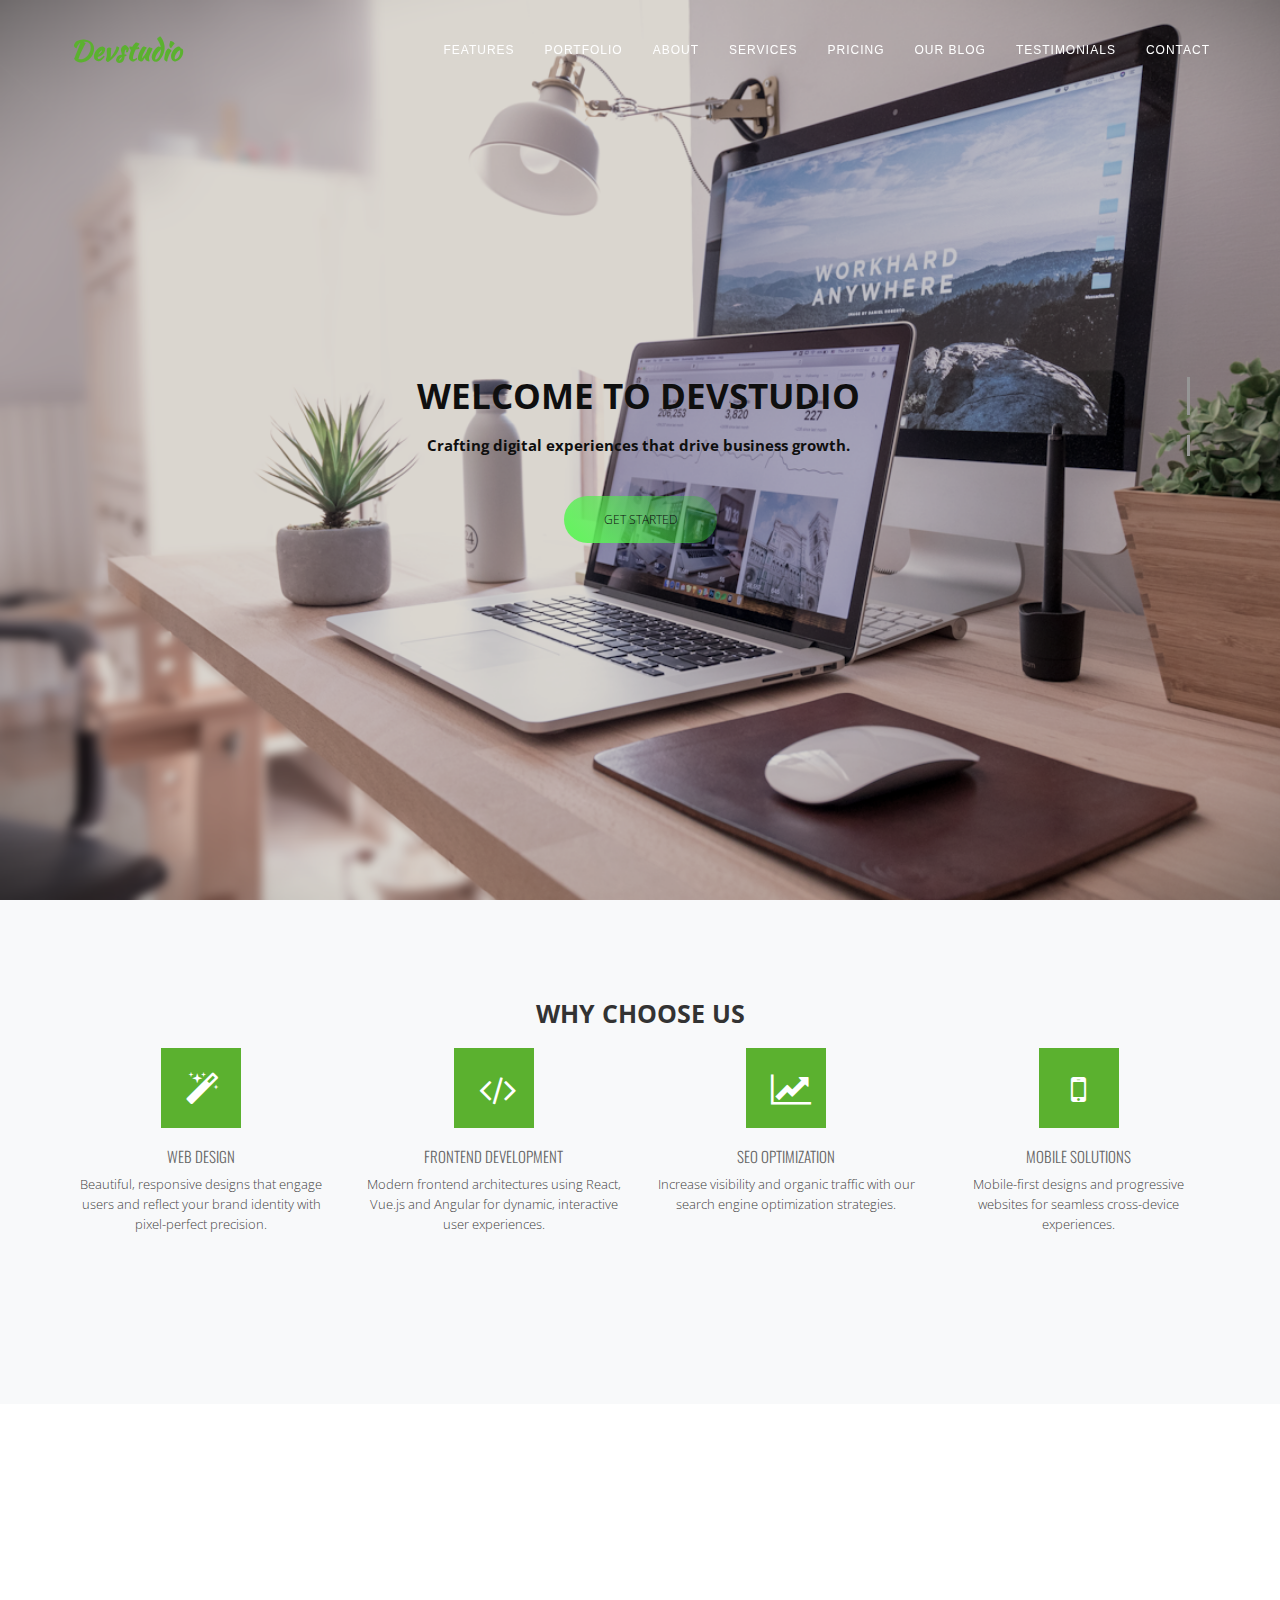
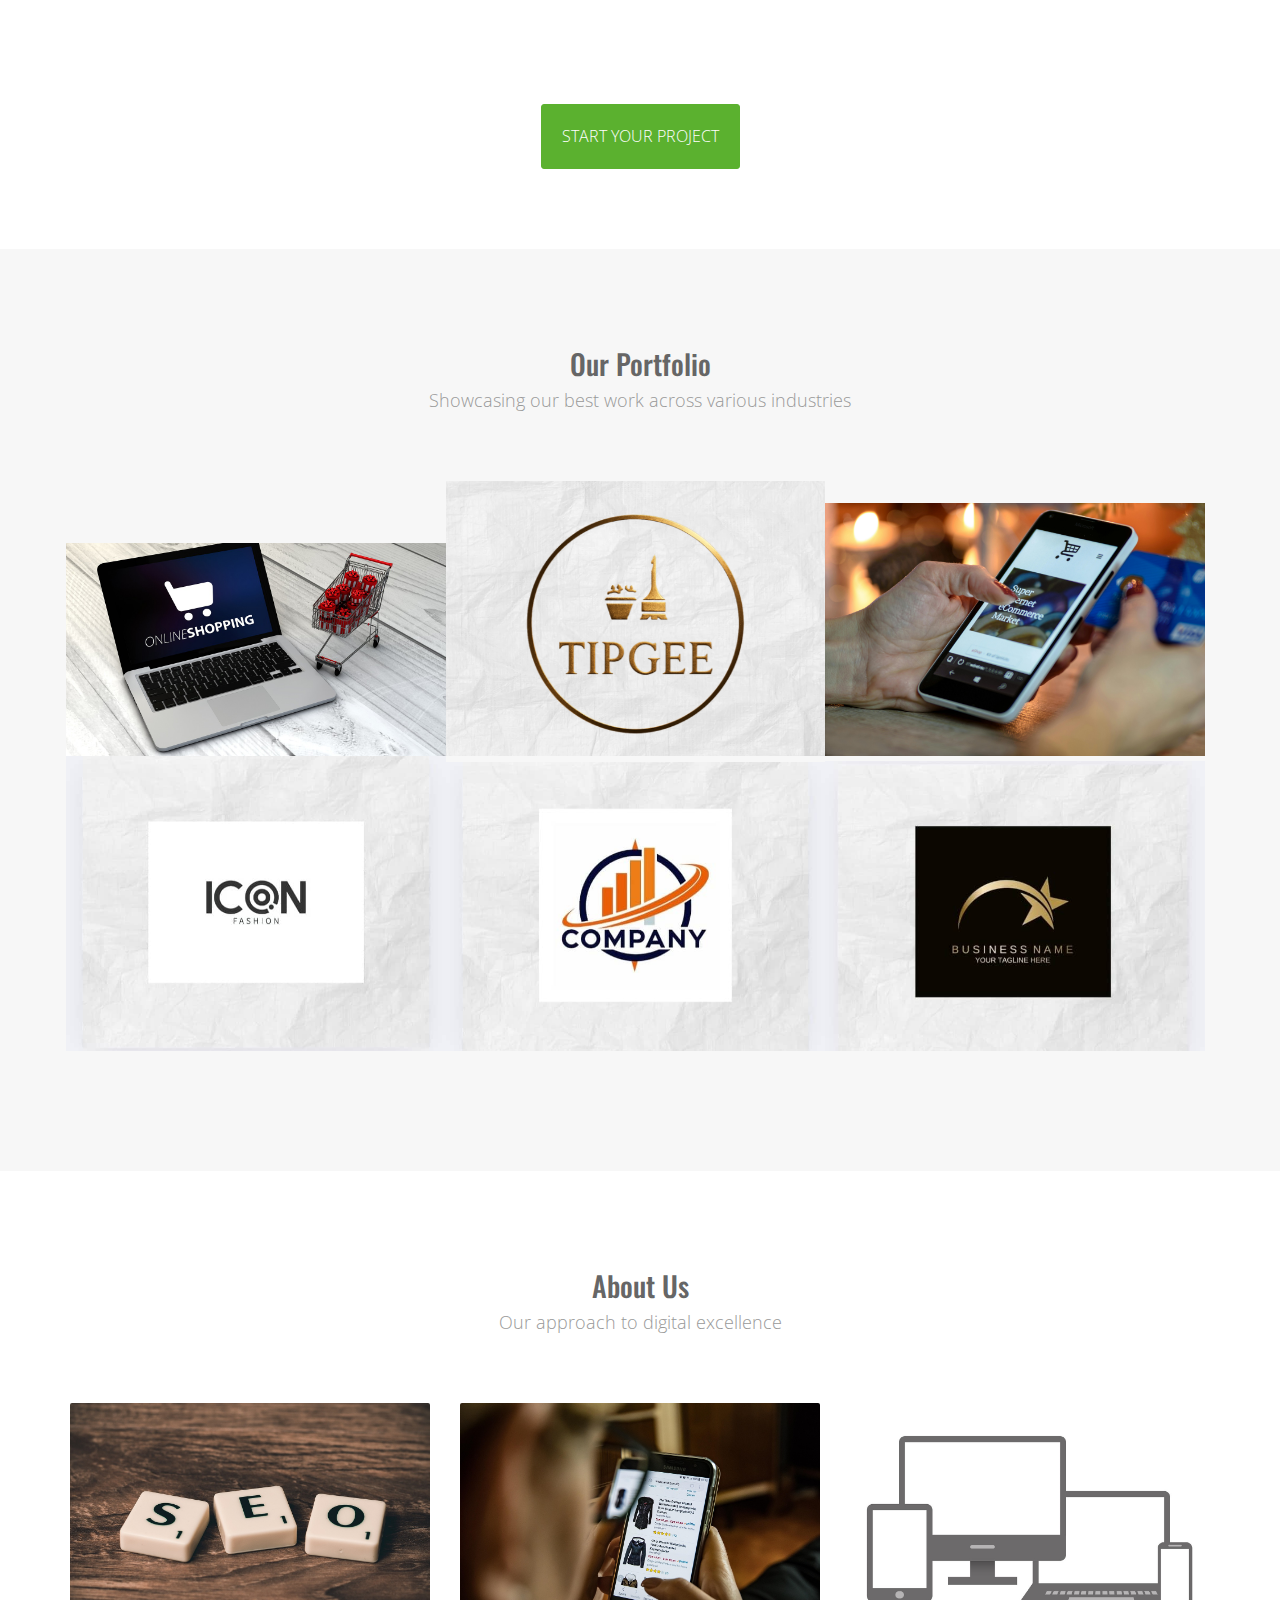
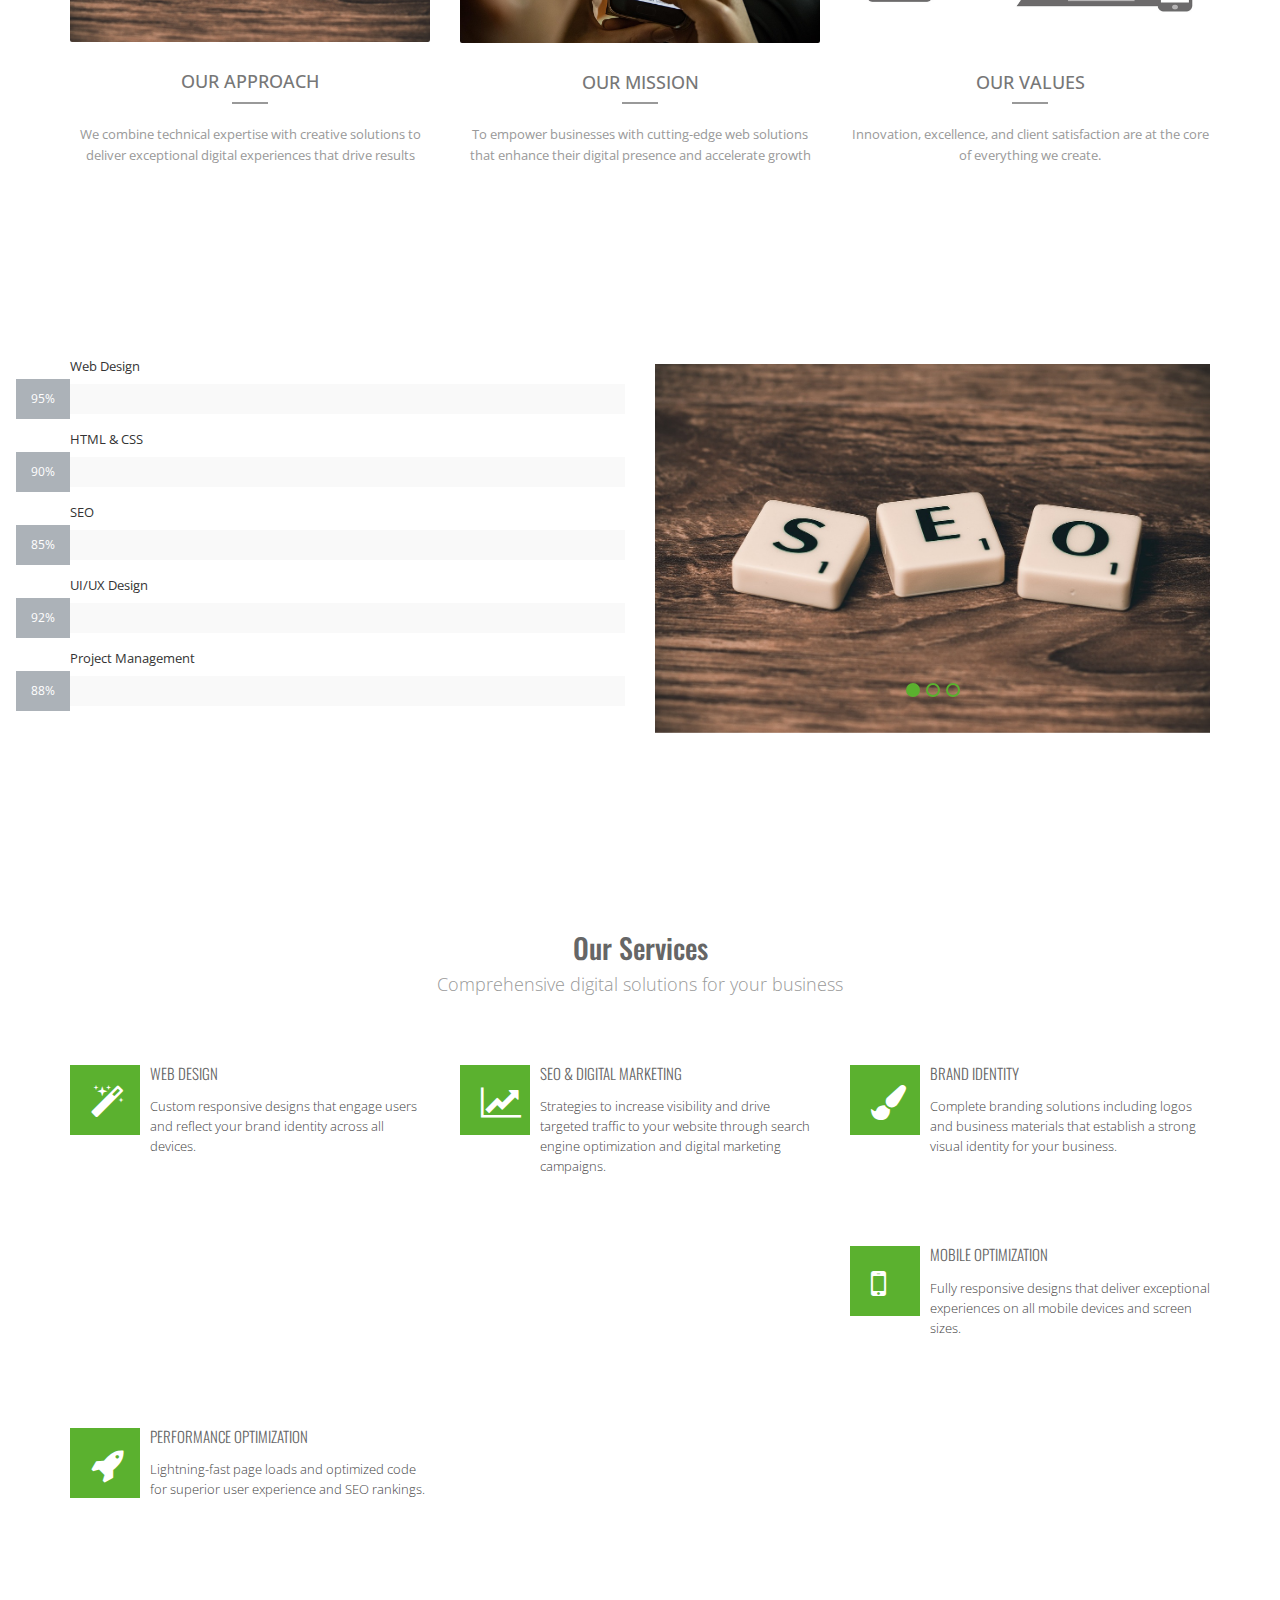
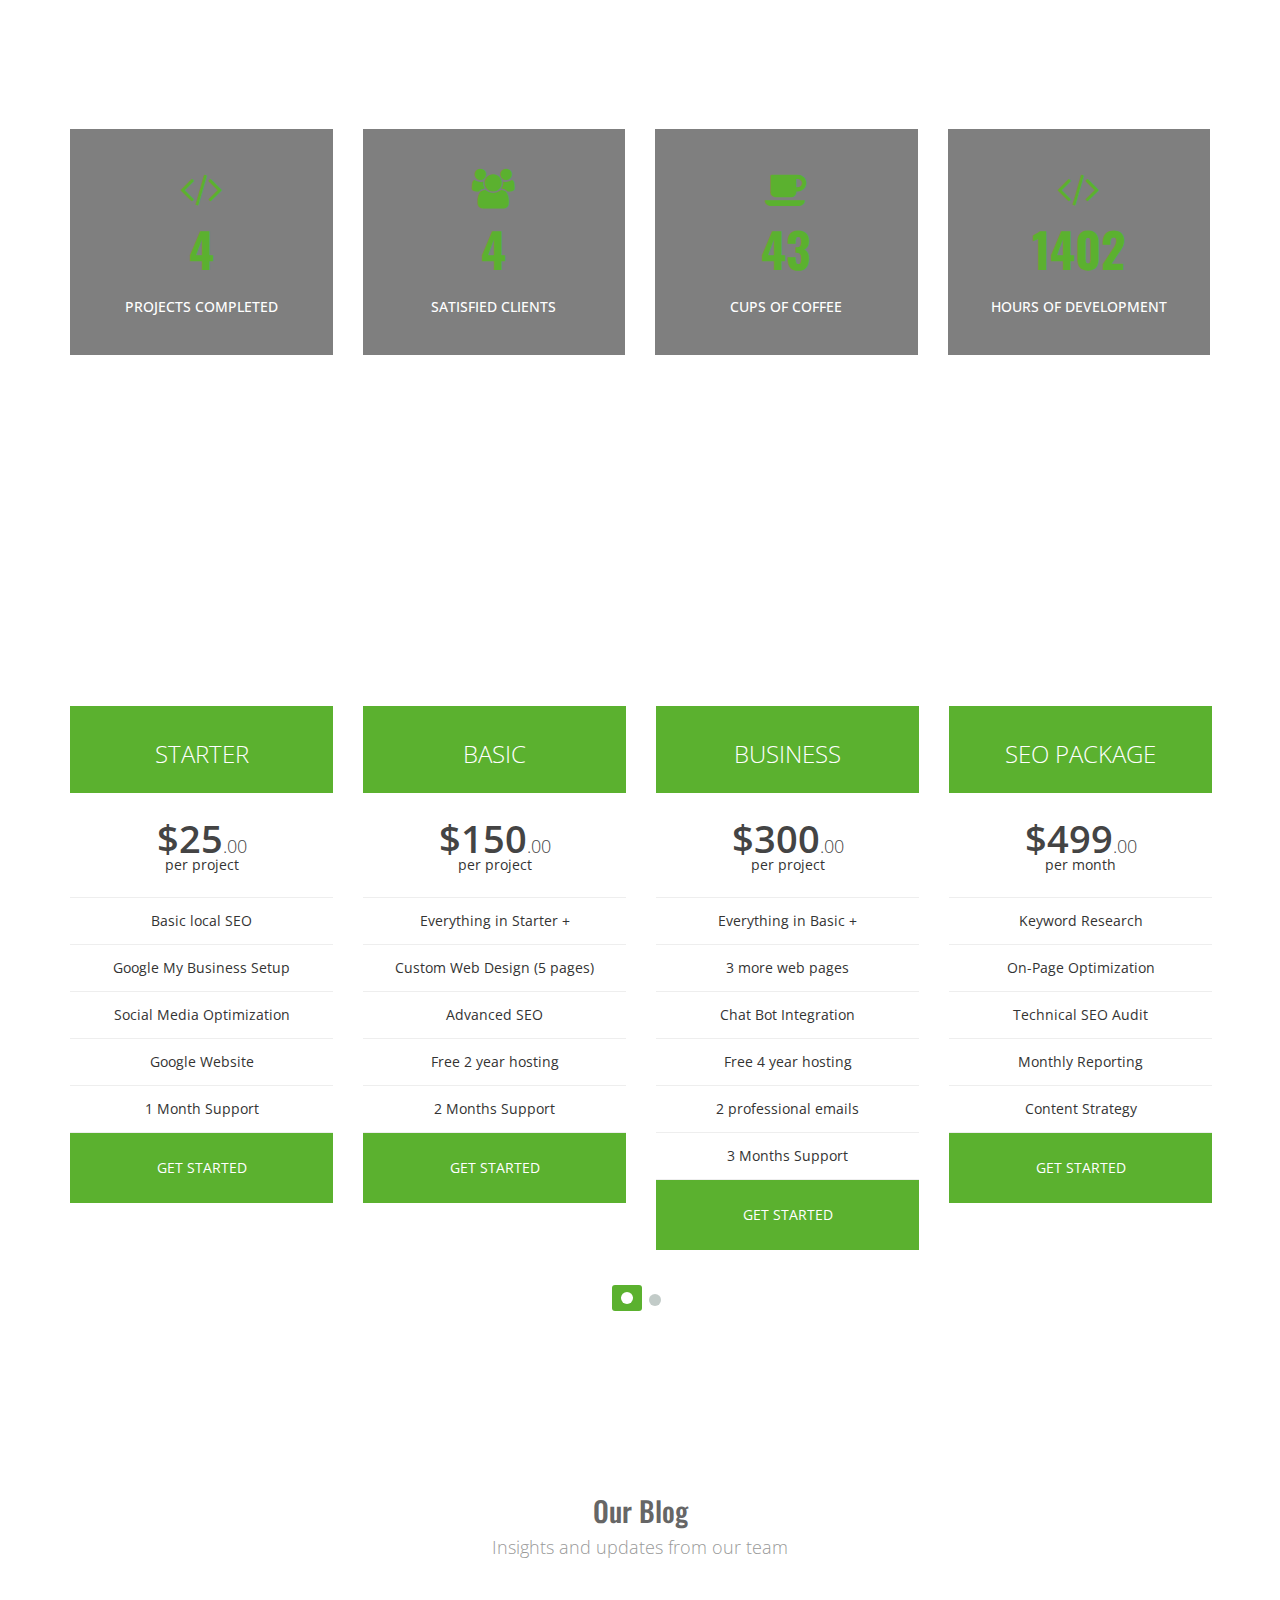
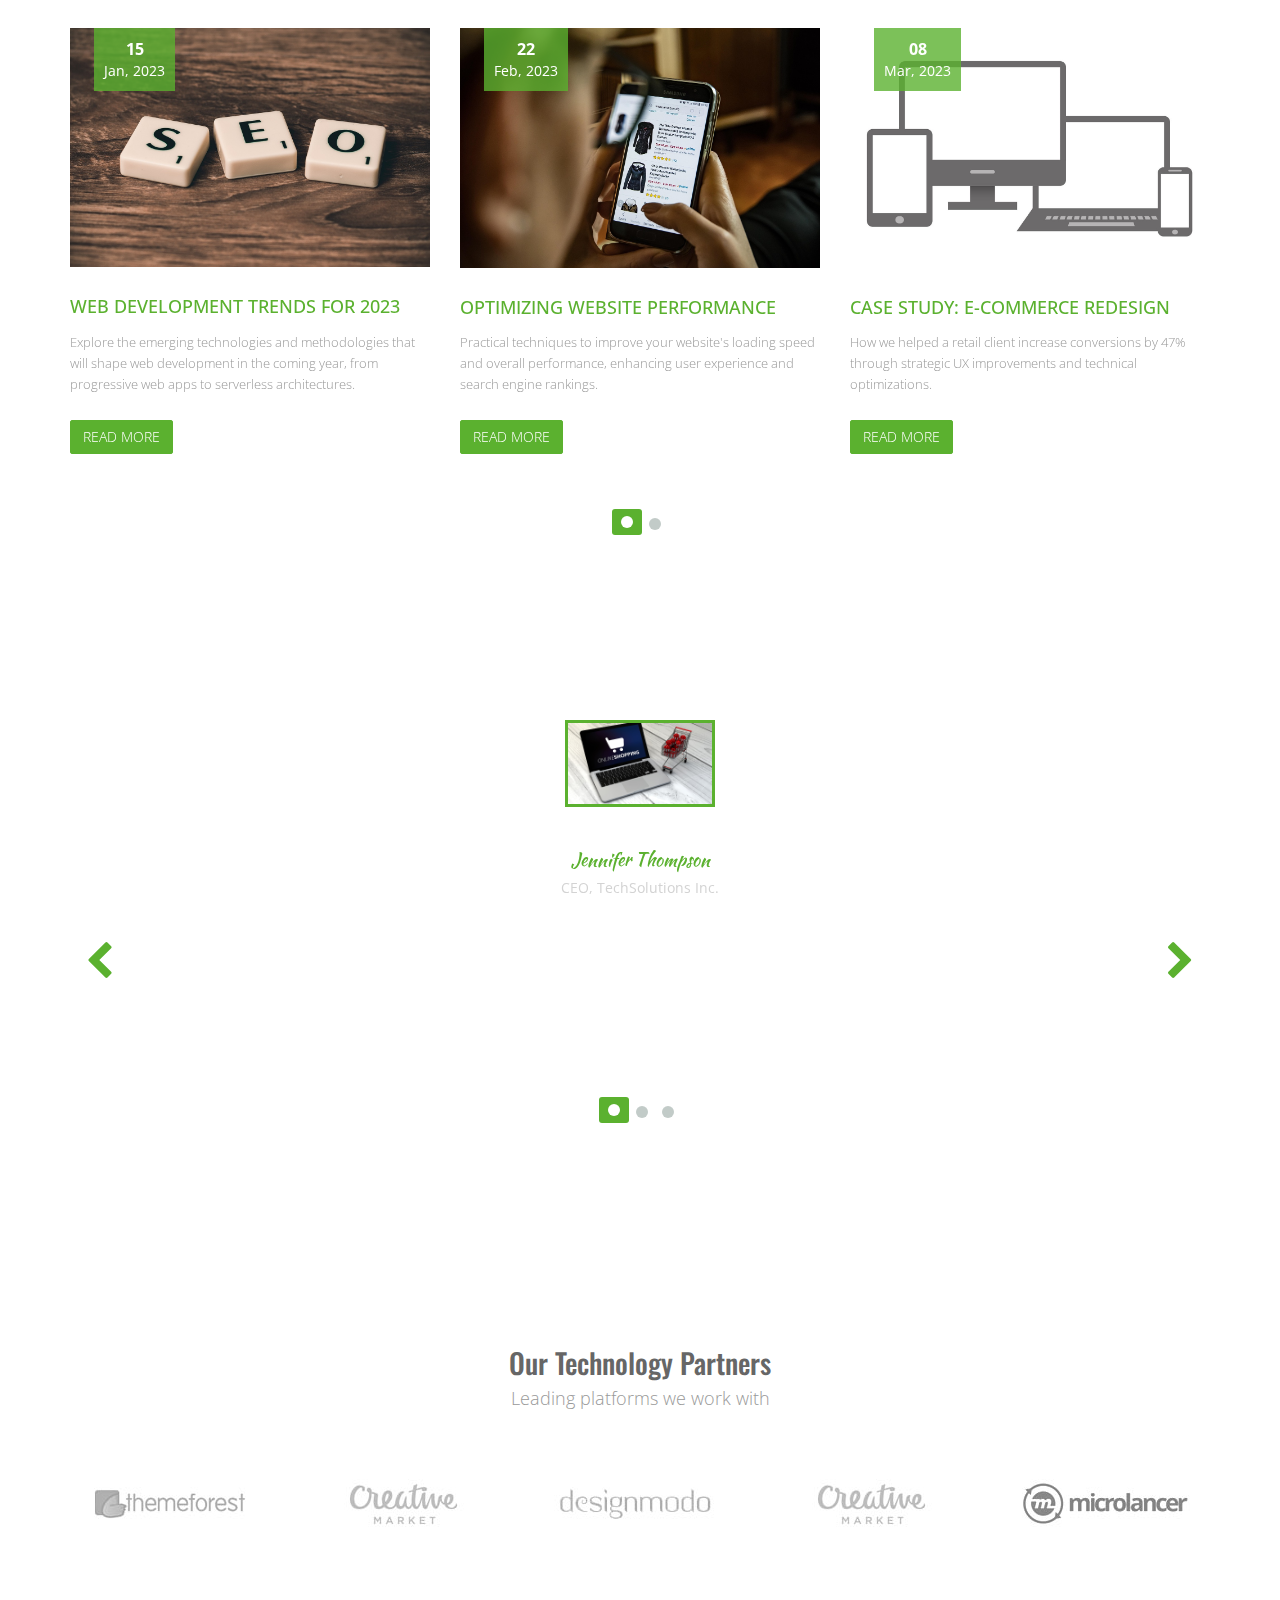
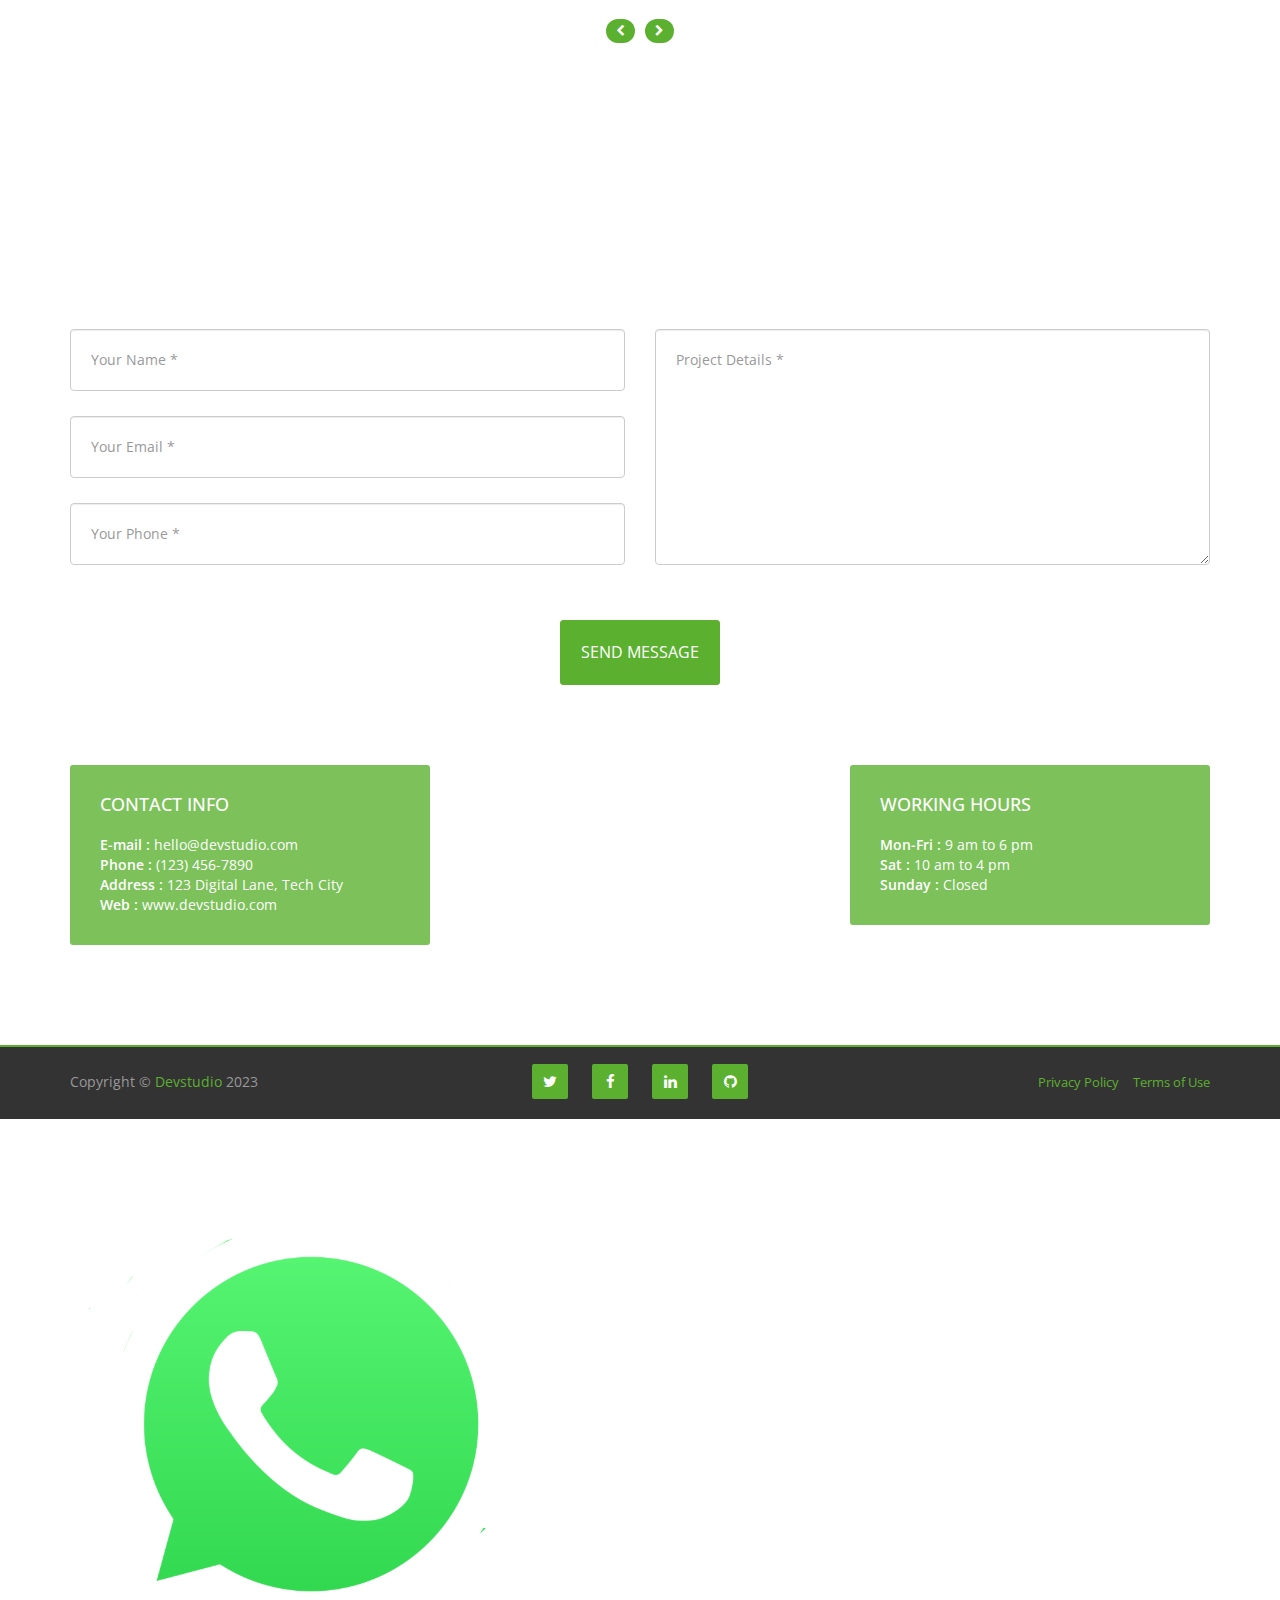
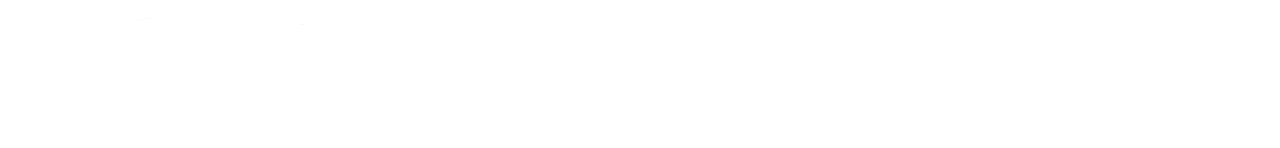
<file: index.html>
<!DOCTYPE html>
<html lang="en">

<head>
    <meta charset="utf-8">
    <link rel="icon" href="images/favicon.png" type="image/x-icon">
    <meta http-equiv="X-UA-Compatible" content="IE=edge">
    <meta name="viewport" content="width=device-width, initial-scale=1">
    <meta name="description" content="Professional web development services">
    <meta name="author" content="Devstudio">

    <title>Devstudio - Digital Solutions Studio</title>

    <!-- Bootstrap Core CSS -->
    <link href="asset/css/bootstrap.min.css" rel="stylesheet">
    
    <!-- Font Awesome CSS -->
    <link href="css/font-awesome.min.css" rel="stylesheet">
    
    <!-- Animate CSS -->
    <link href="css/animate.css" rel="stylesheet" >
    
    <!-- Owl-Carousel -->
    <link rel="stylesheet" href="css/owl.carousel.css" >
    <link rel="stylesheet" href="css/owl.theme.css" >
    <link rel="stylesheet" href="css/owl.transitions.css" >

    <!-- Custom CSS -->
    <link href="css/style.css" rel="stylesheet">
    <link href="css/responsive.css" rel="stylesheet">
    
    <!-- Colors CSS -->
    <link rel="stylesheet" type="text/css" href="css/color/green.css" title="green">
    <link rel="stylesheet" type="text/css" href="css/color/light-red.css" title="light-red">
    <link rel="stylesheet" type="text/css" href="css/color/blue.css" title="blue">
    <link rel="stylesheet" type="text/css" href="css/color/light-blue.css" title="light-blue">
    <link rel="stylesheet" type="text/css" href="css/color/yellow.css" title="yellow">
    <link rel="stylesheet" type="text/css" href="css/color/light-green.css" title="light-green">

    <!-- Custom Fonts -->
    <link href='http://fonts.googleapis.com/css?family=Kaushan+Script' rel='stylesheet' type='text/css'>
    
    <!-- Modernizer js -->
    <script src="js/modernizr.custom.js"></script>

    <!--[if lt IE 9]>
        <script src="https://oss.maxcdn.com/libs/html5shiv/3.7.0/html5shiv.js"></script>
        <script src="https://oss.maxcdn.com/libs/respond.js/1.4.2/respond.min.js"></script>
    <![endif]-->

    <style> /* Modern Header Styles */
        .modern-header {
           position: relative;
           height: 100vh;
           background: url('images/gogg.png');
           background-size: cover;
           display: flex;
           align-items: center;
           justify-content: center;
           overflow: hidden;
       }
       
       .header-overlay {
           position: absolute;
           top: 0;
           left: 0;
           width: 100%;
           height: 100%;
           background: rgba(21, 161, 63, 0);
           z-index: 1;
       }
       
       .header-content {
           position: relative;
           z-index: 2;
           color: #0f0f0f;
           text-align: center;
           padding: 0 20px;
       }
       
       .typewriter-text {
           font-weight: bold;
           margin-bottom: 30px;
           overflow: hidden;
           white-space: nowrap;
           border-right: 3px solid #959695;
           animation: blink-caret 0.75s step-end infinite;
       }
       
       #typewriter-main {
           font-size: 3.5rem;
           margin-bottom: 20px;
           animation: typewriter-main 3s steps(25) 1s 1 normal both;
       }
       
       #typewriter-subtitle {
           font-size: 1.5rem;
           margin-bottom: 40px;
           animation: typewriter-subtitle 3s steps(40) 4s 1 normal both;
       }
       
       .btn-get-started {
           padding: 15px 40px;
           font-size: 1.2rem;
           border: none;
           background: linear-gradient(45deg, #5ff55a, #00b30038);
           color: rgb(12, 12, 12);
           border-radius: 50px;
           transition: all 0.3s ease;
           position: relative;
           overflow: hidden;
           z-index: 1;
       }
       
       .btn-get-started:hover {
           transform: translateY(-3px);
           box-shadow: 0 10px 20px rgba(0, 0, 0, 0.3);
       }
       
       .btn-get-started:after {
           content: '';
           position: absolute;
           top: 0;
           left: 0;
           width: 100%;
           height: 100%;
           background: linear-gradient(45deg, #799402, #05856942);
           z-index: -1;
           transition: opacity 0.3s ease;
           opacity: 0;
       }
       
       .btn-get-started:hover:after {
           opacity: 1;
       }
       
       /* Typewriter Animations */
       @keyframes typewriter-main {
           from { width: 0; }
           to { width: 100%; }
       }
       
       @keyframes typewriter-subtitle {
           from { width: 0; }
           to { width: 100%; }
       }
       
       @keyframes blink-caret {
           from, to { border-color: transparent; }
           50% { border-color: #fff; }
       }
       
       /* Why Choose Us Section */
       .why-choose-section {
           padding: 80px 0;
           background-color: #f8f9fa;
       }
       
       .why-choose-section .section-title h2 {
           font-size: 2.5rem;
           font-weight: 700;
           color: #333;
           margin-bottom: 20px;
       }
       </style>

</head>
<body class="index">
    <!-- Navigation -->
    <nav class="navbar navbar-default navbar-fixed-top">
        <div class="container">
            <div class="navbar-header page-scroll">
                <button type="button" class="navbar-toggle" data-toggle="collapse" data-target="#bs-example-navbar-collapse-1">
                    <span class="sr-only">Toggle navigation</span>
                    <span class="icon-bar"></span>
                    <span class="icon-bar"></span>
                    <span class="icon-bar"></span>
                </button>
                <a class="navbar-brand page-scroll" href="#page-top"><B><strong>Devstudio</strong></B></a>
            </div>

            <div class="collapse navbar-collapse" id="bs-example-navbar-collapse-1">
                <ul class="nav navbar-nav navbar-right">
                    <li class="hidden">
                        <a href="#page-top"></a>
                    </li>
                    <li>
                        <a class="page-scroll" href="#feature">Features</a>
                    </li>
                    <li>
                        <a class="page-scroll" href="#portfolio">Portfolio</a>
                    </li>
                    <li>
                        <a class="page-scroll" href="#about-us">About</a>
                    </li>
                    <li>
                        <a class="page-scroll" href="#service">Services</a>
                    </li>
                    <li>
                        <a class="page-scroll" href="#pricing">Pricing</a>
                    </li>
                    <li>
                        <a class="page-scroll" href="#latest-news">Our Blog</a>
                    </li>
                    <li>
                        <a class="page-scroll" href="#testimonial">Testimonials</a>
                    </li>
                    <li>
                        <a class="page-scroll" href="#contact">Contact</a>
                    </li>
                </ul>
            </div>
        </div>
    </nav>
    <!-- Start Home Page Slider -->
     <div>
    <section id="header-content">
        <div class="modern-header">
            <div class="header-overlay"></div>
            <div class="container">
                <div class="row">
                    <div class="col-md-12 text-center">
                        <div class="header-content">
                            <h1 class="typewriter-text" id="typewriter-main">Welcome to DevStudio</h1>
                            <p class="typewriter-text" id="typewriter-subtitle">Crafting digital experiences that drive business growth.</p>
                            <a href="#feature"><button class="btn btn-primary btn-get-started">Get Started</button></a>
                        </div>
                    </div>
                </div>
            </div>
        </div>
    </section>
    </div>
    <!-- End Home Page Slider -->

    <!-- Why Choose Us Section -->
<section id="feature" class="why-choose-section">
    <div class="container">
        <div class="row">
            <div class="col-md-12">
                <div class="section-title text-center">
                    <h2>Why Choose Us</h2>
                </div>
            </div>
        </div>
    </div>
    <!-- Start Feature Section -->
        <div class="container">
            <div class="row">
                <div class="col-md-3 col-sm-6 col-xs-12">
                    <div class="feature">
                        <i class="fa fa-magic"></i>
                        <div class="feature-content">
                            <h4>Web Design</h4>
                            <p>Beautiful, responsive designs that engage users and reflect your brand identity with pixel-perfect precision.</p>
                        </div>
                    </div>
                </div>
                <div class="col-md-3 col-sm-6 col-xs-12">
                    <div class="feature">
                        <i class="fa fa-code"></i>
                        <div class="feature-content">
                            <h4>Frontend Development</h4>
                            <p>Modern frontend architectures using React, Vue.js and Angular for dynamic, interactive user experiences.</p>
                        </div>
                    </div>
                </div>
                <div class="col-md-3 col-sm-6 col-xs-12">
                    <div class="feature">
                        <i class="fa fa-line-chart"></i>
                        <div class="feature-content">
                            <h4>SEO Optimization</h4>
                            <p>Increase visibility and organic traffic with our search engine optimization strategies.</p>
                        </div>
                    </div>
                </div>
                <div class="col-md-3 col-sm-6 col-xs-12">
                    <div class="feature">
                        <i class="fa fa-mobile"></i>
                        <div class="feature-content">
                            <h4>Mobile Solutions</h4>
                            <p>Mobile-first designs and progressive websites for seamless cross-device experiences.</p>
                        </div>
                    </div>
                </div>
            </div>
        </div>
    </section>
    <!-- End Feature Section -->
    
    <!-- Start Call to Action Section -->
    <section class="call-to-action">
        <div class="container">
            <div class="row">
                <div class="col-md-12">
                    <h1>Ready to elevate your digital presence?<br> Our team delivers exceptional results through<br> innovative web solutions and strategic thinking</h1>
                    <button type="submit" class="btn btn-primary">Start Your Project</button>
                </div>
            </div>
        </div>
    </section>
    <!-- End Call to Action Section -->
    
    <!-- Start Portfolio Section -->
    <section id="portfolio" class="portfolio-section-1">
        <div class="container">
            <div class="row">
                <div class="col-md-12">
                    <div class="section-title text-center">
                        <h3>Our Portfolio</h3>
                        <p>Showcasing our best work across various industries</p>
                    </div>                        
                </div>
            </div>
            <div class="row">
                <div class="col-md-12">
                    <ul id="portfolio-list">
                        <li>
                            <div class="portfolio-item">
                                <img src="images/portfolio/img1.jpg" class="img-responsive" alt="Corporate Website Design" />
                                <div class="portfolio-caption">
                                    <h4>Crayon prix website</h4>
                                    <a href="#portfolio-modal" data-toggle="modal" class="link-1"><i class="fa fa-magic"></i></a>
                                    <a href="#" class="link-2"><i class="fa fa-link"></i></a>
                                </div>
                            </div>
                        </li>
                        <li>
                            <div class="portfolio-item">
                                <img src="images/portfolio/img2.png" class="img-responsive" alt="Web Application Development" />
                                <div class="portfolio-caption">
                                    <h4>tipgee website</h4>
                                    <a href="#" class="link-2"><i class="fa fa-link"></i></a>
                                </div>
                            </div>
                        </li>
                        <li>
                            <div class="portfolio-item">
                                <img src="images/portfolio/img3.jpg" class="img-responsive" alt="E-commerce Platform" />
                                <div class="portfolio-caption">
                                    <h4>better tech website</h4>
                                    <a href="#" class="link-2"><i class="fa fa-link"></i></a>
                                </div>
                            </div>
                        </li>
                        <li>
                            <div class="portfolio-item">
                                <img src="images/portfolio/img4.jpg" class="img-responsive" alt="Branding Project" />
                                <div class="portfolio-caption">
                                    <h4>Icon fashion website</h4>
                                    <a href="#" class="link-2"><i class="fa fa-link"></i></a>
                                </div>
                            </div>
                        </li>
                        <li>
                            <div class="portfolio-item">
                                <img src="images/portfolio/img5.jpg" class="img-responsive" alt="Mobile Web App" />
                                <div class="portfolio-caption">
                                    <h4>Company webisite</h4>
                                    <a href="#" class="link-2"><i class="fa fa-link"></i></a>
                                </div>
                            </div>
                        </li>
                        <li>
                            <div class="portfolio-item">
                                <img src="images/portfolio/img6.jpg" class="img-responsive" alt="SAAS Platform" />
                                <div class="portfolio-caption">
                                    <h4>star website</h4>
                                    <a href="#" class="link-2"><i class="fa fa-link"></i></a>
                                </div>
                            </div>
                        </li>
                    </ul>
                </div>
            </div>
        </div>
    </section>
    <!-- End Portfolio Section -->
    
    <!-- Start About Us Section -->
    <section id="about-us" class="about-us-section-1">
        <div class="container">
            <div class="row">
                <div class="col-md-12 col-sm-12">
                    <div class="section-title text-center">
                        <h3>About Us</h3>
                        <p>Our approach to digital excellence</p>
                    </div>
                </div>
            </div>
            <div class="row">
                <div class="col-md-4">
                    <div class="welcome-section text-center">
                        <img src="images/about-01.jpg" class="img-responsive" alt="Our Approach">
                        <h4>Our Approach</h4>
                        <div class="border"></div>
                        <p>We combine technical expertise with creative solutions to deliver exceptional digital experiences that drive results</p>
                    </div>
                </div>
                <div class="col-md-4">
                    <div class="welcome-section text-center">
                        <img src="images/about-02.jpg" class="img-responsive" alt="Our Mission">
                        <h4>Our Mission</h4>
                        <div class="border"></div>
                        <p>To empower businesses with cutting-edge web solutions that enhance their digital presence and accelerate growth</p>
                    </div>
                </div>
                <div class="col-md-4">
                    <div class="welcome-section text-center">
                        <img src="images/about-03.jpg" class="img-responsive" alt="Our Values">
                        <h4>Our Values</h4>
                        <div class="border"></div>
                        <p>Innovation, excellence, and client satisfaction are at the core of everything we create.</p>
                    </div>
                </div>
            </div>
        </div>
    </section>
    <!-- End About Us Section -->

    <!-- Start About Us Section 2 -->
    <div class="about-us-section-2">
        <div class="container">
            <div class="row">
                <div class="col-md-6">
                    <div class="skill-shortcode">
                        <div class="skill">
                            <p>Web Design</p>          
                            <div class="progress">         
                                <div class="progress-bar" role="progressbar"  data-percentage="95">
                                    <span class="progress-bar-span" >95%</span>
                                    <span class="sr-only">95% Complete</span>
                                </div>
                            </div>  
                        </div>
                        <div class="skill">
                            <p>HTML & CSS</p>          
                            <div class="progress">         
                                <div class="progress-bar" role="progressbar"  data-percentage="90">
                                    <span class="progress-bar-span" >90%</span>
                                    <span class="sr-only">90% Complete</span>
                                </div>
                            </div>  
                        </div>
                        <div class="skill">
                            <p>SEO</p>          
                            <div class="progress">         
                                <div class="progress-bar" role="progressbar"  data-percentage="85">
                                    <span class="progress-bar-span" >85%</span>
                                    <span class="sr-only">85% Complete</span>
                                </div>
                            </div>  
                        </div>
                        <div class="skill">
                            <p>UI/UX Design</p>          
                            <div class="progress">         
                                <div class="progress-bar" role="progressbar"  data-percentage="92">
                                    <span class="progress-bar-span" >92%</span>
                                    <span class="sr-only">92% Complete</span>
                                </div>
                            </div>  
                        </div>
                        <div class="skill">
                            <p>Project Management</p>          
                            <div class="progress">         
                                <div class="progress-bar" role="progressbar"  data-percentage="88">
                                    <span class="progress-bar-span" >88%</span>
                                    <span class="sr-only">88% Complete</span>
                                </div>
                            </div>  
                        </div>                                            
                    </div>
                </div>
                <div class="col-md-6">
                    <div id="carousel-example-generic" class="carousel slide about-slide" data-ride="carousel">
                        <ol class="carousel-indicators">
                            <li data-target="#carousel-example-generic" data-slide-to="0" class="active"></li>
                            <li data-target="#carousel-example-generic" data-slide-to="1"></li>
                            <li data-target="#carousel-example-generic" data-slide-to="2"></li>
                        </ol>
                        <div class="carousel-inner">
                            <div class="item active">
                                <img src="images/about-01.jpg" alt="Our Team">
                            </div>
                            <div class="item">
                                <img src="images/about-02.jpg" alt="Our Workspace">
                            </div>
                            <div class="item">
                                <img src="images/about-03.jpg" alt="Our Process">
                            </div>
                        </div>
                    </div>
                </div>
            </div>
        </div>
    </div>
    <!-- Start About Us Section 2 -->

    <!-- Start Feature Section -->
    <section id="service" class="services-section">
        <div class="container">
            <div class="row">
                <div class="col-md-12">
                    <div class="section-title text-center">
                        <h3>Our Services</h3>
                        <p>Comprehensive digital solutions for your business</p>
                    </div>
                </div>
            </div>
            <div class="row">
                <div class="col-md-4 col-sm-6 col-xs-12">
                    <div class="feature-2">
                        <div class="media">
                            <div class="pull-left">
                                <i class="fa fa-magic"></i>
                                <div class="border"></div>
                            </div>
                            <div class="media-body">
                                <h4 class="media-heading">Web Design</h4>
                                <p>Custom responsive designs that engage users and reflect your brand identity across all devices.</p>
                            </div>
                        </div>
                    </div>
                </div>
                <div class="col-md-4 col-sm-6 col-xs-12">
                    <div class="feature-2">
                        <div class="media">
                            <div class="pull-left">
                                <i class="fa fa-line-chart"></i>
                                <div class="border"></div>
                            </div>
                            <div class="media-body">
                                <h4 class="media-heading">SEO & Digital Marketing</h4>
                                <p>Strategies to increase visibility and drive targeted traffic to your website through search engine optimization and digital marketing campaigns.</p>
                            </div>
                        </div>
                    </div>
                </div>
                <div class="col-md-4 col-sm-6 col-xs-12">
                    <div class="feature-2">
                        <div class="media">
                            <div class="pull-left">
                                <i class="fa fa-paint-brush"></i>
                                <div class="border"></div>
                            </div>
                            <div class="media-body">
                                <h4 class="media-heading">Brand Identity</h4>
                                <p>Complete branding solutions including logos and business materials that establish a strong visual identity for your business.</p>
                            </div>
                        </div>
                    </div>
                </div>
                <div class="col-md-4 col-sm-6 col-xs-12">
                    <div class="feature-2">
                        <div class="media">
                            <div class="pull-left">
                                <i class="fa fa-mobile"></i>
                                <div class="border"></div>
                            </div>
                            <div class="media-body">
                                <h4 class="media-heading">Mobile Optimization</h4>
                                <p>Fully responsive designs that deliver exceptional experiences on all mobile devices and screen sizes.</p>
                            </div>
                        </div>
                    </div>
                </div>
                <div class="col-md-4 col-sm-6 col-xs-12">
                    <div class="feature-2">
                        <div class="media">
                            <div class="pull-left">
                                <i class="fa fa-rocket"></i>
                                <div class="border"></div>
                            </div>
                            <div class="media-body">
                                <h4 class="media-heading">Performance Optimization</h4>
                                <p>Lightning-fast page loads and optimized code for superior user experience and SEO rankings.</p>
                            </div>
                        </div>
                    </div>
                </div>
            </div>
        </div>
    </section>
    <!-- End Feature Section -->
    
    <!-- Start Fun Facts Section -->
    <section class="fun-facts">
        <div class="container">
            <div class="row">
                <div class="col-xs-12 col-sm-6 col-md-3">
                    <div class="counter-item">
                        <i class="fa fa-code"></i>
                        <div class="timer" id="item1" data-to="23" data-speed="5000"></div>
                        <h5>Projects Completed</h5>                               
                    </div>
                </div>  
                <div class="col-xs-12 col-sm-6 col-md-3">
                    <div class="counter-item">
                        <i class="fa fa-users"></i>
                        <div class="timer" id="item2" data-to="24" data-speed="5000"></div>
                        <h5>Satisfied Clients</h5>                               
                    </div>
                </div>
                <div class="col-xs-12 col-sm-6 col-md-3">
                    <div class="counter-item">
                        <i class="fa fa-coffee"></i>
                        <div class="timer" id="item3" data-to="268" data-speed="5000"></div>
                        <h5>Cups of Coffee</h5>                               
                    </div>
                </div>
                <div class="col-xs-12 col-sm-6 col-md-3">
                    <div class="counter-item">
                        <i class="fa fa-code"></i>
                        <div class="timer" id="item4" data-to="8760" data-speed="5000"></div>
                        <h5>Hours of Development</h5>                               
                    </div>
                </div>
            </div>
        </div>
    </section>
    <!-- End Fun Facts Section -->

    <!-- Start Pricing Table Section -->
    <div id="pricing" class="pricing-section">
        <div class="container">
            <div class="row">
                <div class="col-md-12">
                    <div class="col-md-12">
                        <div class="section-title text-center">
                            <h3>Our Pricing Plan</h3>
                            <p class="white-text">Flexible options for businesses of all sizes</p>
                        </div>
                    </div>
                </div>
            </div>
                    
            <div class="row">
                <div class="pricing">
                    <div class="col-md-12">
                        <div class="pricing-table">
                            <div class="plan-name">
                                <h3>Starter</h3>
                            </div>
                            <div class="plan-price">
                                <div class="price-value">$25<span>.00</span></div>
                                <div class="interval">per project</div>
                            </div>
                            <div class="plan-list">
                                <ul>
                                    <li>Basic local SEO</li>
                                    <li>Google My Business Setup</li>
                                    <li>Social Media Optimization</li>
                                    <li>Google Website</li>
                                    <li>1 Month Support</li>
                                </ul>
                            </div>
                            <div class="plan-signup">
                                <a href="#contact" class="btn-system btn-small">Get Started</a>
                            </div>
                        </div>
                    </div>
                    
                    <div class="col-md-12">
                        <div class="pricing-table">
                            <div class="plan-name">
                                <h3>Basic</h3>
                            </div>
                            <div class="plan-price">
                                <div class="price-value">$150<span>.00</span></div>
                                <div class="interval">per project</div>
                            </div>
                            <div class="plan-list">
                                <ul>
                                    <li>Everything in Starter +</li>
                                    <li>Custom Web Design (5 pages)</li>
                                    <li>Advanced SEO</li>
                                    <li>Free 2 year hosting</li>
                                    <li>2 Months Support</li>
                                </ul>
                            </div>
                            <div class="plan-signup">
                                <a href="#contact" class="btn-system btn-small">Get Started</a>
                            </div>
                        </div>
                    </div>
                    <div class="col-md-12">
                        <div class="pricing-table">
                            <div class="plan-name">
                                <h3>Business</h3>
                            </div>
                            <div class="plan-price">
                                <div class="price-value">$300<span>.00</span></div>
                                <div class="interval">per project</div>
                            </div>
                            <div class="plan-list">
                                <ul>
                                    <li>Everything in Basic +</li>
                                    <li>3 more web pages</li>
                                    <li>Chat Bot Integration</li>
                                    <li>Free 4 year hosting</li>
                                    <li>2 professional emails</li>
                                    <li>3 Months Support</li>
                                </ul>
                            </div>
                            <div class="plan-signup">
                                <a href="#contact" class="btn-system btn-small">Get Started</a>
                            </div>
                        </div>
                    </div>
                    <div class="col-md-12">
                        <div class="pricing-table">
                            <div class="plan-name">
                                <h3>SEO Package</h3>
                            </div>
                            <div class="plan-price">
                                <div class="price-value">$499<span>.00</span></div>
                                <div class="interval">per month</div>
                            </div>
                            <div class="plan-list">
                                <ul>
                                    <li>Keyword Research</li>
                                    <li>On-Page Optimization</li>
                                    <li>Technical SEO Audit</li>
                                    <li>Monthly Reporting</li>
                                    <li>Content Strategy</li>
                                </ul>
                            </div>
                            <div class="plan-signup">
                                <a href="#contact" class="btn-system btn-small">Get Started</a>
                            </div>
                        </div>
                    </div>
                    
                    <div class="col-md-12">
                        <div class="pricing-table">
                            <div class="plan-name">
                                <h3>Custom</h3>
                            </div>
                            <div class="plan-price">
                                <div class="price-value">Let's Talk</div>
                                <div class="interval">tailored solution</div>
                            </div>
                            <div class="plan-list">
                                <ul>
                                    <li>Custom Requirements</li>
                                    <li>Dedicated Team</li>
                                    <li>Scalable Architecture</li>
                                    <li>Enterprise Solutions</li>
                                    <li>Ongoing Partnership</li>
                                </ul>
                            </div>
                            <div class="plan-signup">
                                <a href="#contact" class="btn-system btn-small">Contact Us</a>
                            </div>
                        </div>
                    </div>
                </div>
            </div>
        </div>
    </div>
    <!-- End Pricing Table Section -->
    
    <!-- Start Latest News Section -->
    <section id="latest-news" class="latest-news-section">
        <div class="container">
            <div class="row">
                <div class="col-md-12">
                    <div class="section-title text-center">
                        <h3>Our Blog</h3>
                        <p>Insights and updates from our team</p>
                    </div>
                </div>
            </div>
            <div class="row">
                <div class="latest-news">
                    <div class="col-md-12">
                        <div class="latest-post">
                            <img src="images/about-01.jpg" class="img-responsive" alt="Web Development Trends">
                            <h4><a href="#">Web Development Trends for 2023</a></h4>
                            <div class="post-details">
                                <span class="date"><strong>15</strong> <br>Jan, 2023</span>
                            </div>
                            <p>Explore the emerging technologies and methodologies that will shape web development in the coming year, from progressive web apps to serverless architectures.</p>
                            <a href="#" class="btn btn-primary">Read More</a>
                        </div>
                    </div>
                    <div class="col-md-12">
                        <div class="latest-post">
                            <img src="images/about-02.jpg" class="img-responsive" alt="Website Performance">
                            <h4><a href="#">Optimizing Website Performance</a></h4>
                            <div class="post-details">
                                <span class="date"><strong>22</strong> <br>Feb, 2023</span>
                            </div>
                            <p>Practical techniques to improve your website's loading speed and overall performance, enhancing user experience and search engine rankings.</p>
                            <a href="#" class="btn btn-primary">Read More</a>
                        </div>
                    </div>
                    <div class="col-md-12">
                        <div class="latest-post">
                            <img src="images/about-03.jpg" class="img-responsive" alt="E-commerce Case Study">
                            <h4><a href="#">Case Study: E-commerce Redesign</a></h4>
                            <div class="post-details">
                                <span class="date"><strong>08</strong> <br>Mar, 2023</span>
                            </div>
                            <p>How we helped a retail client increase conversions by 47% through strategic UX improvements and technical optimizations.</p>
                            <a href="#" class="btn btn-primary">Read More</a>
                        </div>
                    </div>
                    <div class="col-md-12">
                        <div class="latest-post">
                            <img src="images/about-01.jpg" class="img-responsive" alt="CMS Selection">
                            <h4><a href="#">Choosing the Right CMS</a></h4>
                            <div class="post-details">
                                <span class="date"><strong>14</strong> <br>Apr, 2023</span>
                            </div>
                            <p>Comparing WordPress, Shopify, and custom solutions to help you select the best content management system for your business needs.</p>
                            <a href="#" class="btn btn-primary">Read More</a>
                        </div>
                    </div>
                    <div class="col-md-12">
                        <div class="latest-post">
                            <img src="images/about-02.jpg" class="img-responsive" alt="Web Accessibility">
                            <h4><a href="#">Accessibility in Web Design</a></h4>
                            <div class="post-details">
                                <span class="date"><strong>05</strong> <br>May, 2023</span>
                            </div>
                            <p>Implementing WCAG guidelines to create inclusive digital experiences that work for all users, regardless of ability.</p>
                            <a href="#" class="btn btn-primary">Read More</a>
                        </div>
                    </div>
                    <div class="col-md-12">
                        <div class="latest-post">
                            <img src="images/about-03.jpg" class="img-responsive" alt="JavaScript Future">
                            <h4><a href="#">The Future of JavaScript</a></h4>
                            <div class="post-details">
                                <span class="date"><strong>19</strong> <br>Jun, 2023</span>
                            </div>
                            <p>Examining emerging JavaScript frameworks and language features that are transforming modern web development.</p>
                            <a href="#" class="btn btn-primary">Read More</a>
                        </div>
                    </div>
                </div>
            </div>
        </div>
    </section>
    <!-- End Latest News Section -->

    <!-- Start Testimonial Section -->
    <div id="testimonial" class="testimonial-section">
        <div class="container">
            <div id="testimonial-carousel" class="testimonials-carousel">
                <div class="testimonials item">
                    <div class="testimonial-content">
                        <img src="images/portfolio/img1.jpg" alt="Jennifer Thompson" >
                        <div class="testimonial-author">
                            <div class="author">Jennifer Thompson</div>
                            <div class="designation">CEO, TechSolutions Inc.</div>
                        </div>
                        <p>Devstudio transformed our outdated website into a modern, high-performing platform that has increased our lead generation by 68%. Their team's technical expertise and attention to detail were exceptional.</p>
                    </div>
                </div>
                <div class="testimonials item">
                    <div class="testimonial-content">
                        <img src="images/portfolio/img2.png" alt="Mark Williams" >
                        <div class="testimonial-author">
                            <div class="author">Mark Williams</div>
                            <div class="designation">Director, Digital Marketing</div>
                        </div>
                        <p>Working with Devstudio on our e-commerce platform was a game-changer. They delivered ahead of schedule and the results have exceeded our expectations in terms of both performance and user experience.</p>
                    </div>
                </div>
                <div class="testimonials item">
                    <div class="testimonial-content">
                        <img src="images/portfolio/img3.jpg" alt="Lisa Rodriguez" >
                        <div class="testimonial-author">
                            <div class="author">Lisa Rodriguez</div>
                            <div class="designation">Founder, Startup Ventures</div>
                        </div>
                        <p>From initial concept to final deployment, Devstudio demonstrated professionalism and creativity. Their ability to understand our vision and translate it into a functional web application was impressive.</p>
                    </div>
                </div>
            </div>
        </div>
    </div>
    <!-- End Testimonial Section -->
    
    <!-- Clients Aside -->
    <section id="partner">
        <div class="container">
            <div class="row">
                <div class="col-md-12">
                    <div class="section-title text-center">
                        <h3>Our Technology Partners</h3>
                        <p>Leading platforms we work with</p>
                    </div>
                </div>
            </div>
            <div class="row">
                <div class="clients">
                    <div class="col-md-12">
                        <img src="images/logos/themeforest.jpg" class="img-responsive" alt="WordPress">
                    </div>
                    <div class="col-md-12">
                        <img src="images/logos/creative-market.jpg" class="img-responsive" alt="Shopify">
                    </div>
                    <div class="col-md-12">
                        <img src="images/logos/designmodo.jpg" class="img-responsive" alt="React">
                    </div>
                    <div class="col-md-12">
                        <img src="images/logos/creative-market.jpg" class="img-responsive" alt="Node.js">
                    </div>
                    <div class="col-md-12">
                        <img src="images/logos/microlancer.jpg" class="img-responsive" alt="AWS">
                    </div>
                    <div class="col-md-12">
                        <img src="images/logos/themeforest.jpg" class="img-responsive" alt="Laravel">
                    </div>
                    <div class="col-md-12">
                        <img src="images/logos/microlancer.jpg" class="img-responsive" alt="Google Cloud">
                    </div>
                    <div class="col-md-12">
                        <img src="images/logos/designmodo.jpg" class="img-responsive" alt="Vue.js">
                    </div>
                    <div class="col-md-12">
                        <img src="images/logos/creative-market.jpg" class="img-responsive" alt="Docker">
                    </div>
                    <div class="col-md-12">
                        <img src="images/logos/designmodo.jpg" class="img-responsive" alt="MongoDB">
                    </div>
                </div>
            </div>
        </div>
    </section>
    
    <section id="contact" class="contact">
        <div class="container">
            <div class="row">
                <div class="col-lg-12">
                    <div class="section-title text-center">
                        <h3>Contact With Us</h3>
                        <p class="white-text">Let's discuss your next project</p>
                    </div>
                </div>
            </div>
            <div class="row">
                <div class="col-lg-12">
                    <form name="sentMessage" id="contactForm" novalidate>
                        <div class="row">
                            <div class="col-md-6">
                                <div class="form-group">
                                    <input type="text" class="form-control" placeholder="Your Name *" id="name" required data-validation-required-message="Please enter your name.">
                                    <p class="help-block text-danger"></p>
                                </div>
                                <div class="form-group">
                                    <input type="email" class="form-control" placeholder="Your Email *" id="email" required data-validation-required-message="Please enter your email address.">
                                    <p class="help-block text-danger"></p>
                                </div>
                                <div class="form-group">
                                    <input type="tel" class="form-control" placeholder="Your Phone *" id="phone" required data-validation-required-message="Please enter your phone number.">
                                    <p class="help-block text-danger"></p>
                                </div>
                            </div>
                            <div class="col-md-6">
                                <div class="form-group">
                                    <textarea class="form-control" placeholder="Project Details *" id="message" required data-validation-required-message="Please enter a message."></textarea>
                                    <p class="help-block text-danger"></p>
                                </div>
                            </div>
                            <div class="clearfix"></div>
                            <div class="col-lg-12 text-center">
                                <div id="success"></div>
                                <button type="submit" class="btn btn-primary">Send Message</button>
                            </div>
                        </div>
                    </form>
                </div>
            </div>
            <div class="row">
                <div class="col-md-4">
                    <div class="footer-contact-info">
                        <h4>Contact info</h4>
                        <ul>
                            <li><strong>E-mail :</strong> hello@devstudio.com</li>
                            <li><strong>Phone :</strong> (123) 456-7890</li>
                            <li><strong>Address :</strong> 123 Digital Lane, Tech City</li>
                            <li><strong>Web :</strong> www.devstudio.com</li>
                        </ul>
                    </div>
                </div>
                <div class="col-md-4 col-md-offset-4">
                    <div class="footer-contact-info">
                        <h4>Working Hours</h4>
                        <ul>
                            <li><strong>Mon-Fri :</strong> 9 am to 6 pm</li>
                            <li><strong>Sat :</strong> 10 am to 4 pm</li>
                            <li><strong>Sunday :</strong> Closed</li>
                        </ul>
                    </div>
                </div>
            </div>
        </div>
        <footer class="style-1">
            <div class="container">
                <div class="row">
                    <div class="col-md-4 col-xs-12">
                        <span class="copyright">Copyright &copy; <a href="#">Devstudio</a> 2023</span>
                    </div>
                    <div class="col-md-4 col-xs-12">
                        <div class="footer-social text-center">
                            <ul>
                                <li><a href="#"><i class="fa fa-twitter"></i></a></li>
                                <li><a href="#"><i class="fa fa-facebook"></i></a></li>
                                <li><a href="#"><i class="fa fa-linkedin"></i></a></li>
                                <li><a href="#"><i class="fa fa-github"></i></a></li>
                            </ul>
                        </div>
                    </div>
                    <div class="col-md-4 col-xs-12">
                        <div class="footer-link">
                            <ul class="pull-right">
                                <li><a href="#">Privacy Policy</a></li>
                                <li><a href="#">Terms of Use</a></li>
                            </ul>
                        </div>
                    </div>
                </div>
            </div>
        </footer>
    </section>

    <div id="loader">
        <div class="spinner">
            <div class="dot1"></div>
            <div class="dot2"></div>
        </div>
    </div>

    <!-- Whatsapp icon 
    ================================================== -->
    <a href="https://api.whatsapp.com/send?phone=26378681133&text=Hello!%20I%20would%20like%20to%20book%20a%20service." 
     class="whatsapp-float" target="_blank">
    <img src="images/whatsapp-icon.png" alt="WhatsApp" />
    </a>

    <!-- jQuery Version 2.1.1 -->
    <script src="js/jquery-2.1.1.min.js"></script>

    <!-- Bootstrap Core JavaScript -->
    <script src="asset/js/bootstrap.min.js"></script>

    <!-- Plugin JavaScript -->
    <script src="js/jquery.easing.1.3.js"></script>
    <script src="js/classie.js"></script>
    <script src="js/count-to.js"></script>
    <script src="js/jquery.appear.js"></script>
    <script src="js/cbpAnimatedHeader.js"></script>
    <script src="js/owl.carousel.min.js"></script>
    <script src="js/jquery.fitvids.js"></script>
    <script src="js/styleswitcher.js"></script>
    <script>
        // Typewriter Effect
        document.addEventListener('DOMContentLoaded', function() {
            // Remove the border-right after animation completes
            setTimeout(function() {
                document.getElementById('typewriter-main').style.borderRight = 'none';
            }, 6000);
            
            setTimeout(function() {
                document.getElementById('typewriter-subtitle').style.borderRight = 'none';
            }, 9000);
        });
        </script>

    <!-- Contact Form JavaScript -->
    <script src="js/jqBootstrapValidation.js"></script>
    <script src="js/contact_me.js"></script>

    <!-- Custom Theme JavaScript -->
    <script src="js/script.js"></script>

</body>
</html>
</file>
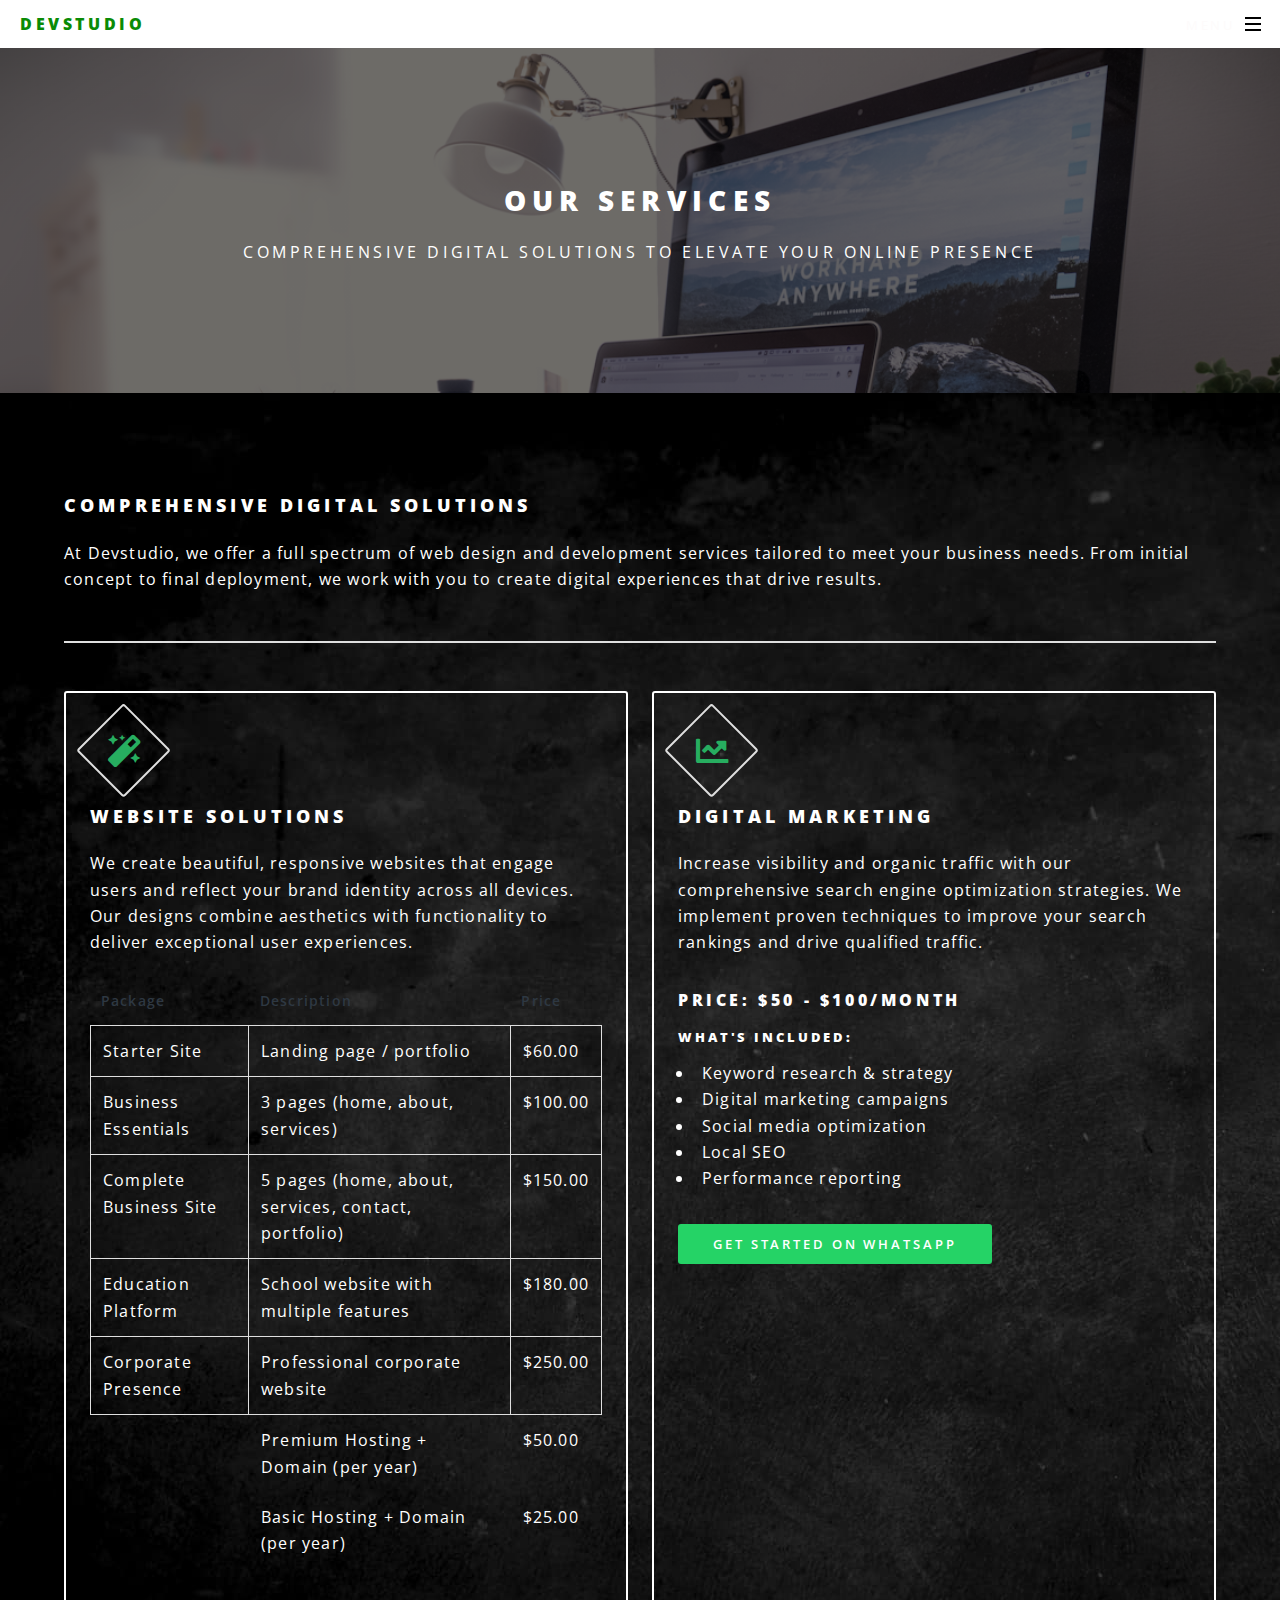
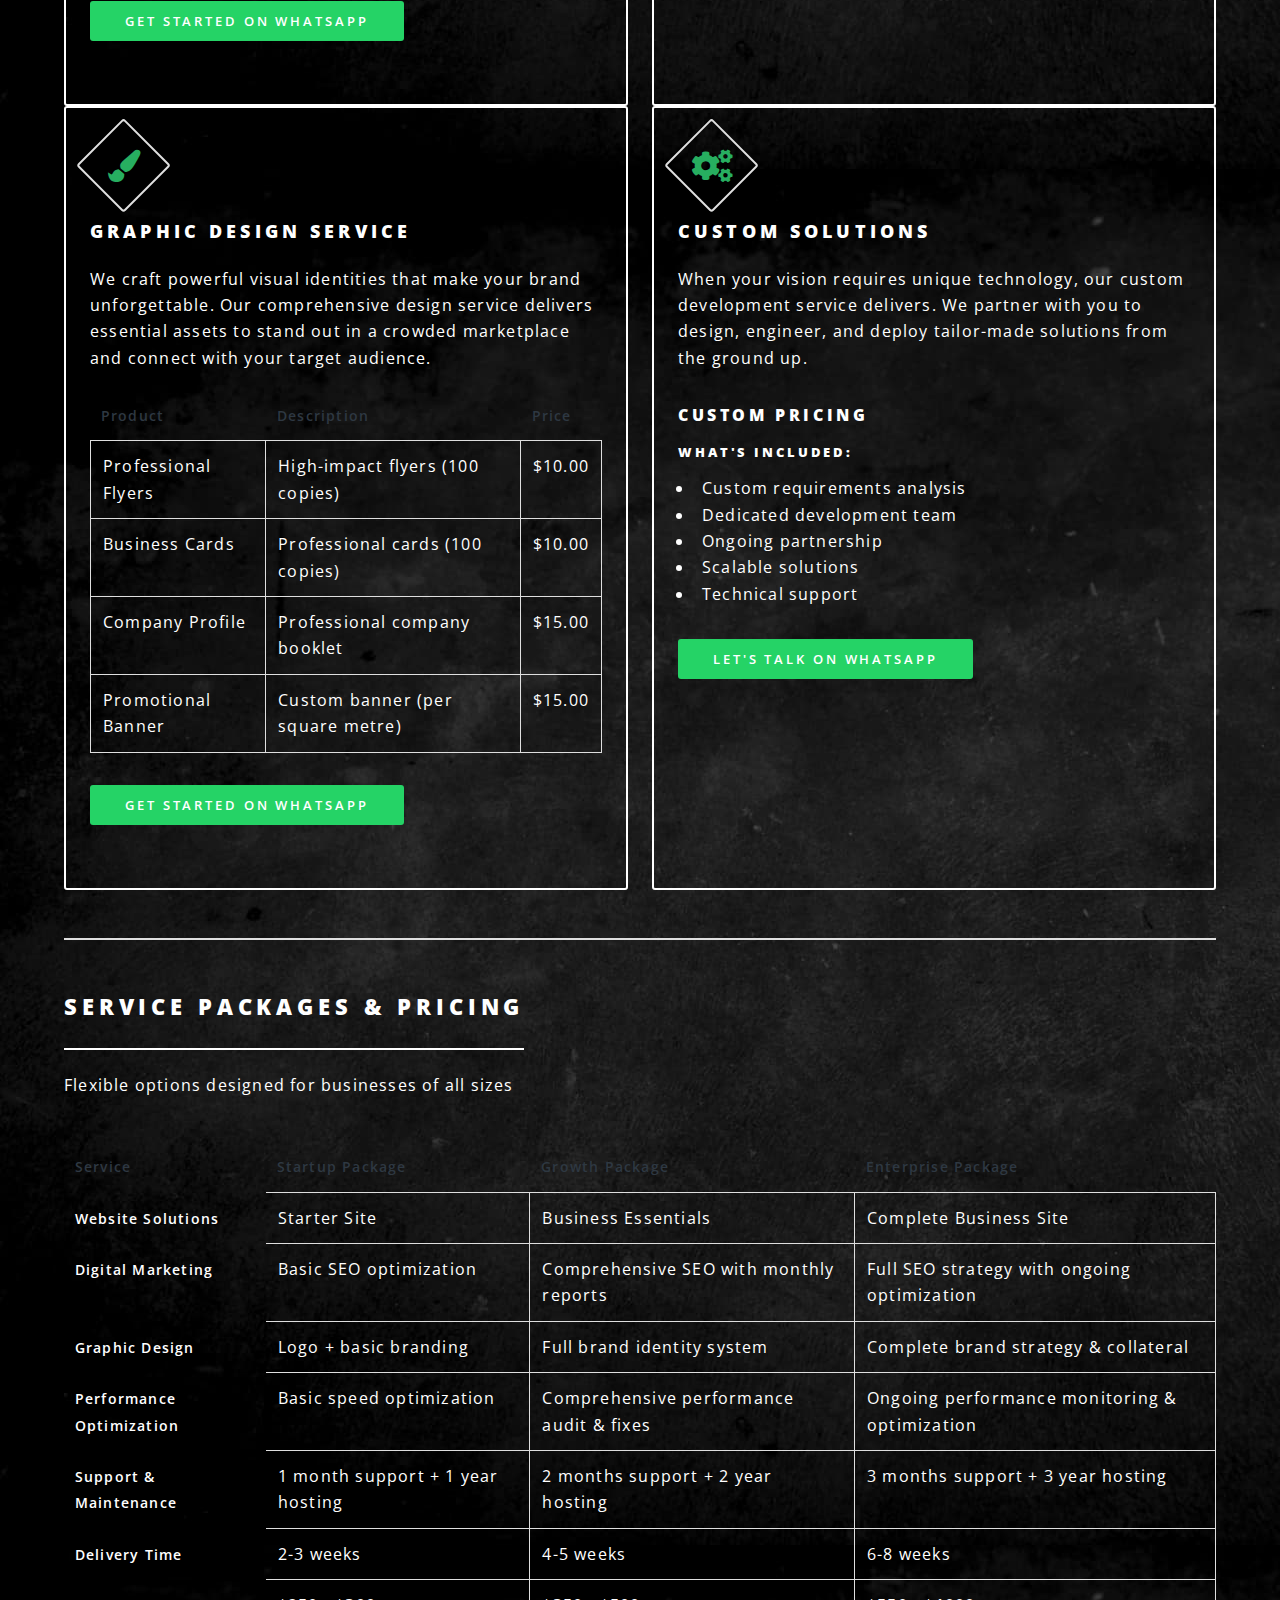
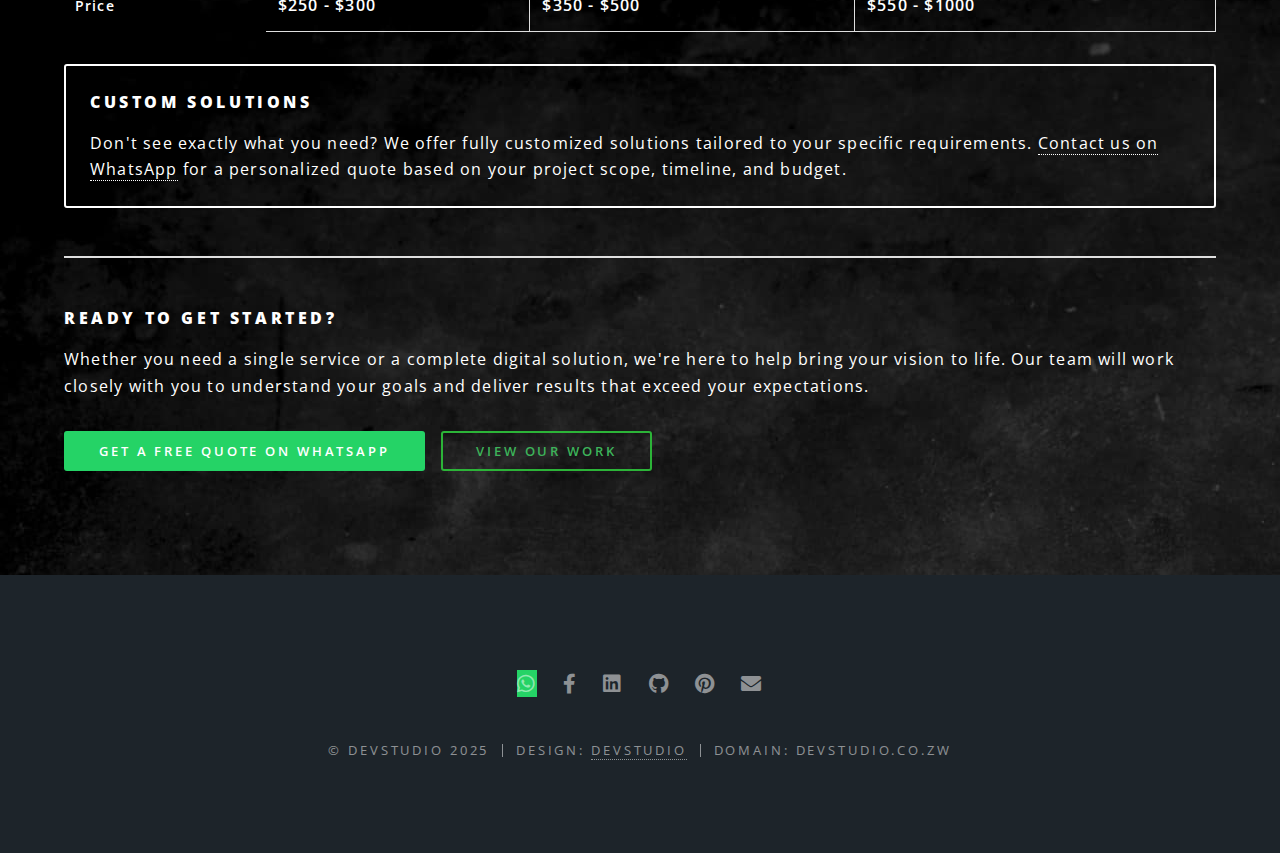
<file: service.html>
<!DOCTYPE HTML>
<!--
	Spectral by HTML5 UP
	html5up.net | @ajlkn
	Free for personal and commercial use under the CCA 3.0 license (html5up.net/license)
-->
<html lang="en">
	<head>
		<!-- Google tag (gtag.js) -->
		<script async src="https://www.googletagmanager.com/gtag/js?id=G-WW7FT0DCQF"></script>
		<script>
		  window.dataLayer = window.dataLayer || [];
		  function gtag(){dataLayer.push(arguments);}
		  gtag('js', new Date());

		  gtag('config', 'G-WW7FT0DCQF');
		</script>
		
		<title>Our Services - Devstudio | Web Design & Development Services Zimbabwe</title>
		<meta charset="utf-8" />
		<meta name="viewport" content="width=device-width, initial-scale=1, user-scalable=no" />
		<meta name="description" content="Professional web design, development, SEO, and branding services in Zimbabwe. Affordable digital solutions for businesses of all sizes.">
		<meta name="keywords" content="web design services Zimbabwe, web development Harare, SEO services, branding, digital agency services">
		
		<!-- Open Graph / Social Media Meta Tags -->
		<meta property="og:title" content="Our Services - Devstudio Digital Solutions Zimbabwe">
		<meta property="og:description" content="Professional web design, development, SEO, and branding services in Zimbabwe. Get affordable digital solutions for your business.">
		<meta property="og:image" content="https://devstudio.co.zw/images/og-services.jpg">
		<meta property="og:url" content="https://devstudio.co.zw/service.html">
		<meta property="og:type" content="website">
		<meta property="og:site_name" content="Devstudio">
		
		<!-- Twitter Card -->
		<meta name="twitter:card" content="summary_large_image">
		<meta name="twitter:title" content="Our Services - Devstudio Digital Solutions">
		<meta name="twitter:description" content="Professional web design, development, and SEO services in Zimbabwe">
		<meta name="twitter:image" content="https://devstudio.co.zw/images/og-services.jpg">
		
		<!-- Favicon -->
		<link rel="icon" type="image/x-icon" href="images/favicon.png">
		<link rel="apple-touch-icon" sizes="180x180" href="images/favicon.png">
		
		<!-- Preload critical resources -->
		<link rel="preconnect" href="https://fonts.googleapis.com">
		<link rel="preconnect" href="https://fonts.gstatic.com" crossorigin>
		
		<link rel="stylesheet" href="assets/css/main.css" />
		<noscript><link rel="stylesheet" href="assets/css/noscript.css" /></noscript>

		<style>
			/* Service card enhancements */
			.service-card {
				transition: transform 0.3s ease, box-shadow 0.3s ease;
				height: 100%;
				display: flex;
				flex-direction: column;
			}

			.service-card:hover {
				transform: translateY(-5px);
				box-shadow: 0 10px 25px rgba(0, 0, 0, 0.2);
			}

			.service-card .icon {
				color: #27ae60;
				margin-bottom: 1rem;
			}

			.pricing-row {
				background-color: rgba(39, 174, 96, 0.1);
				font-weight: bold;
			}

			.pricing-row td {
				border-top: 2px solid #27ae60;
			}

			/* Focus styles for accessibility */
			.service-card a:focus,
			.pricing-table a:focus {
				outline: 2px solid #27ae60;
				outline-offset: 2px;
			}

			/* Screen reader only */
			.sr-only {
				position: absolute;
				width: 1px;
				height: 1px;
				padding: 0;
				margin: -1px;
				overflow: hidden;
				clip: rect(0, 0, 0, 0);
				white-space: nowrap;
				border: 0;
			}

			/* Background overlay for better readability */
			.background-overlay {
				background-color: rgba(0, 0, 0, 0.6);
				padding: 2rem;
				border-radius: 10px;
			}

			/* WhatsApp button styling */
			.whatsapp-button {
				background-color: #25D366 !important;
				border-color: #25D366 !important;
			}

			.whatsapp-button:hover {
				background-color: #128C7E !important;
				border-color: #128C7E !important;
			}
		</style>
	</head>
	<body class="is-preload">

		<!-- Page Wrapper -->
			<div id="page-wrapper">
				<!-- Header -->
					<header id="header" role="banner">
						<h1><a href="index.html">Devstudio</a></h1>
						<nav id="nav" role="navigation" aria-label="Main navigation">
							<ul>
								<li class="special">
									<a href="#menu" class="menuToggle" aria-expanded="false" aria-controls="menu"><span>Menu</span></a>
									<div id="menu" role="dialog" aria-modal="true" aria-label="Main menu">
										<ul>
											<li><a href="index.html">Home</a></li>
											<li><a href="about.html">About</a></li>
											<li><a href="portfolio.html">Portfolio</a></li>
											<li><a href="service.html">Services</a></li>
											<li><a href="contact_page.html">Contact</a></li>
										</ul>
									</div>
								</li>
							</ul>
						</nav>
					</header>

				<!-- Main -->
					<article id="main" role="main" id="main-content">
						<header role="banner">
							<h2>Our Services</h2>
							<p>Comprehensive digital solutions to elevate your online presence</p>
						</header>
						<section class="wrapper style5" style="background-image: url(images/a7.jpg);" aria-label="Our services overview">
							<div class="inner">
								<h3>Comprehensive Digital Solutions</h3>
								<p>At Devstudio, we offer a full spectrum of web design and development services tailored to meet your business needs. From initial concept to final deployment, we work with you to create digital experiences that drive results.</p>

								<hr />

								<!-- Services Cards Section -->
								<section id="services-cards" aria-labelledby="services-heading">
									<h4 id="services-heading" class="sr-only">Our Service Packages</h4>
									<div class="row">
										<!-- Website Solutions Card -->
										<div class="col-6 col-12-medium">
											<div class="box service-card">
												<span class="icon solid major fa-magic" aria-hidden="true"></span>
												<h3>Website Solutions</h3>
												<p>We create beautiful, responsive websites that engage users and reflect your brand identity across all devices. Our designs combine aesthetics with functionality to deliver exceptional user experiences.</p>
									<div class="table-wrapper">
										<table class="alt">
											<thead>
												<tr>
													<th>Package</th>
													<th>Description</th>
													<th>Price</th>
												</tr>
											</thead>
											<tbody>
												<tr>
													<td>Starter Site</td>
													<td>Landing page / portfolio</td>
													<td>$60.00</td>
												</tr>
												<tr>
													<td>Business Essentials</td>
													<td>3 pages (home, about, services)</td>
													<td>$100.00
													</td>
												</tr>
												<tr>
													<td>Complete Business Site</td>
													<td>5 pages (home, about, services, contact, portfolio)</td>
													<td>$150.00</td>
												</tr>
												<tr>
													<td>Education Platform</td>
													<td>School website with multiple features</td>
													<td>$180.00</td>
												</tr>
												<tr>
													<td>Corporate Presence</td>
													<td>Professional corporate website</td>
													<td>$250.00</td>
												</tr>
											</tbody>
											<tfoot>
												<tr>
													<td colspan="1"></td>
													<td>Premium Hosting + Domain (per year)</td>
													<td>$50.00</td>
												</tr>
												<tr>
													<td colspan="1"></td>
													<td>Basic Hosting + Domain (per year)</td>
													<td>$25.00</td>
												</tr>
											</tfoot>
										</table>
											</div>
												<ul class="actions">
													<li><a href="https://wa.me/263786811333?text=Hello%20Devstudio!%20I'm%20interested%20in%20your%20Website%20Solutions.%20Can%20you%20please%20provide%20more%20information%20about%20your%20website%20packages?" class="button primary whatsapp-button" aria-label="Contact us on WhatsApp for website solutions" target="_blank">Get Started on WhatsApp</a></li>
												</ul>
											</div>
										</div>

										<!-- Digital Marketing Card -->
										<div class="col-6 col-12-medium">
											<div class="box service-card">
												<span class="icon solid major fa-chart-line" aria-hidden="true"></span>
												<h3>Digital Marketing</h3>
												<p>Increase visibility and organic traffic with our comprehensive search engine optimization strategies. We implement proven techniques to improve your search rankings and drive qualified traffic.</p>
												<h4>Price: $50 - $100/month</h4>
												<h5>What's Included:</h5>
												<ul>
													<li>Keyword research & strategy</li>
													<li>Digital marketing campaigns</li>
													<li>Social media optimization</li>
													<li>Local SEO</li>
													<li>Performance reporting</li>
												</ul>
												<ul class="actions">
													<li><a href="https://wa.me/263786811333?text=Hello%20Devstudio!%20I'm%20interested%20in%20your%20Digital%20Marketing%20services.%20Can%20you%20please%20provide%20more%20information%20about%20your%20SEO%20and%20marketing%20packages?" class="button primary whatsapp-button" aria-label="Contact us on WhatsApp for digital marketing" target="_blank">Get Started on WhatsApp</a></li>
												</ul>
											</div>
										</div>
										
										<!-- Graphic Design Service Card -->
										<div class="col-6 col-12-medium">
											<div class="box service-card">
												<span class="icon solid major fa-paint-brush" aria-hidden="true"></span>
												<h3>Graphic Design Service</h3>
												<p>We craft powerful visual identities that make your brand unforgettable. Our comprehensive design service delivers essential assets to stand out in a crowded marketplace and connect with your target audience.</p>
												<table class="alt">
													<thead>
														<tr>
															<th>Product</th>
															<th>Description</th>
															<th>Price</th>
														</tr>
													</thead>
													<tbody>
														<tr>
															<td>Professional Flyers</td>
															<td>High-impact flyers (100 copies)</td>
															<td>$10.00</td>
														</tr>
														<tr>
															<td>Business Cards</td>
															<td>Professional cards (100 copies)</td>
															<td>$10.00
															</td>
														</tr>
														<tr>
															<td>Company Profile</td>
															<td>Professional company booklet</td>
															<td>$15.00</td>
														</tr>
														<tr>
															<td>Promotional Banner</td>
															<td>Custom banner (per square metre)</td>
															<td>$15.00</td>
														</tr>
												</table>
												<ul class="actions">
													<li><a href="https://wa.me/263786811333?text=Hello%20Devstudio!%20I'm%20interested%20in%20your%20Graphic%20Design%20services.%20Can%20you%20please%20provide%20more%20information%20about%20your%20branding%20and%20print%20services?" class="button primary whatsapp-button" aria-label="Contact us on WhatsApp for graphic design" target="_blank">Get Started on WhatsApp</a></li>
												</ul>
											</div>
										</div>

										<!-- Custom Solutions Card -->
										<div class="col-6 col-12-medium">
											<div class="box service-card">
												<span class="icon solid major fa-cogs" aria-hidden="true"></span>
												<h3>Custom Solutions</h3>
												<p>When your vision requires unique technology, our custom development service delivers. We partner with you to design, engineer, and deploy tailor-made solutions from the ground up.</p>
												<h4>Custom Pricing</h4>
												<h5>What's Included:</h5>
												<ul>
													<li>Custom requirements analysis</li>
													<li>Dedicated development team</li>
													<li>Ongoing partnership</li>
													<li>Scalable solutions</li>
													<li>Technical support</li>
												</ul>
												<ul class="actions">
													<li><a href="https://wa.me/263786811333?text=Hello%20Devstudio!%20I'm%20interested%20in%20your%20Custom%20Solutions%20service.%20I%20have%20a%20specific%20project%20in%20mind%20and%20would%20like%20to%20discuss%20custom%20development%20options." class="button primary whatsapp-button" aria-label="Contact us on WhatsApp for custom solutions" target="_blank">Let's Talk on WhatsApp</a></li>
												</ul>
											</div>
										</div>
									</div>
								</section>

								<hr />

								<!-- Pricing Table Section -->
								<section id="pricing-table" aria-labelledby="pricing-heading">
									<header class="major">
										<h2 id="pricing-heading">Service Packages & Pricing</h2>
										<p>Flexible options designed for businesses of all sizes</p>
									</header>
									
									<div class="table-wrapper">
										<table class="alt" aria-describedby="pricing-description">
											<caption id="pricing-description" class="sr-only">Pricing table showing different service packages and their features</caption>
											<thead>
												<tr>
													<th scope="col">Service</th>
													<th scope="col">Startup Package</th>
													<th scope="col">Growth Package</th>
													<th scope="col">Enterprise Package</th>
												</tr>
											</thead>
											<tbody>
												<tr>
													<th scope="row"><strong>Website Solutions</strong></th>
													<td>Starter Site</td>
													<td>Business Essentials</td>
													<td>Complete Business Site</td>
												</tr>
												<tr>
													<th scope="row"><strong>Digital Marketing</strong></th>
													<td>Basic SEO optimization</td>
													<td>Comprehensive SEO with monthly reports</td>
													<td>Full SEO strategy with ongoing optimization</td>
												</tr>
												<tr>
													<th scope="row"><strong>Graphic Design</strong></th>
													<td>Logo + basic branding</td>
													<td>Full brand identity system</td>
													<td>Complete brand strategy & collateral</td>
												</tr>
												<tr>
													<th scope="row"><strong>Performance Optimization</strong></th>
													<td>Basic speed optimization</td>
													<td>Comprehensive performance audit & fixes</td>
													<td>Ongoing performance monitoring & optimization</td>
												</tr>
												<tr>
													<th scope="row"><strong>Support & Maintenance</strong></th>
													<td>1 month support + 1 year hosting</td>
													<td>2 months support + 2 year hosting</td>
													<td>3 months support + 3 year hosting</td>
												</tr>
												<tr>
													<th scope="row"><strong>Delivery Time</strong></th>
													<td>2-3 weeks</td>
													<td>4-5 weeks</td>
													<td>6-8 weeks</td>
												</tr>
												<tr class="pricing-row">
													<th scope="row"><strong>Price</strong></th>
													<td><strong>$250 - $300</strong></td>
													<td><strong>$350 - $500</strong></td>
													<td><strong>$550 - $1000</strong></td>
												</tr>
											</tbody>
										</table>
									</div>
									
									<div class="box">
										<h4>Custom Solutions</h4>
										<p>Don't see exactly what you need? We offer fully customized solutions tailored to your specific requirements. <a href="https://wa.me/263786811333?text=Hello%20Devstudio!%20I'm%20interested%20in%20a%20custom%20solution%20for%20my%20business.%20Can%20we%20discuss%20my%20specific%20requirements?" target="_blank">Contact us on WhatsApp</a> for a personalized quote based on your project scope, timeline, and budget.</p>
									</div>
								</section>

								<hr />

								<section aria-labelledby="cta-heading">
									<h4 id="cta-heading">Ready to Get Started?</h4>
									<p>Whether you need a single service or a complete digital solution, we're here to help bring your vision to life. Our team will work closely with you to understand your goals and deliver results that exceed your expectations.</p>

									<ul class="actions">
										<li><a href="https://wa.me/263786811333?text=Hello%20Devstudio!%20I%20visited%20your%20website%20and%20would%20like%20to%20get%20a%20free%20quote%20for%20your%20services.%20Can%20you%20please%20assist%20me?" class="button primary whatsapp-button" aria-label="Get a free quote on WhatsApp" target="_blank">Get a Free Quote on WhatsApp</a></li>
										<li><a href="portfolio.html" class="button" aria-label="View our portfolio of work">View Our Work</a></li>
									</ul>
								</section>

							</div>
						</section>
					</article>

				<!-- Footer -->
					<footer id="footer" role="contentinfo">
						<ul class="icons">
							<li><a href="https://wa.me/263786811333?text=Hello%20Devstudio!%20I%20found%20you%20through%20your%20website%20and%20would%20like%20to%20inquire%20about%20your%20services." class="icon brands fa-whatsapp whatsapp-button" rel="noopener noreferrer" target="_blank" aria-label="Contact us on WhatsApp"><span class="label">WhatsApp</span></a></li>
							<li><a href="https://www.facebook.com/profile.php?id=61579055335130" class="icon brands fa-facebook-f" rel="noopener noreferrer" target="_blank" aria-label="Visit our Facebook page"><span class="label">Facebook</span></a></li>
							<li><a href="https://www.linkedin.com/in/blessed-mpofu-31b0b7379" class="icon brands fa-linkedin" rel="noopener noreferrer" target="_blank" aria-label="Visit our LinkedIn profile"><span class="label">LinkedIn</span></a></li>
							<li><a href="https://github.com/dashboard" class="icon brands fa-github" rel="noopener noreferrer" target="_blank" aria-label="Visit our GitHub repository"><span class="label">GitHub</span></a></li>
							<li><a href="https://www.pinterest.com/devstudiozw/" class="icon brands fa-pinterest" rel="noopener noreferrer" target="_blank" aria-label="Visit our Pinterest board"><span class="label">Pinterest</span></a></li>
							<li><a href="mailto:devstudio.zw@gmail.com" class="icon solid fa-envelope" aria-label="Send us an email"><span class="label">Email</span></a></li>
						</ul>
						<ul class="copyright">
							<li>&copy; Devstudio 2025</li><li>Design: <a href="about.html">devstudio</a></li><li>Domain: devstudio.co.zw</li>
						</ul>
					</footer>
			</div>

		<!-- Scripts -->
			<script src="assets/js/jquery.min.js"></script>
			<script src="assets/js/jquery.scrollex.min.js"></script>
			<script src="assets/js/jquery.scrolly.min.js"></script>
			<script src="assets/js/browser.min.js"></script>
			<script src="assets/js/breakpoints.min.js"></script>
			<script src="assets/js/util.js"></script>
			<script src="assets/js/main.js"></script>
	</body>
</html>
</file>
<file: css/style.css>
@import url(http://fonts.googleapis.com/css?family=Satisfy);
@import url(http://fonts.googleapis.com/css?family=Open+Sans:400,300,700,600,400italic);
@import url(http://fonts.googleapis.com/css?family=Oswald:300,400,700);
 
body {
    overflow-x: hidden;
    font-family: 'Open Sans', sans-serif;
}


p {
    font-size: 13px;
    line-height: 21px;
}

@-webkit-viewport {
    width: device-width;
}

@-moz-viewport {
    width: device-width;
}

@-ms-viewport {
    width: device-width;
}

@-o-viewport {
    width: device-width;
}

@viewport {
    width: device-width;
}



a,
a:hover,
a:focus,
a:active,
a.active {
    outline: 0;
}

h1,
h2,
h3,
h4,
h5,
h6 {
    text-transform: uppercase;
    //font-weight: 700;
}

ul {
    margin: 0;
    padding: 0;
}
li {
    list-style: none;
}

.white-text {
    color: #fff !important;
}

.section-title h3{
    color: #666;
    //font-style: italic;
    font-size: 28px;
    font-family: 'Oswald', sans-serif;
    text-transform: none;
}

.section-title p {
    padding-bottom: 60px;
    color: #999;
    font-size: 18px;
    //font-style: italic;
    font-weight: 300;
}





.btn-primary {
    text-transform: uppercase;
    font-weight: 300;
    color: #fff;
    -webkit-border-radius:3px;
    -moz-border-radius:3px;
    -o-border-radius:3px;
    border-radius:3px;
    -webkit-transition: all 0.3s;
    -moz-transition: all 0.3s;
    -o-transition: all 0.3s;
    transition: all 0.3s;
}

.btn-primary:hover,
.btn-primary:focus,
.btn-primary:active,
.btn-primary.active,
.open .dropdown-toggle.btn-primary {
    color: #fff;
    background-color: none !important;
}



/*------------------------------------------------*/
/* Start Top Navbar Section                           */
/*------------------------------------------------*/

.navbar-default {
    border-color: transparent;
    background-color: #222;
}

.navbar-default .navbar-brand {
    font-family: "Kaushan Script","Helvetica Neue",Helvetica,Arial,cursive;
}

.navbar-default .navbar-collapse {
    border-color: rgba(255,255,255,.02);
}

.navbar-default .navbar-toggle .icon-bar {
    background-color: #fff;
}


.navbar-default .nav li a {
    text-transform: uppercase;
    font-family: Montserrat,"Helvetica Neue",Helvetica,Arial,sans-serif;
    font-weight: 400;
    letter-spacing: 1px;
    color: #fff;
    font-size: 12px;
}


.navbar-default .navbar-nav>.active>a {
    border-radius: 0;
    color: #fff;
}

.navbar-default .navbar-nav>.active>a:hover,
.navbar-default .navbar-nav>.active>a:focus {
    color: #fff;
}

@media(min-width:768px) {
    .navbar-default {
        padding: 25px 0;
        border: 0;
        background-color: transparent;
        -webkit-transition: padding .3s;
        -moz-transition: padding .3s;
        -o-transition: padding .3s;
        transition: padding .3s;
    }

    .navbar-default .navbar-brand {
        font-size: 2em;
        -webkit-transition: all .3s;
        -moz-transition: all .3s;
        -o-transition: all .3s;
        transition: all .3s;
    }

    .navbar-default .navbar-nav>.active>a {
        border-radius: 3px;
        -webkit-border-radius: 3px;
        -moz-border-radius: 3px;
        -o-border-radius: 3px;
    }

    .navbar-default.navbar-shrink {
        padding: 10px 0;
        background-color: #222;
    }

    .navbar-default.navbar-shrink .navbar-brand {
        font-size: 1.5em;
    }
    
}






/*--------------------------------------------------*/
/* Start Side Nav Section
/*--------------------------------------------------*/


.menu-wrap a {
	color: #fff;
    font-weight: 300;
    font-family: 'Oswald', sans-serif;
}

.menu-wrap .logo {
    font-family: "Kaushan Script","Helvetica Neue",Helvetica,Arial,cursive;
    font-size: 35px;
}



/* Menu Button */
.menu-button {
	position: fixed;
	z-index: 1000;
	margin: 1em;
	padding: 0;
	width: 2.5em;
	height: 2.25em;
	border: none;
	text-indent: 2.5em;
	font-size: 1.5em;
	color: transparent;
}

.menu-button::before {
	position: absolute;
	top: 0.5em;
	right: 0.5em;
	bottom: 0.5em;
	left: 0.5em;
	background: linear-gradient(#373a47 20%, transparent 20%, transparent 40%, #373a47 40%, #373a47 60%, transparent 60%, transparent 80%, #373a47 80%);
	content: '';
}


@media (max-width : 479px) {
    .menu-button {
        width: 1.5em;
        height: 1.5em;
    }
    
    .menu-button::before {
        position: absolute;
        top: 0.5em;
        right: 0.5em;
        bottom: 0.5em;
        left: 0.5em;
        background: linear-gradient(#373a47 20%, transparent 20%, transparent 40%, #373a47 40%, #373a47 60%, transparent 60%, transparent 80%, #373a47 80%);
        content: '';
    }
    
    .menu-wrap a {
        padding: 5px !important;
    }
}

@media (max-width : 767px) {
    .menu-button {
        width: 2em;
        height: 2em;
    }
    
    .menu-button::before {
        position: absolute;
        top: 0.5em;
        right: 0.5em;
        bottom: 0.5em;
        left: 0.5em;
        background: linear-gradient(#373a47 20%, transparent 20%, transparent 40%, #373a47 40%, #373a47 60%, transparent 60%, transparent 80%, #373a47 80%);
        content: '';
    }
}



.menu-button:hover {
	opacity: 0.6;
}

/* Close Button */
.close-button {
	width: 1em;
	height: 1em;
	position: absolute;
	right: 1em;
	top: 1em;
	overflow: hidden;
	text-indent: 1em;
	font-size: 0.75em;
	border: none;
	background: transparent;
	color: transparent;
}

.close-button::before,
.close-button::after {
	content: '';
	position: absolute;
	width: 3px;
	height: 100%;
	top: 0;
	left: 50%;
	background: #bdc3c7;
}

.close-button::before {
	-webkit-transform: rotate(45deg);
	-moz-transform: rotate(45deg);
	-o-transform: rotate(45deg);
	transform: rotate(45deg);
}

.close-button::after {
	-webkit-transform: rotate(-45deg);
	-moz-transform: rotate(-45deg);
	-o-transform: rotate(-45deg);
	transform: rotate(-45deg);
}

/* Menu */
.menu-wrap {
	position: absolute;
	z-index: 1001;
	width: 300px;
	height: 100%;
	background: #111;
	padding: 2.5em 1.5em 0;
	font-size: 1.15em;
    
	-webkit-transform: translate3d(-320px,0,0);
	-moz-transform: translate3d(-320px,0,0);
	-o-transform: translate3d(-320px,0,0);
	transform: translate3d(-320px,0,0);
    
	-webkit-transition: -webkit-transform 0.4s;
	-moz-transition: -webkit-transform 0.4s;
	-o-transition: -webkit-transform 0.4s;
	transition: transform 0.4s;
    
	-webkit-transition-timing-function: cubic-bezier(0.7,0,0.3,1);
	-moz-transition-timing-function: cubic-bezier(0.7,0,0.3,1);
	-o-transition-timing-function: cubic-bezier(0.7,0,0.3,1);
	transition-timing-function: cubic-bezier(0.7,0,0.3,1);
}

.menu, 
.icon-list {
	height: 100%;
}

.icon-list {
	-webkit-transform: translate3d(0,100%,0);
	-moz-transform: translate3d(0,100%,0);
	-o-transform: translate3d(0,100%,0);
	transform: translate3d(0,100%,0);
}

.icon-list a {
	display: block;
	padding: 0.8em;
    
	-webkit-transform: translate3d(0,500px,0);
	-moz-transform: translate3d(0,500px,0);
	-o-transform: translate3d(0,500px,0);
	transform: translate3d(0,500px,0);
}

.icon-list,
.icon-list a {
	-webkit-transition: -webkit-transform 0s 0.4s;
	-moz-transition: -webkit-transform 0s 0.4s;
	-o-transition: -webkit-transform 0s 0.4s;
	transition: transform 0s 0.4s;
    
	-webkit-transition-timing-function: cubic-bezier(0.7,0,0.3,1);
	-moz-transition-timing-function: cubic-bezier(0.7,0,0.3,1);
	-o-transition-timing-function: cubic-bezier(0.7,0,0.3,1);
	transition-timing-function: cubic-bezier(0.7,0,0.3,1);
}

.icon-list a:nth-child(2) {
	-webkit-transform: translate3d(0,1000px,0);
	-moz-transform: translate3d(0,1000px,0);
	-o-transform: translate3d(0,1000px,0);
	transform: translate3d(0,1000px,0);
}

.icon-list a:nth-child(3) {
	-webkit-transform: translate3d(0,1500px,0);
	-moz-transform: translate3d(0,1500px,0);
	-o-transform: translate3d(0,1500px,0);
	transform: translate3d(0,1500px,0);
}

.icon-list a:nth-child(4) {
	-webkit-transform: translate3d(0,2000px,0);
	-moz-transform: translate3d(0,2000px,0);
	-o-transform: translate3d(0,2000px,0);
	transform: translate3d(0,2000px,0);
}

.icon-list a:nth-child(5) {
	-webkit-transform: translate3d(0,2500px,0);
	-moz-transform: translate3d(0,2500px,0);
	-o-transform: translate3d(0,2500px,0);
	transform: translate3d(0,2500px,0);
}

.icon-list a:nth-child(6) {
	-webkit-transform: translate3d(0,3000px,0);
	-moz-transform: translate3d(0,3000px,0);
	-o-transform: translate3d(0,3000px,0);
	transform: translate3d(0,3000px,0);
}

.icon-list a span {
	margin-left: 10px;
	font-weight: 500;
}

/* Shown menu */
.show-menu .menu-wrap {
    position: fixed;
	-webkit-transform: translate3d(0,0,0);
	-moz-transform: translate3d(0,0,0);
	-o-transform: translate3d(0,0,0);
	transform: translate3d(0,0,0);
    
	-webkit-transition: -webkit-transform 0.8s;
	-moz-transition: -webkit-transform 0.8s;
	-o-transition: -webkit-transform 0.8s;
	transition: transform 0.8s;
    
	-webkit-transition-timing-function: cubic-bezier(0.7,0,0.3,1);
	-moz-transition-timing-function: cubic-bezier(0.7,0,0.3,1);
	-o-transition-timing-function: cubic-bezier(0.7,0,0.3,1);
	transition-timing-function: cubic-bezier(0.7,0,0.3,1);
}

.show-menu .icon-list,
.show-menu .icon-list a {
	-webkit-transform: translate3d(0,0,0);
	-moz-transform: translate3d(0,0,0);
	-o-transform: translate3d(0,0,0);
	transform: translate3d(0,0,0);
    
	-webkit-transition: -webkit-transform 0.8s;
	-moz-transition: -webkit-transform 0.8s;
	-o-transition: -webkit-transform 0.8s;
	transition: transform 0.8s;
    
	-webkit-transition-timing-function: cubic-bezier(0.7,0,0.3,1);
	-moz-transition-timing-function: cubic-bezier(0.7,0,0.3,1);
	-o-transition-timing-function: cubic-bezier(0.7,0,0.3,1);
	transition-timing-function: cubic-bezier(0.7,0,0.3,1);
}

.show-menu .icon-list a {
	-webkit-transition-duration: 0.9s;
	-moz-transition-duration: 0.9s;
	-o-transition-duration: 0.9s;
	transition-duration: 0.9s;
}





/*================================================== 
     Slideshow
 ================================================== */

/*-- Main slide --*/

#main-slide .item {
    height: 700px;
}

#main-slide .item img{
	width: 100%;
}

#main-slide .item .slider-content {
  z-index: 0;
  opacity: 0;
  -webkit-transition: opacity 500ms;
  -moz-transition: opacity 500ms;
  -o-transition: opacity 500ms;
  transition: opacity 500ms;
}
#main-slide .item.active .slider-content {
  z-index: 0;
  opacity: 1;
  -webkit-transition: opacity 100ms;
  -moz-transition: opacity 100ms;
  -o-transition: opacity 100ms;
  transition: opacity 100ms;
}

#main-slide .slider-content{
	top: 45%;
	margin-top: -70px;
	left: 0;
	padding: 0;
	text-align: center;
	position: absolute;
	width: 100%;
	height: 100%;
	color: #fff;
}

#main-slide .carousel-indicators {
	bottom: 30px;
}

.carousel-indicators li{
	width: 14px !important;
	height: 14px !important;
	border: 2px solid #fff !important;
	margin: 1px !important;
}


#main-slide .carousel-control.left,
#main-slide .carousel-control.right {
	opacity: 1;
	filter: alpha(opacity=100);
	background-image: none;
	background-repeat: no-repeat;
	text-shadow: none;
}

#main-slide .carousel-control.left span {
	padding: 15px;
}

#main-slide .carousel-control.right span {
	padding: 15px;
}

#main-slide .carousel-control .fa-angle-left, 
#main-slide .carousel-control .fa-angle-right{
	position: absolute;
	top: 40%;
	z-index: 5;
	display: inline-block;
}

#main-slide .carousel-control .fa-angle-left{
	left: 0;
}

#main-slide .carousel-control .fa-angle-right{
	right: 0;
}

#main-slide .carousel-control i{
	background: rgba(0,0,0,.7);
	color: #fff;
	line-height: 36px;
	font-size: 32px;
	padding: 15px 20px;
	-moz-transition: all 500ms ease;
	-webkit-transition: all 500ms ease;
	-ms-transition: all 500ms ease;
	-o-transition: all 500ms ease;
	transition: all 500ms ease;
}


#main-slide .slider-content h1{
	font-size: 50px;
    font-weight: 700;
    line-height: 50px;
    letter-spacing: 5px;
    margin-bottom: 55px;
    color: #fff;
    font-family: 'Oswald', sans-serif;
}


#main-slide .slider-content h2.white, #main-slide .slider-content h3.white {
    color: #fff;
}

#main-slide .slider-content p{
	font-size: 30px;
    font-weight: 300;
    line-height: 35px;
    letter-spacing: 1px;
    margin-bottom: 55px;
    color: #fff;
}

.slider.btn{
	padding: 10px 40px;
	font-size: 20px;
	border-radius: 2px;
	-webkit-border-radius: 2px;
	-moz-border-radius: 2px;
	-o-border-radius: 2px;
	text-transform: uppercase;
	line-height: 28px;
    font-weight: 300;
	border: 0;
	-moz-transition: all 300ms ease;
	-webkit-transition: all 300ms ease;
	-ms-transition: all 300ms ease;
	-o-transition: all 300ms ease;
	transition: all 300ms ease;
}

#main-slide .btn-primary:hover {
	background: transparent;
	border: 1px solid #fff;
}

.slider.btn.btn-default{
	margin-left: 4px;
	background: #ECECEC
}

.slider.btn.btn-default:hover{
	background: #000;
	color: #fff;
}

.slider-content-left {
	position: relative;
	margin: 0 0 0 40px;
}

.slider-content-right{
	position: relative;
}

/*-- Animation --*/
.carousel .item.active .animated1 {
	-webkit-animation: lightSpeedIn 1s ease-in 800ms both;
	animation: lightSpeedIn 1s ease-in 800ms both;
}

.carousel .item.active .animated2 {
	-webkit-animation: bounceIn 1s ease-in 800ms both;
	animation: bounceIn 1s ease-in 800ms both;
}

.carousel .item.active .animated3 {
	-webkit-animation: flipInX 2s ease-in-out 800ms both;
	animation: flipInX 2s ease-in-out 800ms both;
}


@media (min-width : 992px) {
    
    #main-slide .slider-content h1{
		font-size: 68px;
	}
}


@media (min-width : 768px) and (max-width: 991px) {
    
    #main-slide .slider-content h1{
		font-size: 35px;
        margin-bottom: 10px;
        margin-top: 0;
	}
	#main-slide .slider-content p{
		font-size: 20px;
		margin-top: 0;
        line-height: 25px;
	}

	.slider.btn{
		padding: 5px 25px;
		margin-top: 5px;
		font-size: 16px;
	}
    
    #main-slide .item {
        height: 550px;
    }
    
}


@media (max-width : 767px) {
    
    #main-slide .slider-content h1{
		font-size: 28px;
		line-height: normal;
		margin-bottom: 0;
	}
	#main-slide .slider-content p{
		font-size: 14px;
		margin-top: 5px;
	}
	.slider.btn{
		padding: 0 15px;
		margin-top: 0;
		font-size: 12px;
	}
	#main-slide .carousel-indicators{
		display: none;
	}
    
    #main-slide .item .slider-content{
		display: none;
	}
    
    #main-slide .item {
        height: 400px;
    }
    
}


@media (max-width : 479px) {
    
    #main-slide .item .slider-content{
		display: none;
	}
    
    #main-slide .item {
        height: 180px;
    }
    
}



/*------------------------------------------------------ */
/* Start Feature Section                              */
/*------------------------------------------------------ */


.services-section {
    padding-top: 80px;
    padding-bottom: 20px;
}
.feature-section {
    padding-top: 100px;
}

.feature, .feature-2, .feature-3 {
    padding-bottom: 80px;
}

.feature, .feature-3 {
    text-align: center;
}
.feature h4,
.feature-3 h4 {
    font-size: 15px;
    color: #666;
    font-weight: 300;
    font-family: 'Oswald', sans-serif;
}

.feature-2 h4{
    font-size: 15px;
    color: #666;
    padding-bottom: 10px;
    font-weight: 300;
    font-family: 'Oswald', sans-serif;
}

.feature p, 
.feature-2 p,
.feature-3 p {
    color: #444;
    font-size: 13px;
    line-height: 20px;
    font-weight: 300;
}

.feature i,
.feature-3 i {
    font-size:2.5em;
    width: 80px;
    height: 80px;
   padding:25px;
    margin-bottom: 10px;
   position: relative;
}

.feature i {
    color:#fff;
	box-shadow: 0 0 0 30px transparent;
	-webkit-transform: translate3d(2, 2, 2);
	-moz-transform: translate3d(2, 2, 2);
	-o-transform: translate3d(2, 2, 2);
	transform: translate3d(2, 2, 2);
	-webkit-transition: box-shadow .6s ease-in-out;
	-moz-transition: box-shadow .6s ease-in-out;
	-o-transition: box-shadow .6s ease-in-out;
	transition: box-shadow .6s ease-in-out;
}
.no-touch .feature:hover i,
	.no-touch .feature:active i,
	.no-touch .feature:focus i {		
		
		-webkit-transition: box-shadow .4s ease-in-out;
		-moz-transition: box-shadow .4s ease-in-out;
		-o-transition: box-shadow .4s ease-in-out;
		transition: box-shadow .4s ease-in-out;
}

.feature-3 i {
    transition: all 0.3s;
    -webkit-transition: all 0.3s;
    -moz-transition: all 0.3s;
    -o-transition: all 0.3s;
}

.feature-3:hover .border {
    margin: 0 35%;
}

.feature-2 i {
   font-size:2.5em;
    color: #fff;
    width: 70px;
    height: 70px;
   padding:20px;
   position: relative;
    
}

.feature-2 .media-body {
    margin-left: 25px !important;
}

.feature-2 .border {
    margin-top: 20px;
    margin-left: 49.999%;
    margin-right: 49.999%;
	border-color: #fff;
}

.feature-2:hover .border {
    margin-left: 0%;
    margin-right: 0%;
}






/*------------------------------------------*/
/* Start Portfolio Section
/*------------------------------------------*/

.portfolio-section-1 {
    padding-top: 80px;
    padding-bottom: 120px;
    background: #f7f7f7;
}

.portfolio-section-2 {
    padding-top: 80px;
    padding-bottom: 120px;
    //background: #f7f7f7;
}

.portfolio-section-3 {
    padding-top: 80px;
    padding-bottom: 120px;
    background: #111;
}



#portfolio-list {
    list-style: none;
    margin: 0;
    padding: 0;
    display: block;
}

.portfolio-section-2 #portfolio-list li {
    margin-left: -2px;
}
#portfolio-list li {
    position: relative;
    overflow: hidden;
    display: inline-block;
    width: 50%;
    margin-left: -4px;
    margin-bottom: -5px;
    padding: 0;
    text-align: center;
    -webkit-transition: all 0.5s;
    -moz-transition: all 0.5s;
    -ms-transition: all 0.5s;
    -o-transition: all 0.5s;
    transition: all 0.5s;
}
@media only screen 
and (max-width : 550px) {
    
     #portfolio-list li {
      width: 100%;
  }
}

@media only screen 
and (max-width : 767px)
and (min-width : 551px){
    
     #portfolio-list li {
      width: 49.9%;
  }
}

@media (min-width: 768px) {
  #portfolio-list li {
      width: 33.3%;
  }
}

@media only screen and (min-width : 601px) and (max-width : 800px) {
    #portfolio-list li {
      width: 50%;
    }
}


@media only screen and (min-width : 801px) and (max-width : 991px) {
    #portfolio-list li {
        width: 50%;
    }
}


.portfolio-item {
   width: 100%;
   height: 100%;
   position: relative;
   text-align: center;
   cursor: default;
    transition: all 0.3s;
    -webkit-transition: all 0.3s;
}

.portfolio-item img {
    -webkit-transform: scaleY(1);
   -moz-transform: scaleY(1);
   -o-transform: scaleY(1);
   -ms-transform: scaleY(1);
   transform: scaleY(1);
   -webkit-transition: all 0.7s ease-in-out;
   -moz-transition: all 0.7s ease-in-out;
   -o-transition: all 0.7s ease-in-out;
   -ms-transition: all 0.7s ease-in-out;
   transition: all 0.7s ease-in-out;
}

.portfolio-item:hover img {
    -webkit-transform: scale(1,5);
   -moz-transform: scale(1.5);
   -o-transform: scale(1.5);
   -ms-transform: scale(1.5);
   transform: scale(1.5);
   
}

.portfolio-caption {
    
   width: 100%;
   height: 100%;
   position: absolute;
   overflow: hidden;
   top: 0;
   left: 0;
    opacity: 0;
    filter: Alpha(Opacity=0);
    transition: all 0.3s;
    -webkit-transition: all 0.3s;
}

.portfolio-item:hover .portfolio-caption {
    opacity: 1;
    filter: Alpha(Opacity=100);
}


.portfolio-caption h4 {
    display: inline-table;
   text-transform: uppercase;
   color: #777;
    font-weight: 400;
   text-align: center;
   position: relative;
   font-size: 18px;
   padding: 10px;
   background: #fff;
   //margin: 20px 0 0 0;
    position: relative;
    top: 14%;
    font-family: 'Oswald', sans-serif;
}

.portfolio-caption a i {
    width: 60px;
    height: 60px;
    padding: 20px;
    font-size: 25px;
    border-radius: 100%;
    -webkit-border-radius: 100%;
    -moz-border-radius: 100%;
    -o-border-radius: 100%;
    background: #fff;
    position: absolute;
    top: 60%;
    //left: 40%;
}

.portfolio-caption a.link-1 i {
    left: 30%;
}

.portfolio-caption a.link-2 i {
    left: 50%;
}


/*---------------------------------------------------------*/
/* Start About Us Section                                  */
/*---------------------------------------------------------*/

.about-us-section-1 {
    padding-top: 80px;
    padding-bottom: 60px;
}

.about-us-section-2 {
    padding-top: 80px;
    padding-bottom: 100px;
    background: url(../images/parallax/bg-01.jpg);
    background-attachment: fixed;
    background-size: cover;
    
}

.welcome-section {
    padding-bottom: 40px;
}

.welcome-section img {
    width: 100%;
    -webkit-border-radius: 2px;
    -moz-border-radius: 2px;
    -o-border-radius: 2px;
    border-radius: 2px;
}

.border {
    border-top: 1px solid #999;
    border-bottom: 1px solid #999;
    margin: 0 45%;
    -webkit-transition: all 0.3s;
    -moz-transition: all 0.3s;
    -o-transition: all 0.3s;
    transition: all 0.3s;
}

.welcome-section h4 {
    padding-top: 20px;
    color: #777;
}

.welcome-section p {
    padding-top: 20px;
    color: #999;
}

.welcome-section:hover .border {
    margin: 0 40%;
}

.about-us-section-2 .carousel {
    margin-top: 8px;
}

.project-image .carousel img {
    width: 100%;
    height: auto;
}

.about-text p {
    color: #999;
    text-align: justify;
}
.about-text ul {
    margin-top: 30px;
    font-size: 13px;
}
.about-text li {
    margin-bottom: 10px;
    color: #999;
}
.about-text li i {
    padding-right: 10px;
}

.about-slide img {
    width: 100%;
}



/*----------------------------------------------------------*/
/* Start Fun Facts Counter Section
/*----------------------------------------------------------*/

.fun-facts {
    background: url(../images/parallax/bg-02.jpg);
    background-attachment: fixed;
    background-size: cover;
    padding-top: 120px;
    padding-bottom: 80px;
}

.counter-item {
    position:relative;
    text-align:center;
    margin-bottom: 40px;
    background: rgba(0, 0, 0, 0.5);
    padding: 40px;
}

.counter-item h5 {
  text-align:center;
  margin-bottom:0px;
  color:#fff;
}

.counter-item i {
  font-size:40px;
}


.timer {
  font-size: 48px;
  font-weight: 800;
  text-transform: uppercase;
  text-align:center;
  line-height:80px;
    font-family: 'Oswald', sans-serif;
}



/*-------------------------------------------------*/
/* Start Latest News Section                       */
/*-------------------------------------------------*/


.latest-news-section {
    padding-top: 80px;
    padding-bottom: 60px;
}

.latest-post {
    padding-bottom: 20px;
}

.latest-post h4 {
    padding-top: 20px;
    padding-bottom: 5px;
}

.latest-post .post-details .date {
    position: absolute;
    top: 0;
    left: 10%;
    color: #fff;
    padding: 10px;
    font-size: 14px;
    text-align: center;
    opacity: 1;
    -webkit-transition: all 0.5s;
    -moz-transition: all 0.5s;
    -o-transition: all 0.5s;
    transition: all 0.5s;
}
.latest-post .post-details .date strong {
    font-size: 16px;
}

.latest-post .post-details li {
    display: inline;
    font-size: 13px;
    color: #999;
    padding-right: 10px;
}

.latest-post .post-details li i {
    padding-right: 5px;
}

.latest-post p {
    padding-bottom: 15px;
    color: #999;
    font-weight: 300;
}

.latest-post .btn-primary {
    border-radius: 2px;
    -webkit-border-radius: 2px;
    -moz-border-radius: 2px;
    -o-border-radius: 2px;
    font-weight: 300;
}

.latest-post .btn-primary:hover {
    background: none;
    color: #666;
    border: 1px solid #888;
    box-shadow: none;
}

.latest-post:hover .date {
    opacity: 1;
    -webkit-animation: bounceIn;
    -moz-animation: bounceIn;
    -o-animation: bounceIn;
    animation: bounceIn;
    -webkit-animation-duration: 0.7s;
    -moz-animation-duration: 0.7s;
    -o-animation-duration: 0.7s;
    animation-duration: 0.7s;
}



/*************** Testimonials ***************/

.testimonial-section {
    background: Url(../images/parallax/testimonial-bg.jpg) no-repeat;
    background-attachment: fixed;
    background-size: cover;
    background-position: center;
    padding-top: 120px;
    padding-bottom: 120px;
    color: #fff;
	text-align: center;
	position: relative;
}

.testimonials .testimonial-content img {
    width: 150px;
    height: auto;
    margin-bottom: 40px;
}



.testimonials .testimonial-content p {
	font-size: 20px;
	line-height: 30px;
	//font-style: italic;
	font-weight: 400;
    margin-bottom: 40px;
	color: #fff;
}

.testimonials .testimonial-content {
	position: relative;
}

.testimonials .testimonial-author {
	margin-bottom: 40px;
}

.testimonials .testimonial-author .author {
    font-family: "Kaushan Script","Helvetica Neue",Helvetica,Arial,cursive;
    font-size: 18px;
    padding-bottom: 5px;
}
.testimonials .testimonial-author .designation {
    color: #d3d3d3;
}

.touch-slider .owl-controls.clickable .owl-buttons div:hover {
	//background-color: #00afd1;
}

.touch-carousel .owl-controls.clickable .owl-buttons div:hover {
	//background-color: #00afd1;
}

.testimonials-carousel .owl-controls.clickable .owl-buttons div{
    background: none;
    font-size: 40px;
}

.testimonials-carousel .owl-controls.clickable .owl-buttons .owl-next {
    position: absolute;
    right: 0;
    top: 50%;
    z-index: 1000;
}

.testimonials-carousel .owl-controls.clickable .owl-buttons .owl-prev {
    position: absolute;
    left: 0;
    top: 50%;
    z-index: 1000;
}

.owl-theme .owl-controls .owl-page.active{
    padding: 2px;
    -webkit-border-radius: 3px;
    -moz-border-radius: 3px;
    -o-border-radius: 3px;
    border-radius: 3px;
}
.owl-theme .owl-controls .owl-page.active span {
    background: #fff;
}



/*--------------------------------------------------*/
/* Start Clients Section                            */
/*--------------------------------------------------*/


#partner {
    padding-top: 80px;
    padding-bottom: 50px;
    text-align: center !important;
}

.clients .owl-buttons {
    padding-top: 50px;
}

.owl-theme .owl-controls .owl-buttons div {
	opacity: 1;
	filter: Alpha(Opacity=100);
}





/*-------------------------------------------------*/
/* Start Contact Section                           */
/*-------------------------------------------------*/

.contact {
    background: url(../images/parallax/contact-bg.jpg);
    background-size: cover;
    background-position: center;
    background-attachment: fixed;
    background-repeat: no-repeat;
    padding-top: 80px;
    //padding-bottom: 100px;
}

.contact .btn-primary {
    padding: 20px;
    font-size: 16px;
}

.contact .btn-primary:hover {
    background: transparent;
}

.contact .section-title h3{
    color: #fff;
}

.contact .section-heading {
    color: #fff;
}

.contact .form-group {
    margin-bottom: 25px;
}

.contact .form-group input,
.contact .form-group textarea {
    padding: 20px;
}

.contact .form-group input.form-control {
    height: auto;
}

.contact .form-group textarea.form-control {
    height: 236px;
}

.contact::-webkit-input-placeholder {
    text-transform: uppercase;
    font-family: Montserrat,"Helvetica Neue",Helvetica,Arial,sans-serif;
    font-weight: 700;
    color: #bbb;
}

.contact:-moz-placeholder {
    text-transform: uppercase;
    font-family: Montserrat,"Helvetica Neue",Helvetica,Arial,sans-serif;
    font-weight: 700;
    color: #bbb;
}

.contact::-moz-placeholder {
    text-transform: uppercase;
    font-family: Montserrat,"Helvetica Neue",Helvetica,Arial,sans-serif;
    font-weight: 700;
    color: #bbb;
}

.contact:-ms-input-placeholder {
    text-transform: uppercase;
    font-family: Montserrat,"Helvetica Neue",Helvetica,Arial,sans-serif;
    font-weight: 700;
    color: #bbb;
}

.contact .text-danger {
    color: #e74c3c;
}

.contact button {
    font-weight: 400;
    margin-top: 30px;
}


.footer-contact-info {
    color: #fff;
    padding: 20px 30px;
    margin-top: 80px;
    -webkit-border-radius: 3px;
    -moz-border-radius: 3px;
    -o-border-radius: 3px;
    border-radius: 3px;
}

.footer-contact-info ul {
    padding-bottom: 10px;
}

.footer-contact-info h4 {
    padding-bottom: 10px;
}

.footer-contact-info li strong {
    font-weight: 600;
}

/*-------------------------------------------------------*/
/* Start Footer Section                                  */
/*-------------------------------------------------------*/

footer.style-1 {
    margin-top: 100px;
    padding: 25px 0;
    background: rgba(0, 0, 0, 0.8);
}

footer.style-1 .copyright {
    text-transform: uppercase;
    text-transform: none;
    color: #999;
}

footer.style-1 .footer-social li {
    display: inline;
    padding: 0 10px;
}

footer.style-1 .footer-social li a {
    padding: 8px;
    color: #fff;
    -webkit-border-radius: 2px;
    -moz-border-radius: 2px;
    -o-border-radius: 2px;
    border-radius: 2px;
    
}

footer.style-1 .footer-social li i {
    font-size: 15px;
    width: 20px;
    height: 20px;
}

footer.style-1 .footer-social li:hover a {
    background: #fff;
    color: #666;
}

footer.style-1 .footer-link li {
    display: inline;
    padding-left: 10px;
    font-size: 13px;
}


.btn:focus,
.btn:active,
.btn.active,
.btn:active:focus {
    outline: 0;
}

/**** Start Modal Section ****/

.section-modal .modal-content {
    padding: 100px 0 !important;
    min-height: 100%;
    border: 0 !important;
    border-radius: 0;
    background-clip: border-box;
    -webkit-box-shadow: none !important;
    -moz-box-shadow: none !important;
    box-shadow: none !important;
    color: #888;
    font-weight: 300;
}



.section-modal .close-modal {
    position: absolute;
    top: 25px;
    right: 25px;
    width: 75px;
    height: 75px;
    background-color: transparent;
    cursor: pointer;
}

.section-modal .close-modal:hover {
    opacity: .3;
}

.section-modal .close-modal .lr {
    z-index: 1051;
    width: 1px;
    height: 75px;
    margin-left: 35px;
    background-color: #222;
    -webkit-transform: rotate(45deg);
    -ms-transform: rotate(45deg);
    transform: rotate(45deg);
}

.section-modal .close-modal .lr .rl {
    z-index: 1052;
    width: 1px;
    height: 75px;
    background-color: #222;
    -webkit-transform: rotate(90deg);
    -ms-transform: rotate(90deg);
    transform: rotate(90deg);
}







/*---------------------------------------------------------------*/
/* Start Call To Action
/*---------------------------------------------------------------*/


.call-to-action {
    background: url(../images/parallax/call-to.jpg);
    background-attachment: fixed;
    background-size: cover;
    background-position: 50% 90%;
    color: #fff;
    text-align: center;
    padding: 80px 0;
}

.call-to-action h1 {
    font-weight: 300;
    line-height: 50px;
    padding-bottom: 40px;
    font-size: 30px;
}

.call-to-action h1 strong {
    font-weight: 600;
    
}

.call-to-action .btn-primary {
    padding: 20px;
    font-size: 16px;
}

.call-to-action .btn-primary:hover {
    background: transparent;
}


/*-----------------------------------------*/
/* Start Team Section
/*-----------------------------------------*/


.team-member-section {
    padding-top: 80px;
    padding-bottom: 100px;
}



#team-section  .our-team {
    padding-top: 20px;
}

#team-section .team-member img{
    width: 99%;
    height: auto;
    text-align: center;
}

.team-member .team-details {
    position: absolute;
    top: 0;
    width: 99%;
    height: 100%;
    color: #fff;
    padding: 0 2px;
    opacity: 0;
    text-align: center;
    -webkit-transition: all 0.3s;
    -moz-transition: all 0.3s;
    -o-transition: all 0.3s;
    transition: all 0.3s;
}

.team-member:hover .team-details {
    opacity: 1;
    -webkit-animation: bounceIn;
    animation: bounceIn;
    animation-duration: 1s;
    -webkit-animation-duration: 1s;
}

.team-member .team-details h4 {
    padding-top: 30%;
    font-size: 22px;
    font-family: 'Oswald', sans-serif;
}

.team-member .team-details li {
    display: inline-block;
    padding-top: 20px;
}

.team-member .team-details li a {
    padding: 8px 12px;
    background: #fff;
    border: 1px solid #fff;
    color: #666;
    font-size: 16px;
}

.team-member .team-details li:hover a {
    background: transparent;
    border: 1px solid #ddd;
    color: #fff;
}

.owl-controls {
    margin-top: 35px !important;
}



/*-----------------------------------------*/
/* Start Progress Bar Section
/*-----------------------------------------*/


/* progress bar */

.skill {
    padding-bottom: 5px;
}

.skill p {
  margin-bottom:7px;

}

.progress {
  background: #fff;
  overflow: visible;
  height: 30px;
  margin-bottom: 10px;
  background-color: #f9f9f9;
  border-radius: 0px;
  -webkit-box-shadow: none;
  box-shadow: none;
}

.progress-bar {
  float: left;
  height: 100%;
  font-size: 12px;
  color: #ffffff;
  text-align: center;
  -webkit-box-shadow: none;
  box-shadow: none;
  -webkit-transition: width 0.6s ease;
  transition: width 0.6s ease;
  position:relative;
}

 .progress-bar-span { 
 opacity:1;
 position:absolute;
 top:-5px;
 background:#ACB2B8;
 padding:10px 15px;
 color:#FFF;
 border-radius: 0px;
 right:0px;
    -webkit-transition: all .5s ease-in-out;
  -moz-transition: all .5s ease-in-out;
  -o-transition: all .5s ease-in-out;
  -ms-transition: all .5s ease-in-out;
  transition: all .5s ease-in-out; 
 }

.skill:hover .progress-bar-span {
  opacity:1;
    -webkit-transition: all .5s ease-in-out;
  -moz-transition: all .5s ease-in-out;
  -o-transition: all .5s ease-in-out;
  -ms-transition: all .5s ease-in-out;
  transition: all .5s ease-in-out;
}



/*-----------------------------------------------*/
/* Start Pricing Table
/*-----------------------------------------------*/


.pricing-section {
    padding: 80px 0;
    background: url(../images/parallax/pricing-bg.jpg);
    background-attachment: fixed;
    background-size: cover;
    background-position: 50% 50%;
}

.pricing-section .section-title h3 {
    color: #fff;
}

.pricing-table {
    text-align: center;
    background: #fff;
}



.plan-name {
	padding: 15px 0;
}

.plan-name h3 {
	font-weight: 300;
	color: #fff;
}

.plan-price {
	padding: 25px 0;
}

.plan-price .price-value {
	font-size: 38px;
	line-height: 40px;
	font-weight: 600;
	color: #444;
}

.plan-price .price-value span {
	font-size: 18px;
	font-weight: 300;
	line-height: 18px;
}

.plan-price .interval {
	line-height: 14px;
}

.plan-list li {
	padding: 13px;
	font-size: 14px;
	border-bottom: 1px solid #eee;
}

.plan-list li:first-child {
	border-top: 1px solid #eee;
}

.plan-signup {
	padding: 25px 0;
}

.plan-signup a {
	text-transform: uppercase;
    color: #fff;
}


.pricing .owl-buttons {
    padding-top: 30px;
}

.pricing .owl-buttons div {
    color: #fff !important;
}


iframe {
	border: 0;
}



/**** Start Color Switcher ****/


.colors-switcher {
    width:100px;
    padding:20px 18px 14px 20px;
    position:fixed;
    z-index:1993;
    top:90px;
    right:0;
    background-color:#fff;
    border-radius:2px 0 0 2px;
    border:1px solid rgba(0,0,0,.1);
    -webkit-transition:all .4s ease-in-out;
    -moz-transition:all .4s ease-in-out;
    -ms-transition:all .4s ease-in-out;
    -o-transition:all .4s ease-in-out;
    transition:all .4s ease-in-out;
}
.colors-switcher > p {
    font-size: 11px;
    line-height: 0;
}
.colors-switcher #show-panel {
    position:absolute;
    left:-38px;
    top:15px;
    width:38px;
    height:38px;
    z-index:1992;
    display:block;
    background-color:#fff;
    border-radius:2px 0 0 2px;
    border:1px solid rgba(0,0,0,.1);
    border-right:none;
    cursor: pointer;
}
.colors-switcher #show-panel i {
    color: #3D3D3D;
    font-size: 20px;
    line-height: 38px;
    margin-left: 15px;
}
.colors-switcher .colors-list {
    margin:0;
    padding:0;
}
.colors-switcher .colors-list li {
    float:left;
    display:block;
    margin-bottom:2px;
    margin-right:6px;
}
.colors-switcher .colors-list li a {
    display:inline-block;
    width:24px;
    height:24px;
    border-radius:2px;
    transition:all 0.2s linear;
    -moz-transition:all 0.2s linear;
    -webkit-transition:all 0.2s linear;
    -o-transition:all 0.2s linear;
    cursor: pointer;
}
.colors-switcher .colors-list li a:hover {
    box-shadow:inset 0 0 6px rgba(0,0,0,.4);
}
.colors-switcher .colors-list a.light-red {
    background-color:#FF432E;
}
.colors-switcher .colors-list a.blue{
    background-color:#28ABE3;
}
.colors-switcher .colors-list a.light-blue {
    background-color:#69D2E7;
}
.colors-switcher .colors-list a.green {
    background-color:#5BB12F;
}
.colors-switcher .colors-list a.light-green {
    background-color:#BCCF02;
}
.colors-switcher .colors-list a.yellow {
    background-color:#FED136;
}



/******* Style Loader *******/


#loader {
	position: fixed;
	top: 0;
	left: 0;
	width: 100%;
	height: 100%;
	background: #fff;
	z-index: 9999999999;
}

.spinner {
	position: absolute;
	width: 40px;
	height: 40px;
	top: 50%;
	left: 50%;
	margin-left: -40px;
	margin-top: -40px;
	-webkit-animation: rotatee 2.0s infinite linear;
	animation: rotatee 2.0s infinite linear;
}

.dot1, .dot2 {
	width: 60%;
	height: 60%;
	display: inline-block;
	position: absolute;
	top: 0;
	border-radius: 100%;
	-webkit-border-radius: 100%;
	-moz-border-radius: 100%;
	-o-border-radius: 100%;
	-webkit-animation: bouncee 2.0s infinite ease-in-out;
	animation: bouncee 2.0s infinite ease-in-out;
}

.dot2 {
	top: auto;
	bottom: 0px;
	-webkit-animation-delay: -1.0s;
	animation-delay: -1.0s;
}

@-webkit-keyframes rotatee { 100% { -webkit-transform: rotate(360deg) }}
@keyframes rotatee {
	100% {
		transform: rotate(360deg);
        -webkit-transform: rotate(360deg);
    }
}

@-webkit-keyframes bouncee {
	0%, 100% { -webkit-transform: scale(0.0) }
	50% { -webkit-transform: scale(1.0) }
}

@keyframes bouncee {
	0%, 100% {
		transform: scale(0.0);
        -webkit-transform: scale(0.0);
    } 50% {
        transform: scale(1.0);
        -webkit-transform: scale(1.0);
      }
}
</file>
<file: css/responsive.css>
@media only screen 
and (max-width : 320px) {
    
    
    .header .intro-text h1 {
        font-size: 30px;
        line-height: 40px;
        margin-bottom: 25px;
    }
    
    .header .intro-text p {
        font-size: 18px;
        line-height: 25px;
        margin-bottom: 25px;
    }
    
    .header .intro-text .btn-primary {
        padding: 10px 15px;
        font-size: 13px;
    }
    
    .call-to-action h1 {
        font-size: 30px;
        line-height: 40px;
    }
    
    .call-to-action .btn-primary {
        padding: 15px;
        font-size: 13px;
    }
    
    .about-text p {
        margin-top: 20px;
    }
    
    .skill-shortcode {
        margin-bottom: 30px;
    }
    
    .footer-link ul {
        float: left !important;
        margin-top: 30px;
    }
    
    .footer-social {
        margin-top: 30px;
    }
    
    
}


@media only screen 
and (min-width : 321px) 
and (max-width : 480px) {
    
    
    .header .intro-text h1 {
        font-size: 30px;
        line-height: 40px;
        margin-bottom: 25px;
    }
    
    .header .intro-text p {
        font-size: 18px;
        line-height: 25px;
        margin-bottom: 25px;
    }
    
    .header .intro-text .btn-primary {
        padding: 10px 15px;
        font-size: 13px;
    }
    
    .call-to-action h1 {
        font-size: 30px;
        line-height: 40px;
    }
    
    .call-to-action .btn-primary {
        padding: 15px;
        font-size: 13px;
    }
    
    .about-text p {
        margin-top: 20px;
    }
    
    .skill-shortcode {
        margin-bottom: 30px;
    }
    
    .footer-link ul {
        float: left !important;
        margin-top: 30px;
    }
    
    .footer-social {
        margin-top: 30px;
    }
    
    
}

@media only screen 
and (min-width : 481px) 
and (max-width : 600px) {
    
    
    .header .intro-text h1 {
        font-size: 35px;
        line-height: 45px;
        margin-bottom: 25px;
    }
    
    .header .intro-text p {
        font-size: 20px;
        line-height: 25px;
        margin-bottom: 25px;
    }
    
    .header .intro-text .btn-primary {
        padding: 10px 15px;
        font-size: 13px;
    }
    
    .call-to-action h1 {
        font-size: 35px;
        line-height: 45px;
    }
    
    .call-to-action .btn-primary {
        padding: 18px;
        font-size: 15px;
    }
    
    .about-text p {
        margin-top: 20px;
    }
    
    .skill-shortcode {
        margin-bottom: 30px;
    }
    
    .footer-link ul {
        float: left !important;
        margin-top: 30px;
    }
    
    .footer-social {
        margin-top: 30px;
    }
    
    
}


@media only screen 
and (min-width : 601px) 
and (max-width : 800px) {
    
    
    .header .intro-text h1 {
        font-size: 40px;
        line-height: 45px;
        margin-bottom: 25px;
    }
    
    .header .intro-text p {
        font-size: 22px;
        line-height: 25px;
        margin-bottom: 25px;
    }
    
    .header .intro-text .btn-primary {
        padding: 10px 15px;
        font-size: 13px;
    }
    
    .call-to-action h1 {
        font-size: 40px;
        line-height: 45px;
    }
    
    .call-to-action .btn-primary {
        padding: 18px;
        font-size: 15px;
    }
    
    .about-text p {
        margin-top: 20px;
    }
    
    .skill-shortcode {
        margin-bottom: 30px;
    }
    
    .footer-link ul {
        float: left !important;
        margin-top: 30px;
    }
    
    .footer-social {
        margin-top: 30px;
    }
    
}

@media only screen 
and (min-width : 801px) 
and (max-width : 991px) {
    
    
    .header .intro-text h1 {
        font-size: 45px;
        line-height: 50px;
        margin-bottom: 30px;
    }
    
    .header .intro-text p {
        font-size: 25px;
        line-height: 30px;
        margin-bottom: 30px;
    }
    
    .header .intro-text .btn-primary {
        padding: 15px 20px;
        font-size: 16px;
    }
    
    
}


@media only screen 
and (min-width : 992px) 
and (max-width : 1100px) {
    
}
</file>
<file: css/color/green.css>
.text-primary {
    color: #5BB12F;
}

a {
    color: #5BB12F;
}

a:hover,
a:focus,
a:active,
a.active {
    color: #ea321e;
    text-decoration: none;
}

.btn-primary {
    border-color: #5BB12F;
    background-color: #5BB12F;
}

.btn-primary:hover,
.btn-primary:focus,
.btn-primary:active,
.btn-primary.active,
.open .dropdown-toggle.btn-primary {
    border-color: #ea321e;
}

.btn-primary.disabled,
.btn-primary[disabled],
fieldset[disabled] .btn-primary,
.btn-primary.disabled:hover,
.btn-primary[disabled]:hover,
fieldset[disabled] .btn-primary:hover,
.btn-primary.disabled:focus,
.btn-primary[disabled]:focus,
fieldset[disabled] .btn-primary:focus,
.btn-primary.disabled:active,
.btn-primary[disabled]:active,
fieldset[disabled] .btn-primary:active,
.btn-primary.disabled.active,
.btn-primary[disabled].active,
fieldset[disabled] .btn-primary.active {
    border-color: #5BB12F;
    background-color: #5BB12F;
}

.btn-primary .badge {
    color: #5BB12F;
}

.btn-xl {
    border-color: #5BB12F;
    background-color: #5BB12F;
}

.btn-xl:hover,
.btn-xl:focus,
.btn-xl:active,
.btn-xl.active,
.open .dropdown-toggle.btn-xl {
    border-color: #ea321e;
    background-color: #ea321e;
}

.btn-xl.disabled,
.btn-xl[disabled],
fieldset[disabled] .btn-xl,
.btn-xl.disabled:hover,
.btn-xl[disabled]:hover,
fieldset[disabled] .btn-xl:hover,
.btn-xl.disabled:focus,
.btn-xl[disabled]:focus,
fieldset[disabled] .btn-xl:focus,
.btn-xl.disabled:active,
.btn-xl[disabled]:active,
fieldset[disabled] .btn-xl:active,
.btn-xl.disabled.active,
.btn-xl[disabled].active,
fieldset[disabled] .btn-xl.active {
    border-color: #5BB12F;
    background-color: #5BB12F;
}

.btn-xl .badge {
    color: #5BB12F;
    background-color: #fff;
}


.navbar-default .navbar-brand {
    color: #5BB12F;
}

.navbar-default .navbar-brand:hover,
.navbar-default .navbar-brand:focus,
.navbar-default .navbar-brand:active,
.navbar-default .navbar-brand.active {
    color: #5BB12F;
}

.navbar-default .navbar-toggle {
    border-color: #5BB12F;
    background-color: #5BB12F;
}

.navbar-default .nav li a:hover,
.navbar-default .nav li a:focus {
    outline: 0;
    color: #5BB12F;
}

.navbar-default .navbar-toggle:hover,
.navbar-default .navbar-toggle:focus {
    background-color: #5BB12F;
}

.navbar-default .navbar-nav>.active>a {
    background-color: #5BB12F;
}

.navbar-default .navbar-nav>.active>a:hover,
.navbar-default .navbar-nav>.active>a:focus {
    background-color: #5BB12F;
}

.menu-wrap a:hover,
.menu-wrap a:focus {
	color: #5BB12F;
}

.menu-wrap .logo {
    color: #5BB12F;
}

.menu-button {
    background: #5BB12F;
}

.header .intro-text h1 span {
    color: #5BB12F;
}

.main-title strong {
    color: #5BB12F;
}

.feature i {
    background: #5BB12F;
}

.no-touch .feature:hover i,
	.no-touch .feature:active i,
	.no-touch .feature:focus i {
        
        box-shadow: 0 0 0 0 #5BB12F;
}

.feature-2 i {
    background: #5BB12F;
    border: 1px solid #5BB12F;
}

.feature-2:hover i {
    background: transparent;
    color: #5BB12F;
}
.feature-2:hover .border {
    border-color: #5BB12F;
}

.feature-3 i {
    color: #5BB12F;
    border: 1px solid #5BB12F;
}

.feature-3:hover i {
    background: #5BB12F;
    color: #fff;
}

.feature-3:hover .border {
    border-color: #5BB12F;
}

.portfolio-caption a i {
    color: #5BB12F;
}
.portfolio-item:hover .portfolio-caption {
    background-color: rgba(91, 177, 47, 0.8);
}

.welcome-section:hover .border {
    border-color: #5BB12F;
}

.welcome-section:hover h4 {
    color: #5BB12F;
}

.about-text li i {
    color: #5BB12F;
}

.about-us-section-2 .carousel-indicators li,
.project-image .carousel-indicators li {
	border: 2px solid #5BB12F !important;
}

.about-us-section-2 .carousel-indicators .active,
.project-image .carousel-indicators .active {
	background-color: #5BB12F;
}

.owl-theme .owl-controls .owl-buttons div {
	background: #5BB12F;
}

#team-section .nav-tabs.nav-justified {
    background: #5BB12F;
}

.team-member .team-details {
    background-color: rgba(91, 177, 47, 0.8);
}

.counter-item i {
    color: #5BB12F;
}
.timer {
    color: #5BB12F;
}
.latest-post h4 {
    color: #5BB12F;
}
.latest-post .post-details li i {
    color: #5BB12F;
}

.testimonials .testimonial-content img {
    border: 3px solid #5BB12F;
}
.testimonials .testimonial-author .author {
    color: #5BB12F;
}
.testimonials-carousel .owl-controls.clickable .owl-buttons div{
	color: #5BB12F;
}
.owl-theme .owl-controls .owl-page.active{
    background-color: #5BB12F;
}

.contact .form-control:focus {
    border-color: #5BB12F;
    box-shadow: none;
}

footer.style-1 .footer-social li a {
    background: #5BB12F;
}

.call-to-action h1 strong {
    color: #5BB12F;   
}

.team-details li a {
    background: #5BB12F;
}

.progress-bar {
    background: #5BB12F;
}


.pricing-tables .pricing-table.highlight-plan .plan-name {
    background: #5BB12F;
}

.pricing-tables .pricing-table.highlight-plan .plan-signup {
    background: #5BB12F;
}

.footer-contact-info {
    background: rgba(91, 177, 47, 0.8);
}

footer.style-1 {
    border-top: 2px solid #5BB12F;
}

#main-slide .slider-content h1 strong {
    color: #5BB12F;
}

.latest-post .post-details .date {
    background: rgba(91, 177, 47, 0.8);
}

.custom-tab .nav-tabs.nav-justified {
    background: #5BB12F;
}

.plan-name {
    background: #5BB12F;
}

.plan-signup {
    background: #5BB12F;
}

.dot1, .dot2 {
    background-color: #5BB12F;
}
</file>
<file: css/color/light-red.css>
.text-primary {
    color: #FF432E;
}

a {
    color: #FF432E;
}

a:hover,
a:focus,
a:active,
a.active {
    color: #ea321e;
    text-decoration: none;
}

.btn-primary {
    border-color: #FF432E;
    background-color: #FF432E;
}

.btn-primary:hover,
.btn-primary:focus,
.btn-primary:active,
.btn-primary.active,
.open .dropdown-toggle.btn-primary {
    border-color: #ea321e;
}

.btn-primary.disabled,
.btn-primary[disabled],
fieldset[disabled] .btn-primary,
.btn-primary.disabled:hover,
.btn-primary[disabled]:hover,
fieldset[disabled] .btn-primary:hover,
.btn-primary.disabled:focus,
.btn-primary[disabled]:focus,
fieldset[disabled] .btn-primary:focus,
.btn-primary.disabled:active,
.btn-primary[disabled]:active,
fieldset[disabled] .btn-primary:active,
.btn-primary.disabled.active,
.btn-primary[disabled].active,
fieldset[disabled] .btn-primary.active {
    border-color: #FF432E;
    background-color: #FF432E;
}

.btn-primary .badge {
    color: #FF432E;
}

.btn-xl {
    border-color: #FF432E;
    background-color: #FF432E;
}

.btn-xl:hover,
.btn-xl:focus,
.btn-xl:active,
.btn-xl.active,
.open .dropdown-toggle.btn-xl {
    border-color: #ea321e;
    background-color: #ea321e;
}

.btn-xl.disabled,
.btn-xl[disabled],
fieldset[disabled] .btn-xl,
.btn-xl.disabled:hover,
.btn-xl[disabled]:hover,
fieldset[disabled] .btn-xl:hover,
.btn-xl.disabled:focus,
.btn-xl[disabled]:focus,
fieldset[disabled] .btn-xl:focus,
.btn-xl.disabled:active,
.btn-xl[disabled]:active,
fieldset[disabled] .btn-xl:active,
.btn-xl.disabled.active,
.btn-xl[disabled].active,
fieldset[disabled] .btn-xl.active {
    border-color: #FF432E;
    background-color: #FF432E;
}

.btn-xl .badge {
    color: #FF432E;
    background-color: #fff;
}


.navbar-default .navbar-brand {
    color: #FF432E;
}

.navbar-default .navbar-brand:hover,
.navbar-default .navbar-brand:focus,
.navbar-default .navbar-brand:active,
.navbar-default .navbar-brand.active {
    color: #FF432E;
}

.navbar-default .navbar-toggle {
    border-color: #FF432E;
    background-color: #FF432E;
}

.navbar-default .nav li a:hover,
.navbar-default .nav li a:focus {
    outline: 0;
    color: #FF432E;
}

.navbar-default .navbar-toggle:hover,
.navbar-default .navbar-toggle:focus {
    background-color: #FF432E;
}

.navbar-default .navbar-nav>.active>a {
    background-color: #FF432E;
}

.navbar-default .navbar-nav>.active>a:hover,
.navbar-default .navbar-nav>.active>a:focus {
    background-color: #FF432E;
}

.menu-wrap a:hover,
.menu-wrap a:focus {
	color: #FF432E;
}

.menu-wrap .logo {
    color: #FF432E;
}

.menu-button {
    background: #FF432E;
}

.header .intro-text h1 span {
    color: #FF432E;
}

.main-title strong {
    color: #FF432E;
}

.feature i {
    background: #FF432E;
}

.no-touch .feature:hover i,
	.no-touch .feature:active i,
	.no-touch .feature:focus i {
        
        box-shadow: 0 0 0 0 #FF432E;
}

.feature-2 i {
    background: #FF432E;
    border: 1px solid #FF432E;
}

.feature-2:hover i {
    background: transparent;
    color: #FF432E;
}

.feature-2:hover .border {
    border-color: #FF432E;
}

.feature-3 i {
    color: #FF432E;
    border: 1px solid #FF432E;
}

.feature-3:hover i {
    background: #FF432E;
    color: #fff;
}

.feature-3:hover .border {
    border-color: #FF432E;
}

.portfolio-caption a i {
    color: #FF432E;
}
.portfolio-item:hover .portfolio-caption {
    background-color: rgba(255, 67, 46, 0.8);
}

.welcome-section:hover .border {
    border-color: #FF432E;
}

.welcome-section:hover h4 {
    color: #FF432E;
}

.about-text li i {
    color: #FF432E;
}

.about-us-section-2 .carousel-indicators li,
.project-image .carousel-indicators li {
	border: 2px solid #FF432E !important;
}

.about-us-section-2 .carousel-indicators .active,
.project-image .carousel-indicators .active {
	background-color: #FF432E;
}

.owl-theme .owl-controls .owl-buttons div {
	background: #FF432E;
}

#team-section .nav-tabs.nav-justified {
    background: #FF432E;
}

.team-member .team-details {
    background-color: rgba(255, 67, 46, 0.8);
}

.counter-item i {
    color: #FF432E;
}
.timer {
    color: #FF432E;
}
.latest-post h4 {
    color: #FF432E;
}
.latest-post .post-details li i {
    color: #FF432E;
}
.testimonials .testimonial-content img {
    border: 3px solid #FF432E;
}
.testimonials .testimonial-author .author {
    color: #FF432E;
}
.testimonials-carousel .owl-controls.clickable .owl-buttons div{
	color: #FF432E;
}
.owl-theme .owl-controls .owl-page.active{
    background-color: #FF432E;
}

.contact .form-control:focus {
    border-color: #FF432E;
    box-shadow: none;
}

footer.style-1 .footer-social li a {
    background: #FF432E;
}

.call-to-action h1 strong {
    color: #FF432E;   
}

.team-details li a {
    background: #FF432E;
}

.progress-bar {
    background: #FF432E;
}


.pricing-tables .pricing-table.highlight-plan .plan-name {
    background: #FF432E;
}

.pricing-tables .pricing-table.highlight-plan .plan-signup {
    background: #FF432E;
}

.footer-contact-info {
    background: rgba(255, 67, 46, 0.8);
}

footer.style-1 {
    border-top: 2px solid #FF432E;
}

#main-slide .slider-content h1 strong {
    color: #FF432E;
}

.latest-post .post-details .date {
    background: rgba(255, 67, 46, 0.8);
}

.custom-tab .nav-tabs.nav-justified {
    background: #FF432E;
}

.plan-name {
    background: #FF432E;
}

.plan-signup {
    background: #FF432E;
}

.dot1, .dot2 {
    background-color: #FF432E;
}
</file>
<file: css/color/blue.css>
.text-primary {
    color: #28ABE3;
}

a {
    color: #28ABE3;
}

a:hover,
a:focus,
a:active,
a.active {
    color: #ea321e;
    text-decoration: none;
}

.btn-primary {
    border-color: #28ABE3;
    background-color: #28ABE3;
}

.btn-primary:hover,
.btn-primary:focus,
.btn-primary:active,
.btn-primary.active,
.open .dropdown-toggle.btn-primary {
    border-color: #ea321e;
}

.btn-primary.disabled,
.btn-primary[disabled],
fieldset[disabled] .btn-primary,
.btn-primary.disabled:hover,
.btn-primary[disabled]:hover,
fieldset[disabled] .btn-primary:hover,
.btn-primary.disabled:focus,
.btn-primary[disabled]:focus,
fieldset[disabled] .btn-primary:focus,
.btn-primary.disabled:active,
.btn-primary[disabled]:active,
fieldset[disabled] .btn-primary:active,
.btn-primary.disabled.active,
.btn-primary[disabled].active,
fieldset[disabled] .btn-primary.active {
    border-color: #28ABE3;
    background-color: #28ABE3;
}

.btn-primary .badge {
    color: #28ABE3;
}

.btn-xl {
    border-color: #28ABE3;
    background-color: #28ABE3;
}

.btn-xl:hover,
.btn-xl:focus,
.btn-xl:active,
.btn-xl.active,
.open .dropdown-toggle.btn-xl {
    border-color: #ea321e;
    background-color: #ea321e;
}

.btn-xl.disabled,
.btn-xl[disabled],
fieldset[disabled] .btn-xl,
.btn-xl.disabled:hover,
.btn-xl[disabled]:hover,
fieldset[disabled] .btn-xl:hover,
.btn-xl.disabled:focus,
.btn-xl[disabled]:focus,
fieldset[disabled] .btn-xl:focus,
.btn-xl.disabled:active,
.btn-xl[disabled]:active,
fieldset[disabled] .btn-xl:active,
.btn-xl.disabled.active,
.btn-xl[disabled].active,
fieldset[disabled] .btn-xl.active {
    border-color: #28ABE3;
    background-color: #28ABE3;
}

.btn-xl .badge {
    color: #28ABE3;
    background-color: #fff;
}


.navbar-default .navbar-brand {
    color: #28ABE3;
}

.navbar-default .navbar-brand:hover,
.navbar-default .navbar-brand:focus,
.navbar-default .navbar-brand:active,
.navbar-default .navbar-brand.active {
    color: #28ABE3;
}

.navbar-default .navbar-toggle {
    border-color: #28ABE3;
    background-color: #28ABE3;
}

.navbar-default .nav li a:hover,
.navbar-default .nav li a:focus {
    outline: 0;
    color: #28ABE3;
}

.navbar-default .navbar-toggle:hover,
.navbar-default .navbar-toggle:focus {
    background-color: #28ABE3;
}

.navbar-default .navbar-nav>.active>a {
    background-color: #28ABE3;
}

.navbar-default .navbar-nav>.active>a:hover,
.navbar-default .navbar-nav>.active>a:focus {
    background-color: #28ABE3;
}

.menu-wrap a:hover,
.menu-wrap a:focus {
	color: #28ABE3;
}

.menu-wrap .logo {
    color: #28ABE3;
}

.menu-button {
    background: #28ABE3;
}

.header .intro-text h1 span {
    color: #28ABE3;
}

.main-title strong {
    color: #28ABE3;
}

.feature i {
    background: #28ABE3;
}

.no-touch .feature:hover i,
	.no-touch .feature:active i,
	.no-touch .feature:focus i {
        
        box-shadow: 0 0 0 0 #28ABE3;
}

.feature-2 i {
    background: #28ABE3;
    border: 1px solid #28ABE3;
}

.feature-2:hover i {
    background: transparent;
    color: #28ABE3;
}

.feature-2:hover .border {
    border-color: #28ABE3;
}

.feature-3 i {
    color: #28ABE3;
    border: 1px solid #28ABE3;
}

.feature-3:hover i {
    background: #28ABE3;
    color: #fff;
}

.feature-3:hover .border {
    border-color: #28ABE3;
}

.portfolio-caption a i {
    color: #28ABE3;
}
.portfolio-item:hover .portfolio-caption {
    background-color: rgba(40, 171, 227, 0.8);
}

.welcome-section:hover .border {
    border-color: #28ABE3;
}

.welcome-section:hover h4 {
    color: #28ABE3;
}

.about-text li i {
    color: #28ABE3;
}

.about-us-section-2 .carousel-indicators li,
.project-image .carousel-indicators li {
	border: 2px solid #28ABE3 !important;
}

.about-us-section-2 .carousel-indicators .active,
.project-image .carousel-indicators .active {
	background-color: #28ABE3;
}

.owl-theme .owl-controls .owl-buttons div {
	background: #28ABE3;
}

#team-section .nav-tabs.nav-justified {
    background: #28ABE3;
}

.team-member .team-details {
    background-color: rgba(40, 171, 227, 0.8);
}

.counter-item i {
    color: #28ABE3;
}
.timer {
    color: #28ABE3;
}
.latest-post h4 {
    color: #28ABE3;
}
.latest-post .post-details li i {
    color: #28ABE3;
}
.testimonials .testimonial-content img {
    border: 3px solid #28ABE3;
}
.testimonials .testimonial-author .author {
    color: #28ABE3;
}
.testimonials-carousel .owl-controls.clickable .owl-buttons div{
	color: #28ABE3;
}
.owl-theme .owl-controls .owl-page.active{
    background-color: #28ABE3;
}

.contact .form-control:focus {
    border-color: #28ABE3;
    box-shadow: none;
}

footer.style-1 .footer-social li a {
    background: #28ABE3;
}

.call-to-action h1 strong {
    color: #28ABE3;   
}

.team-details li a {
    background: #28ABE3;
}

.progress-bar {
    background: #28ABE3;
}


.pricing-tables .pricing-table.highlight-plan .plan-name {
    background: #28ABE3;
}

.pricing-tables .pricing-table.highlight-plan .plan-signup {
    background: #28ABE3;
}

.footer-contact-info {
    background: rgba(40, 171, 227, 0.8);
}

footer.style-1 {
    border-top: 2px solid #28ABE3;
}

#main-slide .slider-content h1 strong {
    color: #28ABE3;
}

.latest-post .post-details .date {
    background: rgba(40, 171, 227, 0.8);
}

.custom-tab .nav-tabs.nav-justified {
    background: #28ABE3;
}

.plan-name {
    background: #28ABE3;
}

.plan-signup {
    background: #28ABE3;
}

.dot1, .dot2 {
    background-color: #28ABE3;
}
</file>
<file: css/color/light-blue.css>
.text-primary {
    color: #69D2E7;
}

a {
    color: #69D2E7;
}

a:hover,
a:focus,
a:active,
a.active {
    color: #ea321e;
    text-decoration: none;
}

.btn-primary {
    border-color: #69D2E7;
    background-color: #69D2E7;
}

.btn-primary:hover,
.btn-primary:focus,
.btn-primary:active,
.btn-primary.active,
.open .dropdown-toggle.btn-primary {
    border-color: #ea321e;
}

.btn-primary.disabled,
.btn-primary[disabled],
fieldset[disabled] .btn-primary,
.btn-primary.disabled:hover,
.btn-primary[disabled]:hover,
fieldset[disabled] .btn-primary:hover,
.btn-primary.disabled:focus,
.btn-primary[disabled]:focus,
fieldset[disabled] .btn-primary:focus,
.btn-primary.disabled:active,
.btn-primary[disabled]:active,
fieldset[disabled] .btn-primary:active,
.btn-primary.disabled.active,
.btn-primary[disabled].active,
fieldset[disabled] .btn-primary.active {
    border-color: #69D2E7;
    background-color: #69D2E7;
}

.btn-primary .badge {
    color: #69D2E7;
}

.btn-xl {
    border-color: #69D2E7;
    background-color: #69D2E7;
}

.btn-xl:hover,
.btn-xl:focus,
.btn-xl:active,
.btn-xl.active,
.open .dropdown-toggle.btn-xl {
    border-color: #ea321e;
    background-color: #ea321e;
}

.btn-xl.disabled,
.btn-xl[disabled],
fieldset[disabled] .btn-xl,
.btn-xl.disabled:hover,
.btn-xl[disabled]:hover,
fieldset[disabled] .btn-xl:hover,
.btn-xl.disabled:focus,
.btn-xl[disabled]:focus,
fieldset[disabled] .btn-xl:focus,
.btn-xl.disabled:active,
.btn-xl[disabled]:active,
fieldset[disabled] .btn-xl:active,
.btn-xl.disabled.active,
.btn-xl[disabled].active,
fieldset[disabled] .btn-xl.active {
    border-color: #69D2E7;
    background-color: #69D2E7;
}

.btn-xl .badge {
    color: #69D2E7;
    background-color: #fff;
}


.navbar-default .navbar-brand {
    color: #69D2E7;
}

.navbar-default .navbar-brand:hover,
.navbar-default .navbar-brand:focus,
.navbar-default .navbar-brand:active,
.navbar-default .navbar-brand.active {
    color: #69D2E7;
}

.navbar-default .navbar-toggle {
    border-color: #69D2E7;
    background-color: #69D2E7;
}

.navbar-default .nav li a:hover,
.navbar-default .nav li a:focus {
    outline: 0;
    color: #69D2E7;
}

.navbar-default .navbar-toggle:hover,
.navbar-default .navbar-toggle:focus {
    background-color: #69D2E7;
}

.navbar-default .navbar-nav>.active>a {
    background-color: #69D2E7;
}

.navbar-default .navbar-nav>.active>a:hover,
.navbar-default .navbar-nav>.active>a:focus {
    background-color: #69D2E7;
}

.menu-wrap a:hover,
.menu-wrap a:focus {
	color: #69D2E7;
}

.menu-wrap .logo {
    color: #69D2E7;
}

.menu-button {
    background: #69D2E7;
}

.header .intro-text h1 span {
    color: #69D2E7;
}

.main-title strong {
    color: #69D2E7;
}

.feature i {
    background: #69D2E7;
}

.no-touch .feature:hover i,
	.no-touch .feature:active i,
	.no-touch .feature:focus i {
        
        box-shadow: 0 0 0 0 #69D2E7;
}

.feature-2 i {
    background: #69D2E7;
    border: 1px solid #69D2E7;
}

.feature-2:hover i {
    background: transparent;
    color: #69D2E7;
}

.feature-2:hover .border {
    border-color: #69D2E7;
}

.feature-3 i {
    color: #69D2E7;
    border: 1px solid #69D2E7;
}

.feature-3:hover i {
    background: #69D2E7;
    color: #fff;
}

.feature-3:hover .border {
    border-color: #69D2E7;
}

.portfolio-caption a i {
    color: #69D2E7;
}
.portfolio-item:hover .portfolio-caption {
    background-color: rgba(105, 210, 231, 0.8);
}

.welcome-section:hover .border {
    border-color: #69D2E7;
}

.welcome-section:hover h4 {
    color: #69D2E7;
}

.about-text li i {
    color: #69D2E7;
}

.about-us-section-2 .carousel-indicators li,
.project-image .carousel-indicators li {
	border: 2px solid #69D2E7 !important;
}

.about-us-section-2 .carousel-indicators .active,
.project-image .carousel-indicators .active {
	background-color: #69D2E7;
}

.owl-theme .owl-controls .owl-buttons div {
	background: #69D2E7;
}

#team-section .nav-tabs.nav-justified {
    background: #69D2E7;
}

.team-member .team-details {
    background-color: rgba(105, 210, 231, 0.8);
}

.counter-item i {
    color: #69D2E7;
}
.timer {
    color: #69D2E7;
}
.latest-post h4 {
    color: #69D2E7;
}
.latest-post .post-details li i {
    color: #69D2E7;
}

.testimonials .testimonial-content img {
    border: 3px solid #69D2E7;
}
.testimonials .testimonial-author .author {
    color: #69D2E7;
}
.testimonials-carousel .owl-controls.clickable .owl-buttons div{
	color: #69D2E7;
}
.owl-theme .owl-controls .owl-page.active{
    background-color: #69D2E7;
}

.contact .form-control:focus {
    border-color: #69D2E7;
    box-shadow: none;
}

footer.style-1 .footer-social li a {
    background: #69D2E7;
}

.call-to-action h1 strong {
    color: #69D2E7;   
}

.team-details li a {
    background: #69D2E7;
}

.progress-bar {
    background: #69D2E7;
}


.pricing-tables .pricing-table.highlight-plan .plan-name {
    background: #69D2E7;
}

.pricing-tables .pricing-table.highlight-plan .plan-signup {
    background: #69D2E7;
}

.footer-contact-info {
    background: rgba(105, 210, 231, 0.8);
}

footer.style-1 {
    border-top: 2px solid #69D2E7;
}

#main-slide .slider-content h1 strong {
    color: #69D2E7;
}

.latest-post .post-details .date {
    background: rgba(105, 210, 231, 0.8);
}

.custom-tab .nav-tabs.nav-justified {
    background: #69D2E7;
}

.plan-name {
    background: #69D2E7;
}

.plan-signup {
    background: #69D2E7;
}

.dot1, .dot2 {
    background-color: #69D2E7;
}
</file>
<file: css/color/yellow.css>
.text-primary {
    color: #FED136;
}

a {
    color: #FED136;
}

a:hover,
a:focus,
a:active,
a.active {
    color: #ea321e;
    text-decoration: none;
}

.btn-primary {
    border-color: #FED136;
    background-color: #FED136;
}

.btn-primary:hover,
.btn-primary:focus,
.btn-primary:active,
.btn-primary.active,
.open .dropdown-toggle.btn-primary {
    border-color: #ea321e;
}

.btn-primary.disabled,
.btn-primary[disabled],
fieldset[disabled] .btn-primary,
.btn-primary.disabled:hover,
.btn-primary[disabled]:hover,
fieldset[disabled] .btn-primary:hover,
.btn-primary.disabled:focus,
.btn-primary[disabled]:focus,
fieldset[disabled] .btn-primary:focus,
.btn-primary.disabled:active,
.btn-primary[disabled]:active,
fieldset[disabled] .btn-primary:active,
.btn-primary.disabled.active,
.btn-primary[disabled].active,
fieldset[disabled] .btn-primary.active {
    border-color: #FED136;
    background-color: #FED136;
}

.btn-primary .badge {
    color: #FED136;
}

.btn-xl {
    border-color: #FED136;
    background-color: #FED136;
}

.btn-xl:hover,
.btn-xl:focus,
.btn-xl:active,
.btn-xl.active,
.open .dropdown-toggle.btn-xl {
    border-color: #ea321e;
    background-color: #ea321e;
}

.btn-xl.disabled,
.btn-xl[disabled],
fieldset[disabled] .btn-xl,
.btn-xl.disabled:hover,
.btn-xl[disabled]:hover,
fieldset[disabled] .btn-xl:hover,
.btn-xl.disabled:focus,
.btn-xl[disabled]:focus,
fieldset[disabled] .btn-xl:focus,
.btn-xl.disabled:active,
.btn-xl[disabled]:active,
fieldset[disabled] .btn-xl:active,
.btn-xl.disabled.active,
.btn-xl[disabled].active,
fieldset[disabled] .btn-xl.active {
    border-color: #FED136;
    background-color: #FED136;
}

.btn-xl .badge {
    color: #FED136;
    background-color: #fff;
}


.navbar-default .navbar-brand {
    color: #FED136;
}

.navbar-default .navbar-brand:hover,
.navbar-default .navbar-brand:focus,
.navbar-default .navbar-brand:active,
.navbar-default .navbar-brand.active {
    color: #FED136;
}

.navbar-default .navbar-toggle {
    border-color: #FED136;
    background-color: #FED136;
}

.navbar-default .nav li a:hover,
.navbar-default .nav li a:focus {
    outline: 0;
    color: #FED136;
}

.navbar-default .navbar-toggle:hover,
.navbar-default .navbar-toggle:focus {
    background-color: #FED136;
}

.navbar-default .navbar-nav>.active>a {
    background-color: #FED136;
}

.navbar-default .navbar-nav>.active>a:hover,
.navbar-default .navbar-nav>.active>a:focus {
    background-color: #FED136;
}

.menu-wrap a:hover,
.menu-wrap a:focus {
	color: #FED136;
}

.menu-wrap .logo {
    color: #FED136;
}

.menu-button {
    background: #FED136;
}

.header .intro-text h1 span {
    color: #FED136;
}

.main-title strong {
    color: #FED136;
}

.feature i {
    background: #FED136;
}

.no-touch .feature:hover i,
	.no-touch .feature:active i,
	.no-touch .feature:focus i {
        
        box-shadow: 0 0 0 0 #FED136;
}

.feature-2 i {
    background: #FED136;
    border: 1px solid #FED136;
}

.feature-2:hover i {
    background: transparent;
    color: #FED136;
}

.feature-2:hover .border {
    border-color: #FED136;
}

.feature-3 i {
    color: #FED136;
    border: 1px solid #FED136;
}

.feature-3:hover i {
    background: #FED136;
    color: #fff;
}

.feature-3:hover .border {
    border-color: #FED136;
}

.portfolio-caption a i {
    color: #FED136;
}
.portfolio-item:hover .portfolio-caption {
    background-color: rgba(254, 209, 54, 0.8);
}

.welcome-section:hover .border {
    border-color: #FED136;
}

.welcome-section:hover h4 {
    color: #FED136;
}

.about-text li i {
    color: #FED136;
}

.about-us-section-2 .carousel-indicators li,
.project-image .carousel-indicators li {
	border: 2px solid #FED136 !important;
}

.about-us-section-2 .carousel-indicators .active,
.project-image .carousel-indicators .active {
	background-color: #FED136;
}

.owl-theme .owl-controls .owl-buttons div {
	background: #FED136;
}

#team-section .nav-tabs.nav-justified {
    background: #FED136;
}

.team-member .team-details {
    background-color: rgba(254, 209, 54, 0.8);
}

.counter-item i {
    color: #FED136;
}
.timer {
    color: #FED136;
}
.latest-post h4 {
    color: #FED136;
}
.latest-post .post-details li i {
    color: #FED136;
}
.testimonials .testimonial-content img {
    border: 3px solid #FED136;
}
.testimonials .testimonial-author .author {
    color: #FED136;
}
.testimonials-carousel .owl-controls.clickable .owl-buttons div{
	color: #FED136;
}
.owl-theme .owl-controls .owl-page.active{
    background-color: #FED136;
}

.contact .form-control:focus {
    border-color: #FED136;
    box-shadow: none;
}

footer.style-1 .footer-social li a {
    background: #FED136;
}

.call-to-action h1 strong {
    color: #FED136;   
}

.team-details li a {
    background: #FED136;
}

.progress-bar {
    background: #FED136;
}


.pricing-tables .pricing-table.highlight-plan .plan-name {
    background: #FED136;
}

.pricing-tables .pricing-table.highlight-plan .plan-signup {
    background: #FED136;
}

.footer-contact-info {
    background: rgba(254, 209, 54, 0.8);
}

footer.style-1 {
    border-top: 2px solid #FED136;
}

#main-slide .slider-content h1 strong {
    color: #FED136;
}

.latest-post .post-details .date {
    background: rgba(254, 209, 54, 0.8);
}

.custom-tab .nav-tabs.nav-justified {
    background: #FED136;
}

.plan-name {
    background: #FED136;
}

.plan-signup {
    background: #FED136;
}

.dot1, .dot2 {
    background-color: #FED136;
}
</file>
<file: css/color/light-green.css>
.text-primary {
    color: #BCCF02;
}

a {
    color: #BCCF02;
}

a:hover,
a:focus,
a:active,
a.active {
    color: #ea321e;
    text-decoration: none;
}

.btn-primary {
    border-color: #BCCF02;
    background-color: #BCCF02;
}

.btn-primary:hover,
.btn-primary:focus,
.btn-primary:active,
.btn-primary.active,
.open .dropdown-toggle.btn-primary {
    border-color: #ea321e;
}

.btn-primary.disabled,
.btn-primary[disabled],
fieldset[disabled] .btn-primary,
.btn-primary.disabled:hover,
.btn-primary[disabled]:hover,
fieldset[disabled] .btn-primary:hover,
.btn-primary.disabled:focus,
.btn-primary[disabled]:focus,
fieldset[disabled] .btn-primary:focus,
.btn-primary.disabled:active,
.btn-primary[disabled]:active,
fieldset[disabled] .btn-primary:active,
.btn-primary.disabled.active,
.btn-primary[disabled].active,
fieldset[disabled] .btn-primary.active {
    border-color: #BCCF02;
    background-color: #BCCF02;
}

.btn-primary .badge {
    color: #BCCF02;
}

.btn-xl {
    border-color: #BCCF02;
    background-color: #BCCF02;
}

.btn-xl:hover,
.btn-xl:focus,
.btn-xl:active,
.btn-xl.active,
.open .dropdown-toggle.btn-xl {
    border-color: #ea321e;
    background-color: #ea321e;
}

.btn-xl.disabled,
.btn-xl[disabled],
fieldset[disabled] .btn-xl,
.btn-xl.disabled:hover,
.btn-xl[disabled]:hover,
fieldset[disabled] .btn-xl:hover,
.btn-xl.disabled:focus,
.btn-xl[disabled]:focus,
fieldset[disabled] .btn-xl:focus,
.btn-xl.disabled:active,
.btn-xl[disabled]:active,
fieldset[disabled] .btn-xl:active,
.btn-xl.disabled.active,
.btn-xl[disabled].active,
fieldset[disabled] .btn-xl.active {
    border-color: #BCCF02;
    background-color: #BCCF02;
}

.btn-xl .badge {
    color: #BCCF02;
    background-color: #fff;
}


.navbar-default .navbar-brand {
    color: #BCCF02;
}

.navbar-default .navbar-brand:hover,
.navbar-default .navbar-brand:focus,
.navbar-default .navbar-brand:active,
.navbar-default .navbar-brand.active {
    color: #BCCF02;
}

.navbar-default .navbar-toggle {
    border-color: #BCCF02;
    background-color: #BCCF02;
}

.navbar-default .nav li a:hover,
.navbar-default .nav li a:focus {
    outline: 0;
    color: #BCCF02;
}

.navbar-default .navbar-toggle:hover,
.navbar-default .navbar-toggle:focus {
    background-color: #BCCF02;
}

.navbar-default .navbar-nav>.active>a {
    background-color: #BCCF02;
}

.navbar-default .navbar-nav>.active>a:hover,
.navbar-default .navbar-nav>.active>a:focus {
    background-color: #BCCF02;
}

.menu-wrap a:hover,
.menu-wrap a:focus {
	color: #BCCF02;
}

.menu-wrap .logo {
    color: #BCCF02;
}

.menu-button {
    background: #BCCF02;
}

.header .intro-text h1 span {
    color: #BCCF02;
}

.main-title strong {
    color: #BCCF02;
}

.feature i {
    background: #BCCF02;
}

.no-touch .feature:hover i,
	.no-touch .feature:active i,
	.no-touch .feature:focus i {
        
        box-shadow: 0 0 0 0 #BCCF02;
}

.feature-2 i {
    background: #BCCF02;
    border: 1px solid #BCCF02;
}

.feature-2:hover i {
    background: transparent;
    color: #BCCF02;
}

.feature-2:hover .border {
    border-color: #BCCF02;
}

.feature-3 i {
    color: #BCCF02;
    border: 1px solid #BCCF02;
}

.feature-3:hover i {
    background: #BCCF02;
    color: #fff;
}

.feature-3:hover .border {
    border-color: #BCCF02;
}

.portfolio-caption a i {
    color: #BCCF02;
}
.portfolio-item:hover .portfolio-caption {
    background-color: rgba(188, 207, 2, 0.8);
}

.welcome-section:hover .border {
    border-color: #BCCF02;
}

.welcome-section:hover h4 {
    color: #BCCF02;
}

.about-text li i {
    color: #BCCF02;
}

.about-us-section-2 .carousel-indicators li,
.project-image .carousel-indicators li {
	border: 2px solid #BCCF02 !important;
}

.about-us-section-2 .carousel-indicators .active,
.project-image .carousel-indicators .active {
	background-color: #BCCF02;
}

.owl-theme .owl-controls .owl-buttons div {
	background: #BCCF02;
}

#team-section .nav-tabs.nav-justified {
    background: #BCCF02;
}

.team-member .team-details {
    background-color: rgba(188, 207, 2, 0.8);
}

.counter-item i {
    color: #BCCF02;
}
.timer {
    color: #BCCF02;
}
.latest-post h4 {
    color: #BCCF02;
}
.latest-post .post-details li i {
    color: #BCCF02;
}

.testimonials .testimonial-content img {
    border: 3px solid #BCCF02;
}
.testimonials .testimonial-author .author {
    color: #BCCF02;
}
.testimonials-carousel .owl-controls.clickable .owl-buttons div{
	color: #BCCF02;
}
.owl-theme .owl-controls .owl-page.active{
    background-color: #BCCF02;
}

.contact .form-control:focus {
    border-color: #BCCF02;
    box-shadow: none;
}

footer.style-1 .footer-social li a {
    background: #BCCF02;
}

.call-to-action h1 strong {
    color: #BCCF02;   
}

.team-details li a {
    background: #BCCF02;
}

.progress-bar {
    background: #BCCF02;
}


.pricing-tables .pricing-table.highlight-plan .plan-name {
    background: #BCCF02;
}

.pricing-tables .pricing-table.highlight-plan .plan-signup {
    background: #BCCF02;
}

.footer-contact-info {
    background: rgba(188, 207, 2, 0.8);
}

footer.style-1 {
    border-top: 2px solid #BCCF02;
}

#main-slide .slider-content h1 strong {
    color: #BCCF02;
}

.latest-post .post-details .date {
    background: rgba(188, 207, 2, 0.8);
}

.custom-tab .nav-tabs.nav-justified {
    background: #BCCF02;
}

.plan-name {
    background: #BCCF02;
}

.plan-signup {
    background: #BCCF02;
}

.dot1, .dot2 {
    background-color: #BCCF02;
}
</file>
<file: assets/css/noscript.css>
/*
	Spectral by HTML5 UP
	html5up.net | @ajlkn
	Free for personal and commercial use under the CCA 3.0 license (html5up.net/license)
*/

/* Banner */

	body.is-preload #banner h2 {
		-moz-transform: none;
		-webkit-transform: none;
		-ms-transform: none;
		transform: none;
		opacity: 1;
	}

		body.is-preload #banner h2:before, body.is-preload #banner h2:after {
			width: 100%;
		}

	body.is-preload #banner .more {
		-moz-transform: none;
		-webkit-transform: none;
		-ms-transform: none;
		transform: none;
		opacity: 1;
	}

	body.is-preload #banner:after {
		opacity: 0;
	}
</file>
<file: assets/css/main.css>
@import url(fontawesome-all.min.css);
@import url("https://fonts.googleapis.com/css?family=Open+Sans:400,400italic,600,600italic,800,800italic");

/*
	Spectral by HTML5 UP
	html5up.net | @ajlkn
	Free for personal and commercial use under the CCA 3.0 license (html5up.net/license)
*/

html, body, div, span, applet, object,
iframe, h1, h2, h3, h4, h5, h6, p, blockquote,
pre, a, abbr, acronym, address, big, cite,
code, del, dfn, em, img, ins, kbd, q, s, samp,
small, strike, strong, sub, sup, tt, var, b,
u, i, center, dl, dt, dd, ol, ul, li, fieldset,
form, label, legend, table, caption, tbody,
tfoot, thead, tr, th, td, article, aside,
canvas, details, embed, figure, figcaption,
footer, header, hgroup, menu, nav, output, ruby,
section, summary, time, mark, audio, video {
	margin: 0;
	padding: 0;
	border: 0;
	font-size: 100%;
	font: inherit;
	vertical-align: baseline;}

article, aside, details, figcaption, figure,
footer, header, hgroup, menu, nav, section {
	display: block;}

body {
	line-height: 1;
}

ol, ul {
	list-style: none;
}

blockquote, q {
	quotes: none;
}

	blockquote:before, blockquote:after, q:before, q:after {
		content: '';
		content: none;
	}

table {
	border-collapse: collapse;
	border-spacing: 0;
}

body {
	-webkit-text-size-adjust: none;
}

mark {
	background-color: transparent;
	color: inherit;
}

input::-moz-focus-inner {
	border: 0;
	padding: 0;
}

input, select, textarea {
	-moz-appearance: none;
	-webkit-appearance: none;
	-ms-appearance: none;
	appearance: none;
}

/* Basic */

	@-ms-viewport {
		width: device-width;
	}

	html {
		box-sizing: border-box;
	}

	*, *:before, *:after {
		box-sizing: inherit;
	}

	body {
		background: #2e3842;
	}

		body.is-preload *, body.is-preload *:before, body.is-preload *:after {
			-moz-animation: none !important;
			-webkit-animation: none !important;
			-ms-animation: none !important;
			animation: none !important;
			-moz-transition: none !important;
			-webkit-transition: none !important;
			-ms-transition: none !important;
			transition: none !important;
		}

	body, input, select, textarea {
		color: #fff;
		font-family: "Open Sans", Helvetica, sans-serif;
		font-size: 15pt;
		font-weight: 400;
		letter-spacing: 0.075em;
		line-height: 1.65em;
	}

		@media screen and (max-width: 1680px) {

			body, input, select, textarea {
				font-size: 13pt;
			}

		}

		@media screen and (max-width: 1280px) {

			body, input, select, textarea {
				font-size: 12pt;
			}

		}

		@media screen and (max-width: 736px) {

			body, input, select, textarea {
				font-size: 11pt;
				letter-spacing: 0.0375em;
			}

		}

	a {
		-moz-transition: color 0.2s ease, border-bottom-color 0.2s ease;
		-webkit-transition: color 0.2s ease, border-bottom-color 0.2s ease;
		-ms-transition: color 0.2s ease, border-bottom-color 0.2s ease;
		transition: color 0.2s ease, border-bottom-color 0.2s ease;
		border-bottom: dotted 1px;
		color: inherit;
		text-decoration: none;
	}

		a:hover {
			border-bottom-color: transparent;
		}

	strong, b {
		color: #fff;
		font-weight: 600;
	}

	em, i {
		font-style: italic;
	}

	p {
		margin: 0 0 2em 0;
	}

	h1, h2, h3, h4, h5, h6 {
		color: #fff;
		font-weight: 800;
		letter-spacing: 0.225em;
		line-height: 1em;
		margin: 0 0 1em 0;
		text-transform: uppercase;
	}

		h1 a, h2 a, h3 a, h4 a, h5 a, h6 a {
			color: inherit;
			text-decoration: none;
		}

	h2 {
		font-size: 1.35em;
		line-height: 1.75em;
	}

		@media screen and (max-width: 736px) {

			h2 {
				font-size: 1.1em;
				line-height: 1.65em;
			}

		}

	h3 {
		font-size: 1.15em;
		line-height: 1.75em;
	}

		@media screen and (max-width: 736px) {

			h3 {
				font-size: 1em;
				line-height: 1.65em;
			}

		}

	h4 {
		font-size: 1em;
		line-height: 1.5em;
	}

	h5 {
		font-size: 0.8em;
		line-height: 1.5em;
	}

	h6 {
		font-size: 0.7em;
		line-height: 1.5em;
	}

	sub {
		font-size: 0.8em;
		position: relative;
		top: 0.5em;
	}

	sup {
		font-size: 0.8em;
		position: relative;
		top: -0.5em;
	}

	hr {
		border: 0;
		border-bottom: solid 2px #fff;
		margin: 3em 0;
	}

		hr.major {
			margin: 4.5em 0;
		}

	blockquote {
		border-left: solid 4px #fff;
		font-style: italic;
		margin: 0 0 2em 0;
		padding: 0.5em 0 0.5em 2em;
	}

	code {
		background: rgba(144, 144, 144, 0.25);
		border-radius: 3px;
		font-family: "Courier New", monospace;
		font-size: 0.9em;
		letter-spacing: 0;
		margin: 0 0.25em;
		padding: 0.25em 0.65em;
	}

	pre {
		-webkit-overflow-scrolling: touch;
		font-family: "Courier New", monospace;
		font-size: 0.9em;
		margin: 0 0 2em 0;
	}

		pre code {
			display: block;
			line-height: 1.75em;
			padding: 1em 1.5em;
			overflow-x: auto;
		}

	.align-left {
		text-align: left;
	}

	.align-center {
		text-align: center;
	}

	.align-right {
		text-align: right;
	}

/* Row */

	.row {
		display: flex;
		flex-wrap: wrap;
		box-sizing: border-box;
		align-items: stretch;
	}

		.row > * {
			box-sizing: border-box;
		}

		.row.gtr-uniform > * > :last-child {
			margin-bottom: 0;
		}

		.row.aln-left {
			justify-content: flex-start;
		}

		.row.aln-center {
			justify-content: center;
		}

		.row.aln-right {
			justify-content: flex-end;
		}

		.row.aln-top {
			align-items: flex-start;
		}

		.row.aln-middle {
			align-items: center;
		}

		.row.aln-bottom {
			align-items: flex-end;
		}

		.row > .imp {
			order: -1;
		}

		.row > .col-1 {
			width: 8.33333%;
		}

		.row > .off-1 {
			margin-left: 8.33333%;
		}

		.row > .col-2 {
			width: 16.66667%;
		}

		.row > .off-2 {
			margin-left: 16.66667%;
		}

		.row > .col-3 {
			width: 25%;
		}

		.row > .off-3 {
			margin-left: 25%;
		}

		.row > .col-4 {
			width: 33.33333%;
		}

		.row > .off-4 {
			margin-left: 33.33333%;
		}

		.row > .col-5 {
			width: 41.66667%;
		}

		.row > .off-5 {
			margin-left: 41.66667%;
		}

		.row > .col-6 {
			width: 50%;
		}

		.row > .off-6 {
			margin-left: 50%;
		}

		.row > .col-7 {
			width: 58.33333%;
		}

		.row > .off-7 {
			margin-left: 58.33333%;
		}

		.row > .col-8 {
			width: 66.66667%;
		}

		.row > .off-8 {
			margin-left: 66.66667%;
		}

		.row > .col-9 {
			width: 75%;
		}

		.row > .off-9 {
			margin-left: 75%;
		}

		.row > .col-10 {
			width: 83.33333%;
		}

		.row > .off-10 {
			margin-left: 83.33333%;
		}

		.row > .col-11 {
			width: 91.66667%;
		}

		.row > .off-11 {
			margin-left: 91.66667%;
		}

		.row > .col-12 {
			width: 100%;
		}

		.row > .off-12 {
			margin-left: 100%;
		}

		.row.gtr-0 {
			margin-top: 0;
			margin-left: 0em;
		}

			.row.gtr-0 > * {
				padding: 0 0 0 0em;
			}

			.row.gtr-0.gtr-uniform {
				margin-top: 0em;
			}

				.row.gtr-0.gtr-uniform > * {
					padding-top: 0em;
				}

		.row.gtr-25 {
			margin-top: 0;
			margin-left: -0.375em;
		}

			.row.gtr-25 > * {
				padding: 0 0 0 0.375em;
			}

			.row.gtr-25.gtr-uniform {
				margin-top: -0.375em;
			}

				.row.gtr-25.gtr-uniform > * {
					padding-top: 0.375em;
				}

		.row.gtr-50 {
			margin-top: 0;
			margin-left: -0.75em;
		}

			.row.gtr-50 > * {
				padding: 0 0 0 0.75em;
			}

			.row.gtr-50.gtr-uniform {
				margin-top: -0.75em;
			}

				.row.gtr-50.gtr-uniform > * {
					padding-top: 0.75em;
				}

		.row {
			margin-top: 0;
			margin-left: -1.5em;
		}

			.row > * {
				padding: 0 0 0 1.5em;
			}

			.row.gtr-uniform {
				margin-top: -1.5em;
			}

				.row.gtr-uniform > * {
					padding-top: 1.5em;
				}

		.row.gtr-150 {
			margin-top: 0;
			margin-left: -2.25em;
		}

			.row.gtr-150 > * {
				padding: 0 0 0 2.25em;
			}

			.row.gtr-150.gtr-uniform {
				margin-top: -2.25em;
			}

				.row.gtr-150.gtr-uniform > * {
					padding-top: 2.25em;
				}

		.row.gtr-200 {
			margin-top: 0;
			margin-left: -3em;
		}

			.row.gtr-200 > * {
				padding: 0 0 0 3em;
			}

			.row.gtr-200.gtr-uniform {
				margin-top: -3em;
			}

				.row.gtr-200.gtr-uniform > * {
					padding-top: 3em;
				}

		@media screen and (max-width: 1680px) {

			.row {
				display: flex;
				flex-wrap: wrap;
				box-sizing: border-box;
				align-items: stretch;
			}

				.row > * {
					box-sizing: border-box;
				}

				.row.gtr-uniform > * > :last-child {
					margin-bottom: 0;
				}

				.row.aln-left {
					justify-content: flex-start;
				}

				.row.aln-center {
					justify-content: center;
				}

				.row.aln-right {
					justify-content: flex-end;
				}

				.row.aln-top {
					align-items: flex-start;
				}

				.row.aln-middle {
					align-items: center;
				}

				.row.aln-bottom {
					align-items: flex-end;
				}

				.row > .imp-xlarge {
					order: -1;
				}

				.row > .col-1-xlarge {
					width: 8.33333%;
				}

				.row > .off-1-xlarge {
					margin-left: 8.33333%;
				}

				.row > .col-2-xlarge {
					width: 16.66667%;
				}

				.row > .off-2-xlarge {
					margin-left: 16.66667%;
				}

				.row > .col-3-xlarge {
					width: 25%;
				}

				.row > .off-3-xlarge {
					margin-left: 25%;
				}

				.row > .col-4-xlarge {
					width: 33.33333%;
				}

				.row > .off-4-xlarge {
					margin-left: 33.33333%;
				}

				.row > .col-5-xlarge {
					width: 41.66667%;
				}

				.row > .off-5-xlarge {
					margin-left: 41.66667%;
				}

				.row > .col-6-xlarge {
					width: 50%;
				}

				.row > .off-6-xlarge {
					margin-left: 50%;
				}

				.row > .col-7-xlarge {
					width: 58.33333%;
				}

				.row > .off-7-xlarge {
					margin-left: 58.33333%;
				}

				.row > .col-8-xlarge {
					width: 66.66667%;
				}

				.row > .off-8-xlarge {
					margin-left: 66.66667%;
				}

				.row > .col-9-xlarge {
					width: 75%;
				}

				.row > .off-9-xlarge {
					margin-left: 75%;
				}

				.row > .col-10-xlarge {
					width: 83.33333%;
				}

				.row > .off-10-xlarge {
					margin-left: 83.33333%;
				}

				.row > .col-11-xlarge {
					width: 91.66667%;
				}

				.row > .off-11-xlarge {
					margin-left: 91.66667%;
				}

				.row > .col-12-xlarge {
					width: 100%;
				}

				.row > .off-12-xlarge {
					margin-left: 100%;
				}

				.row.gtr-0 {
					margin-top: 0;
					margin-left: 0em;
				}

					.row.gtr-0 > * {
						padding: 0 0 0 0em;
					}

					.row.gtr-0.gtr-uniform {
						margin-top: 0em;
					}

						.row.gtr-0.gtr-uniform > * {
							padding-top: 0em;
						}

				.row.gtr-25 {
					margin-top: 0;
					margin-left: -0.375em;
				}

					.row.gtr-25 > * {
						padding: 0 0 0 0.375em;
					}

					.row.gtr-25.gtr-uniform {
						margin-top: -0.375em;
					}

						.row.gtr-25.gtr-uniform > * {
							padding-top: 0.375em;
						}

				.row.gtr-50 {
					margin-top: 0;
					margin-left: -0.75em;
				}

					.row.gtr-50 > * {
						padding: 0 0 0 0.75em;
					}

					.row.gtr-50.gtr-uniform {
						margin-top: -0.75em;
					}

						.row.gtr-50.gtr-uniform > * {
							padding-top: 0.75em;
						}

				.row {
					margin-top: 0;
					margin-left: -1.5em;
				}

					.row > * {
						padding: 0 0 0 1.5em;
					}

					.row.gtr-uniform {
						margin-top: -1.5em;
					}

						.row.gtr-uniform > * {
							padding-top: 1.5em;
						}

				.row.gtr-150 {
					margin-top: 0;
					margin-left: -2.25em;
				}

					.row.gtr-150 > * {
						padding: 0 0 0 2.25em;
					}

					.row.gtr-150.gtr-uniform {
						margin-top: -2.25em;
					}

						.row.gtr-150.gtr-uniform > * {
							padding-top: 2.25em;
						}

				.row.gtr-200 {
					margin-top: 0;
					margin-left: -3em;
				}

					.row.gtr-200 > * {
						padding: 0 0 0 3em;
					}

					.row.gtr-200.gtr-uniform {
						margin-top: -3em;
					}

						.row.gtr-200.gtr-uniform > * {
							padding-top: 3em;
						}

		}

		@media screen and (max-width: 1280px) {

			.row {
				display: flex;
				flex-wrap: wrap;
				box-sizing: border-box;
				align-items: stretch;
			}

				.row > * {
					box-sizing: border-box;
				}

				.row.gtr-uniform > * > :last-child {
					margin-bottom: 0;
				}

				.row.aln-left {
					justify-content: flex-start;
				}

				.row.aln-center {
					justify-content: center;
				}

				.row.aln-right {
					justify-content: flex-end;
				}

				.row.aln-top {
					align-items: flex-start;
				}

				.row.aln-middle {
					align-items: center;
				}

				.row.aln-bottom {
					align-items: flex-end;
				}

				.row > .imp-large {
					order: -1;
				}

				.row > .col-1-large {
					width: 8.33333%;
				}

				.row > .off-1-large {
					margin-left: 8.33333%;
				}

				.row > .col-2-large {
					width: 16.66667%;
				}

				.row > .off-2-large {
					margin-left: 16.66667%;
				}

				.row > .col-3-large {
					width: 25%;
				}

				.row > .off-3-large {
					margin-left: 25%;
				}

				.row > .col-4-large {
					width: 33.33333%;
				}

				.row > .off-4-large {
					margin-left: 33.33333%;
				}

				.row > .col-5-large {
					width: 41.66667%;
				}

				.row > .off-5-large {
					margin-left: 41.66667%;
				}

				.row > .col-6-large {
					width: 50%;
				}

				.row > .off-6-large {
					margin-left: 50%;
				}

				.row > .col-7-large {
					width: 58.33333%;
				}

				.row > .off-7-large {
					margin-left: 58.33333%;
				}

				.row > .col-8-large {
					width: 66.66667%;
				}

				.row > .off-8-large {
					margin-left: 66.66667%;
				}

				.row > .col-9-large {
					width: 75%;
				}

				.row > .off-9-large {
					margin-left: 75%;
				}

				.row > .col-10-large {
					width: 83.33333%;
				}

				.row > .off-10-large {
					margin-left: 83.33333%;
				}

				.row > .col-11-large {
					width: 91.66667%;
				}

				.row > .off-11-large {
					margin-left: 91.66667%;
				}

				.row > .col-12-large {
					width: 100%;
				}

				.row > .off-12-large {
					margin-left: 100%;
				}

				.row.gtr-0 {
					margin-top: 0;
					margin-left: 0em;
				}

					.row.gtr-0 > * {
						padding: 0 0 0 0em;
					}

					.row.gtr-0.gtr-uniform {
						margin-top: 0em;
					}

						.row.gtr-0.gtr-uniform > * {
							padding-top: 0em;
						}

				.row.gtr-25 {
					margin-top: 0;
					margin-left: -0.375em;
				}

					.row.gtr-25 > * {
						padding: 0 0 0 0.375em;
					}

					.row.gtr-25.gtr-uniform {
						margin-top: -0.375em;
					}

						.row.gtr-25.gtr-uniform > * {
							padding-top: 0.375em;
						}

				.row.gtr-50 {
					margin-top: 0;
					margin-left: -0.75em;
				}

					.row.gtr-50 > * {
						padding: 0 0 0 0.75em;
					}

					.row.gtr-50.gtr-uniform {
						margin-top: -0.75em;
					}

						.row.gtr-50.gtr-uniform > * {
							padding-top: 0.75em;
						}

				.row {
					margin-top: 0;
					margin-left: -1.5em;
				}

					.row > * {
						padding: 0 0 0 1.5em;
					}

					.row.gtr-uniform {
						margin-top: -1.5em;
					}

						.row.gtr-uniform > * {
							padding-top: 1.5em;
						}

				.row.gtr-150 {
					margin-top: 0;
					margin-left: -2.25em;
				}

					.row.gtr-150 > * {
						padding: 0 0 0 2.25em;
					}

					.row.gtr-150.gtr-uniform {
						margin-top: -2.25em;
					}

						.row.gtr-150.gtr-uniform > * {
							padding-top: 2.25em;
						}

				.row.gtr-200 {
					margin-top: 0;
					margin-left: -3em;
				}

					.row.gtr-200 > * {
						padding: 0 0 0 3em;
					}

					.row.gtr-200.gtr-uniform {
						margin-top: -3em;
					}

						.row.gtr-200.gtr-uniform > * {
							padding-top: 3em;
						}

		}

		@media screen and (max-width: 980px) {

			.row {
				display: flex;
				flex-wrap: wrap;
				box-sizing: border-box;
				align-items: stretch;
			}

				.row > * {
					box-sizing: border-box;
				}

				.row.gtr-uniform > * > :last-child {
					margin-bottom: 0;
				}

				.row.aln-left {
					justify-content: flex-start;
				}

				.row.aln-center {
					justify-content: center;
				}

				.row.aln-right {
					justify-content: flex-end;
				}

				.row.aln-top {
					align-items: flex-start;
				}

				.row.aln-middle {
					align-items: center;
				}

				.row.aln-bottom {
					align-items: flex-end;
				}

				.row > .imp-medium {
					order: -1;
				}

				.row > .col-1-medium {
					width: 8.33333%;
				}

				.row > .off-1-medium {
					margin-left: 8.33333%;
				}

				.row > .col-2-medium {
					width: 16.66667%;
				}

				.row > .off-2-medium {
					margin-left: 16.66667%;
				}

				.row > .col-3-medium {
					width: 25%;
				}

				.row > .off-3-medium {
					margin-left: 25%;
				}

				.row > .col-4-medium {
					width: 33.33333%;
				}

				.row > .off-4-medium {
					margin-left: 33.33333%;
				}

				.row > .col-5-medium {
					width: 41.66667%;
				}

				.row > .off-5-medium {
					margin-left: 41.66667%;
				}

				.row > .col-6-medium {
					width: 50%;
				}

				.row > .off-6-medium {
					margin-left: 50%;
				}

				.row > .col-7-medium {
					width: 58.33333%;
				}

				.row > .off-7-medium {
					margin-left: 58.33333%;
				}

				.row > .col-8-medium {
					width: 66.66667%;
				}

				.row > .off-8-medium {
					margin-left: 66.66667%;
				}

				.row > .col-9-medium {
					width: 75%;
				}

				.row > .off-9-medium {
					margin-left: 75%;
				}

				.row > .col-10-medium {
					width: 83.33333%;
				}

				.row > .off-10-medium {
					margin-left: 83.33333%;
				}

				.row > .col-11-medium {
					width: 91.66667%;
				}

				.row > .off-11-medium {
					margin-left: 91.66667%;
				}

				.row > .col-12-medium {
					width: 100%;
				}

				.row > .off-12-medium {
					margin-left: 100%;
				}

				.row.gtr-0 {
					margin-top: 0;
					margin-left: 0em;
				}

					.row.gtr-0 > * {
						padding: 0 0 0 0em;
					}

					.row.gtr-0.gtr-uniform {
						margin-top: 0em;
					}

						.row.gtr-0.gtr-uniform > * {
							padding-top: 0em;
						}

				.row.gtr-25 {
					margin-top: 0;
					margin-left: -0.375em;
				}

					.row.gtr-25 > * {
						padding: 0 0 0 0.375em;
					}

					.row.gtr-25.gtr-uniform {
						margin-top: -0.375em;
					}

						.row.gtr-25.gtr-uniform > * {
							padding-top: 0.375em;
						}

				.row.gtr-50 {
					margin-top: 0;
					margin-left: -0.75em;
				}

					.row.gtr-50 > * {
						padding: 0 0 0 0.75em;
					}

					.row.gtr-50.gtr-uniform {
						margin-top: -0.75em;
					}

						.row.gtr-50.gtr-uniform > * {
							padding-top: 0.75em;
						}

				.row {
					margin-top: 0;
					margin-left: -1.5em;
				}

					.row > * {
						padding: 0 0 0 1.5em;
					}

					.row.gtr-uniform {
						margin-top: -1.5em;
					}

						.row.gtr-uniform > * {
							padding-top: 1.5em;
						}

				.row.gtr-150 {
					margin-top: 0;
					margin-left: -2.25em;
				}

					.row.gtr-150 > * {
						padding: 0 0 0 2.25em;
					}

					.row.gtr-150.gtr-uniform {
						margin-top: -2.25em;
					}

						.row.gtr-150.gtr-uniform > * {
							padding-top: 2.25em;
						}

				.row.gtr-200 {
					margin-top: 0;
					margin-left: -3em;
				}

					.row.gtr-200 > * {
						padding: 0 0 0 3em;
					}

					.row.gtr-200.gtr-uniform {
						margin-top: -3em;
					}

						.row.gtr-200.gtr-uniform > * {
							padding-top: 3em;
						}

		}

		@media screen and (max-width: 736px) {

			.row {
				display: flex;
				flex-wrap: wrap;
				box-sizing: border-box;
				align-items: stretch;
			}

				.row > * {
					box-sizing: border-box;
				}

				.row.gtr-uniform > * > :last-child {
					margin-bottom: 0;
				}

				.row.aln-left {
					justify-content: flex-start;
				}

				.row.aln-center {
					justify-content: center;
				}

				.row.aln-right {
					justify-content: flex-end;
				}

				.row.aln-top {
					align-items: flex-start;
				}

				.row.aln-middle {
					align-items: center;
				}

				.row.aln-bottom {
					align-items: flex-end;
				}

				.row > .imp-small {
					order: -1;
				}

				.row > .col-1-small {
					width: 8.33333%;
				}

				.row > .off-1-small {
					margin-left: 8.33333%;
				}

				.row > .col-2-small {
					width: 16.66667%;
				}

				.row > .off-2-small {
					margin-left: 16.66667%;
				}

				.row > .col-3-small {
					width: 25%;
				}

				.row > .off-3-small {
					margin-left: 25%;
				}

				.row > .col-4-small {
					width: 33.33333%;
				}

				.row > .off-4-small {
					margin-left: 33.33333%;
				}

				.row > .col-5-small {
					width: 41.66667%;
				}

				.row > .off-5-small {
					margin-left: 41.66667%;
				}

				.row > .col-6-small {
					width: 50%;
				}

				.row > .off-6-small {
					margin-left: 50%;
				}

				.row > .col-7-small {
					width: 58.33333%;
				}

				.row > .off-7-small {
					margin-left: 58.33333%;
				}

				.row > .col-8-small {
					width: 66.66667%;
				}

				.row > .off-8-small {
					margin-left: 66.66667%;
				}

				.row > .col-9-small {
					width: 75%;
				}

				.row > .off-9-small {
					margin-left: 75%;
				}

				.row > .col-10-small {
					width: 83.33333%;
				}

				.row > .off-10-small {
					margin-left: 83.33333%;
				}

				.row > .col-11-small {
					width: 91.66667%;
				}

				.row > .off-11-small {
					margin-left: 91.66667%;
				}

				.row > .col-12-small {
					width: 100%;
				}

				.row > .off-12-small {
					margin-left: 100%;
				}

				.row.gtr-0 {
					margin-top: 0;
					margin-left: 0em;
				}

					.row.gtr-0 > * {
						padding: 0 0 0 0em;
					}

					.row.gtr-0.gtr-uniform {
						margin-top: 0em;
					}

						.row.gtr-0.gtr-uniform > * {
							padding-top: 0em;
						}

				.row.gtr-25 {
					margin-top: 0;
					margin-left: -0.375em;
				}

					.row.gtr-25 > * {
						padding: 0 0 0 0.375em;
					}

					.row.gtr-25.gtr-uniform {
						margin-top: -0.375em;
					}

						.row.gtr-25.gtr-uniform > * {
							padding-top: 0.375em;
						}

				.row.gtr-50 {
					margin-top: 0;
					margin-left: -0.75em;
				}

					.row.gtr-50 > * {
						padding: 0 0 0 0.75em;
					}

					.row.gtr-50.gtr-uniform {
						margin-top: -0.75em;
					}

						.row.gtr-50.gtr-uniform > * {
							padding-top: 0.75em;
						}

				.row {
					margin-top: 0;
					margin-left: -1.5em;
				}

					.row > * {
						padding: 0 0 0 1.5em;
					}

					.row.gtr-uniform {
						margin-top: -1.5em;
					}

						.row.gtr-uniform > * {
							padding-top: 1.5em;
						}

				.row.gtr-150 {
					margin-top: 0;
					margin-left: -2.25em;
				}

					.row.gtr-150 > * {
						padding: 0 0 0 2.25em;
					}

					.row.gtr-150.gtr-uniform {
						margin-top: -2.25em;
					}

						.row.gtr-150.gtr-uniform > * {
							padding-top: 2.25em;
						}

				.row.gtr-200 {
					margin-top: 0;
					margin-left: -3em;
				}

					.row.gtr-200 > * {
						padding: 0 0 0 3em;
					}

					.row.gtr-200.gtr-uniform {
						margin-top: -3em;
					}

						.row.gtr-200.gtr-uniform > * {
							padding-top: 3em;
						}

		}

		@media screen and (max-width: 480px) {

			.row {
				display: flex;
				flex-wrap: wrap;
				box-sizing: border-box;
				align-items: stretch;
			}

				.row > * {
					box-sizing: border-box;
				}

				.row.gtr-uniform > * > :last-child {
					margin-bottom: 0;
				}

				.row.aln-left {
					justify-content: flex-start;
				}

				.row.aln-center {
					justify-content: center;
				}

				.row.aln-right {
					justify-content: flex-end;
				}

				.row.aln-top {
					align-items: flex-start;
				}

				.row.aln-middle {
					align-items: center;
				}

				.row.aln-bottom {
					align-items: flex-end;
				}

				.row > .imp-xsmall {
					order: -1;
				}

				.row > .col-1-xsmall {
					width: 8.33333%;
				}

				.row > .off-1-xsmall {
					margin-left: 8.33333%;
				}

				.row > .col-2-xsmall {
					width: 16.66667%;
				}

				.row > .off-2-xsmall {
					margin-left: 16.66667%;
				}

				.row > .col-3-xsmall {
					width: 25%;
				}

				.row > .off-3-xsmall {
					margin-left: 25%;
				}

				.row > .col-4-xsmall {
					width: 33.33333%;
				}

				.row > .off-4-xsmall {
					margin-left: 33.33333%;
				}

				.row > .col-5-xsmall {
					width: 41.66667%;
				}

				.row > .off-5-xsmall {
					margin-left: 41.66667%;
				}

				.row > .col-6-xsmall {
					width: 50%;
				}

				.row > .off-6-xsmall {
					margin-left: 50%;
				}

				.row > .col-7-xsmall {
					width: 58.33333%;
				}

				.row > .off-7-xsmall {
					margin-left: 58.33333%;
				}

				.row > .col-8-xsmall {
					width: 66.66667%;
				}

				.row > .off-8-xsmall {
					margin-left: 66.66667%;
				}

				.row > .col-9-xsmall {
					width: 75%;
				}

				.row > .off-9-xsmall {
					margin-left: 75%;
				}

				.row > .col-10-xsmall {
					width: 83.33333%;
				}

				.row > .off-10-xsmall {
					margin-left: 83.33333%;
				}

				.row > .col-11-xsmall {
					width: 91.66667%;
				}

				.row > .off-11-xsmall {
					margin-left: 91.66667%;
				}

				.row > .col-12-xsmall {
					width: 100%;
				}

				.row > .off-12-xsmall {
					margin-left: 100%;
				}

				.row.gtr-0 {
					margin-top: 0;
					margin-left: 0em;
				}

					.row.gtr-0 > * {
						padding: 0 0 0 0em;
					}

					.row.gtr-0.gtr-uniform {
						margin-top: 0em;
					}

						.row.gtr-0.gtr-uniform > * {
							padding-top: 0em;
						}

				.row.gtr-25 {
					margin-top: 0;
					margin-left: -0.375em;
				}

					.row.gtr-25 > * {
						padding: 0 0 0 0.375em;
					}

					.row.gtr-25.gtr-uniform {
						margin-top: -0.375em;
					}

						.row.gtr-25.gtr-uniform > * {
							padding-top: 0.375em;
						}

				.row.gtr-50 {
					margin-top: 0;
					margin-left: -0.75em;
				}

					.row.gtr-50 > * {
						padding: 0 0 0 0.75em;
					}

					.row.gtr-50.gtr-uniform {
						margin-top: -0.75em;
					}

						.row.gtr-50.gtr-uniform > * {
							padding-top: 0.75em;
						}

				.row {
					margin-top: 0;
					margin-left: -1.5em;
				}

					.row > * {
						padding: 0 0 0 1.5em;
					}

					.row.gtr-uniform {
						margin-top: -1.5em;
					}

						.row.gtr-uniform > * {
							padding-top: 1.5em;
						}

				.row.gtr-150 {
					margin-top: 0;
					margin-left: -2.25em;
				}

					.row.gtr-150 > * {
						padding: 0 0 0 2.25em;
					}

					.row.gtr-150.gtr-uniform {
						margin-top: -2.25em;
					}

						.row.gtr-150.gtr-uniform > * {
							padding-top: 2.25em;
						}

				.row.gtr-200 {
					margin-top: 0;
					margin-left: -3em;
				}

					.row.gtr-200 > * {
						padding: 0 0 0 3em;
					}

					.row.gtr-200.gtr-uniform {
						margin-top: -3em;
					}

						.row.gtr-200.gtr-uniform > * {
							padding-top: 3em;
						}

		}

/* Section/Article */

	section.special, article.special {
		text-align: center;
	}

	header p {
		color: rgba(255, 255, 255, 0.5);
		position: relative;
		top: -0.25em;
	}

	header h3 + p {
		font-size: 1.1em;
	}

	header h4 + p,
	header h5 + p,
	header h6 + p {
		font-size: 0.9em;
	}

	header.major {
		margin: 0 0 3.5em 0;
	}

		header.major h2, header.major h3, header.major h4, header.major h5, header.major h6 {
			border-bottom: solid 2px #fff;
			display: inline-block;
			padding-bottom: 1em;
			position: relative;
		}

			header.major h2:after, header.major h3:after, header.major h4:after, header.major h5:after, header.major h6:after {
				content: '';
				display: block;
				height: 1px;
			}

		header.major p {
			color: #fff;
			top: 0;
		}

		@media screen and (max-width: 736px) {

			header.major {
				margin: 0 0 2em 0;
			}

		}

	@media screen and (max-width: 980px) {

		header br {
			display: none;
		}

	}

/* Form */

	form {
		margin: 0 0 2em 0;
	}

	label {
		color: #fff;
		display: block;
		font-size: 0.9em;
		font-weight: 600;
		margin: 0 0 1em 0;
	}

	input[type="text"],
	input[type="password"],
	input[type="email"],
	select,
	textarea {
		-moz-appearance: none;
		-webkit-appearance: none;
		-ms-appearance: none;
		appearance: none;
		background-color: rgba(144, 144, 144, 0.25);
		border-radius: 3px;
		border: none;
		color: inherit;
		display: block;
		outline: 0;
		padding: 0 1em;
		text-decoration: none;
		width: 100%;
	}

		input[type="text"]:invalid,
		input[type="password"]:invalid,
		input[type="email"]:invalid,
		select:invalid,
		textarea:invalid {
			box-shadow: none;
		}

		input[type="text"]:focus,
		input[type="password"]:focus,
		input[type="email"]:focus,
		select:focus,
		textarea:focus {
			box-shadow: 0 0 0 2px #21b2a6;
		}

	select {
		background-size: 1.25em;
		background-repeat: no-repeat;
		background-position: calc(100% - 1em) center;
		height: 2.75em;
		padding-right: 2.75em;
		text-overflow: ellipsis;
	}

		select:focus::-ms-value {
			background-color: transparent;
		}

		select::-ms-expand {
			display: none;
		}

	input[type="text"],
	input[type="password"],
	input[type="email"],
	select {
		height: 2.75em;
	}

	textarea {
		padding: 0.75em 1em;
	}

	input[type="checkbox"],
	input[type="radio"] {
		-moz-appearance: none;
		-webkit-appearance: none;
		-ms-appearance: none;
		appearance: none;
		display: block;
		float: left;
		margin-right: -2em;
		opacity: 0;
		width: 1em;
		z-index: -1;
	}

		input[type="checkbox"] + label,
		input[type="radio"] + label {
			text-decoration: none;
			color: #fff;
			cursor: pointer;
			display: inline-block;
			font-size: 1em;
			font-weight: 400;
			padding-left: 2.4em;
			padding-right: 0.75em;
			position: relative;
		}

			input[type="checkbox"] + label:before,
			input[type="radio"] + label:before {
				-moz-osx-font-smoothing: grayscale;
				-webkit-font-smoothing: antialiased;
				display: inline-block;
				font-style: normal;
				font-variant: normal;
				text-rendering: auto;
				line-height: 1;
				text-transform: none !important;
				font-family: 'Font Awesome 5 Free';
				font-weight: 900;
			}

			input[type="checkbox"] + label:before,
			input[type="radio"] + label:before {
				background: rgba(144, 144, 144, 0.25);
				border-radius: 3px;
				content: '';
				display: inline-block;
				font-size: 0.8em;
				height: 2.0625em;
				left: 0;
				line-height: 2.0625em;
				position: absolute;
				text-align: center;
				top: 0;
				width: 2.0625em;
			}

		input[type="checkbox"]:checked + label:before,
		input[type="radio"]:checked + label:before {
			background: #2e3842;
			color: #fff;
			content: '\f00c';
		}

		input[type="checkbox"]:focus + label:before,
		input[type="radio"]:focus + label:before {
			box-shadow: 0 0 0 2px #21b2a6;
		}

	input[type="checkbox"] + label:before {
		border-radius: 3px;
	}

	input[type="radio"] + label:before {
		border-radius: 100%;
	}

	::-webkit-input-placeholder {
		color: rgba(255, 255, 255, 0.5) !important;
		opacity: 1.0;
	}

	:-moz-placeholder {
		color: rgba(255, 255, 255, 0.5) !important;
		opacity: 1.0;
	}

	::-moz-placeholder {
		color: rgba(255, 255, 255, 0.5) !important;
		opacity: 1.0;
	}

	:-ms-input-placeholder {
		color: rgba(255, 255, 255, 0.5) !important;
		opacity: 1.0;
	}

/* Box */

	.box {
		border-radius: 3px;
		border: solid 2px #fff;
		margin-bottom: 2em;
		padding: 1.5em;
	}

		.box > :last-child,
		.box > :last-child > :last-child,
		.box > :last-child > :last-child > :last-child {
			margin-bottom: 0;
		}

		.box.alt {
			border: 0;
			border-radius: 0;
			padding: 0;
		}

/* Icon */

	.icon {
		text-decoration: none;
		border-bottom: none;
		position: relative;
	}

		.icon:before {
			-moz-osx-font-smoothing: grayscale;
			-webkit-font-smoothing: antialiased;
			display: inline-block;
			font-style: normal;
			font-variant: normal;
			text-rendering: auto;
			line-height: 1;
			text-transform: none !important;
			font-family: 'Font Awesome 5 Free';
			font-weight: 400;
		}

		.icon > .label {
			display: none;
		}

		.icon:before {
			line-height: inherit;
		}

		.icon.solid:before {
			font-weight: 900;
		}

		.icon.brands:before {
			font-family: 'Font Awesome 5 Brands';
		}

		.icon.major {
			-moz-transform: rotate(-45deg);
			-webkit-transform: rotate(-45deg);
			-ms-transform: rotate(-45deg);
			transform: rotate(-45deg);
			border-radius: 3px;
			border: solid 2px #fff;
			display: inline-block;
			font-size: 1.35em;
			height: calc(3em + 2px);
			line-height: 3em;
			text-align: center;
			width: calc(3em + 2px);
		}

			.icon.major:before {
				-moz-transform: rotate(45deg);
				-webkit-transform: rotate(45deg);
				-ms-transform: rotate(45deg);
				transform: rotate(45deg);
				display: inline-block;
				font-size: 1.5em;
			}

			@media screen and (max-width: 736px) {

				.icon.major {
					font-size: 1em;
				}

			}

		.icon.style1 {
			color: #00ffcc;
		}

		.icon.style2 {
			color: #00f0ff;
		}

		.icon.style3 {
			color: #76ddff;
		}

/* Image */

	.image {
		border-radius: 3px;
		border: 0;
		display: inline-block;
		position: relative;
	}

		.image img {
			border-radius: 3px;
			display: block;
		}

		.image.left {
			float: left;
			margin: 0 2em 2em 0;
			top: 0.25em;
		}

		.image.right {
			float: right;
			margin: 0 0 2em 2em;
			top: 0.25em;
		}

		.image.left, .image.right {
			max-width: 40%;
		}

			.image.left img, .image.right img {
				width: 100%;
			}

		.image.fit {
			display: block;
			margin: 0 0 2em 0;
			width: 100%;
		}

			.image.fit img {
				width: 100%;
			}

/* List */

	ol {
		list-style: decimal;
		margin: 0 0 2em 0;
		padding-left: 1.25em;
	}

		ol li {
			padding-left: 0.25em;
		}

	ul {
		list-style: disc;
		margin: 0 0 2em 0;
		padding-left: 1em;
	}

		ul li {
			padding-left: 0.5em;
		}

		ul.alt {
			list-style: none;
			padding-left: 0;
		}

			ul.alt li {
				border-top: solid 1px #fff;
				padding: 0.5em 0;
			}

				ul.alt li:first-child {
					border-top: 0;
					padding-top: 0;
				}

	dl {
		margin: 0 0 2em 0;
	}

/* Actions */

	ul.actions {
		display: -moz-flex;
		display: -webkit-flex;
		display: -ms-flex;
		display: flex;
		cursor: default;
		list-style: none;
		margin-left: -1em;
		padding-left: 0;
	}

		ul.actions li {
			padding: 0 0 0 1em;
			vertical-align: middle;
		}

		ul.actions.special {
			-moz-justify-content: center;
			-webkit-justify-content: center;
			-ms-justify-content: center;
			justify-content: center;
			width: 100%;
			margin-left: 0;
		}

			ul.actions.special li:first-child {
				padding-left: 0;
			}

		ul.actions.stacked {
			-moz-flex-direction: column;
			-webkit-flex-direction: column;
			-ms-flex-direction: column;
			flex-direction: column;
			margin-left: 0;
		}

			ul.actions.stacked li {
				padding: 1em 0 0 0;
			}

				ul.actions.stacked li:first-child {
					padding-top: 0;
				}

		ul.actions.fit {
			width: calc(100% + 1em);
		}

			ul.actions.fit li {
				-moz-flex-grow: 1;
				-webkit-flex-grow: 1;
				-ms-flex-grow: 1;
				flex-grow: 1;
				-moz-flex-shrink: 1;
				-webkit-flex-shrink: 1;
				-ms-flex-shrink: 1;
				flex-shrink: 1;
				width: 100%;
			}

				ul.actions.fit li > * {
					width: 100%;
				}

			ul.actions.fit.stacked {
				width: 100%;
			}

		@media screen and (max-width: 480px) {

			ul.actions:not(.fixed) {
				-moz-flex-direction: column;
				-webkit-flex-direction: column;
				-ms-flex-direction: column;
				flex-direction: column;
				margin-left: 0;
				width: 100% !important;
			}

				ul.actions:not(.fixed) li {
					-moz-flex-grow: 1;
					-webkit-flex-grow: 1;
					-ms-flex-grow: 1;
					flex-grow: 1;
					-moz-flex-shrink: 1;
					-webkit-flex-shrink: 1;
					-ms-flex-shrink: 1;
					flex-shrink: 1;
					padding: 1em 0 0 0;
					text-align: center;
					width: 100%;
				}

					ul.actions:not(.fixed) li > * {
						width: 100%;
					}

					ul.actions:not(.fixed) li:first-child {
						padding-top: 0;
					}

					ul.actions:not(.fixed) li input[type="submit"],
					ul.actions:not(.fixed) li input[type="reset"],
					ul.actions:not(.fixed) li input[type="button"],
					ul.actions:not(.fixed) li button,
					ul.actions:not(.fixed) li .button {
						width: 100%;
					}

						ul.actions:not(.fixed) li input[type="submit"].icon:before,
						ul.actions:not(.fixed) li input[type="reset"].icon:before,
						ul.actions:not(.fixed) li input[type="button"].icon:before,
						ul.actions:not(.fixed) li button.icon:before,
						ul.actions:not(.fixed) li .button.icon:before {
							margin-left: -0.5em;
						}

		}

/* Icons */

	ul.icons {
		cursor: default;
		list-style: none;
		padding-left: 0;
	}

		ul.icons li {
			display: inline-block;
			padding: 0 1em 0 0;
		}

			ul.icons li:last-child {
				padding-right: 0 !important;
			}

		ul.icons.major {
			padding: 1em 0;
		}

			ul.icons.major li {
				padding-right: 3.5em;
			}

				@media screen and (max-width: 736px) {

					ul.icons.major li {
						padding: 0 1em !important;
					}

				}

/* Table */

	.table-wrapper {
		-webkit-overflow-scrolling: touch;
		overflow-x: auto;
	}

	table {
		margin: 0 0 2em 0;
		width: 100%;
	}

		table tbody tr {
			border: solid 1px #fff;
			border-left: 0;
			border-right: 0;
		}

			table tbody tr:nth-child(2n + 1) {
				background-color: rgba(144, 144, 144, 0.25);
			}

		table td {
			padding: 0.75em 0.75em;
		}

		table th {
			color: #fff;
			font-size: 0.9em;
			font-weight: 600;
			padding: 0 0.75em 0.75em 0.75em;
			text-align: left;
		}

		table thead {
			border-bottom: solid 2px #fff;
		}

		table tfoot {
			border-top: solid 2px #fff;
		}

		table.alt {
			border-collapse: separate;
		}

			table.alt tbody tr td {
				border: solid 1px #fff;
				border-left-width: 0;
				border-top-width: 0;
			}

				table.alt tbody tr td:first-child {
					border-left-width: 1px;
				}

			table.alt tbody tr:first-child td {
				border-top-width: 1px;
			}

			table.alt thead {
				border-bottom: 0;
			}

			table.alt tfoot {
				border-top: 0;
			}

/* Button */

	input[type="submit"],
	input[type="reset"],
	input[type="button"],
	button,
	.button {
		-moz-appearance: none;
		-webkit-appearance: none;
		-ms-appearance: none;
		appearance: none;
		-moz-transition: background-color 0.2s ease-in-out, color 0.2s ease-in-out;
		-webkit-transition: background-color 0.2s ease-in-out, color 0.2s ease-in-out;
		-ms-transition: background-color 0.2s ease-in-out, color 0.2s ease-in-out;
		transition: background-color 0.2s ease-in-out, color 0.2s ease-in-out;
		background-color: transparent;
		border-radius: 3px;
		border: 0;
		box-shadow: inset 0 0 0 2px #ffffff;
		color: #fff;
		cursor: pointer;
		display: inline-block;
		font-size: 0.8em;
		font-weight: 600;
		height: 3.125em;
		letter-spacing: 0.225em;
		line-height: 3.125em;
		max-width: 30em;
		padding: 0 2.75em;
		text-align: center;
		text-decoration: none;
		text-transform: uppercase;
		white-space: nowrap;
		overflow: hidden;
		text-overflow: ellipsis;
	}

		input[type="submit"]:hover,
		input[type="reset"]:hover,
		input[type="button"]:hover,
		button:hover,
		.button:hover {
			background-color: rgba(144, 144, 144, 0.25);
		}

		input[type="submit"]:active,
		input[type="reset"]:active,
		input[type="button"]:active,
		button:active,
		.button:active {
			background-color: rgba(144, 144, 144, 0.5);
		}

		input[type="submit"].icon:before,
		input[type="reset"].icon:before,
		input[type="button"].icon:before,
		button.icon:before,
		.button.icon:before {
			margin-right: 0.5em;
		}

		input[type="submit"].fit,
		input[type="reset"].fit,
		input[type="button"].fit,
		button.fit,
		.button.fit {
			width: 100%;
		}

		input[type="submit"].small,
		input[type="reset"].small,
		input[type="button"].small,
		button.small,
		.button.small {
			font-size: 0.8em;
		}

		input[type="submit"].large,
		input[type="reset"].large,
		input[type="button"].large,
		button.large,
		.button.large {
			font-size: 1.35em;
		}

		input[type="submit"].primary,
		input[type="reset"].primary,
		input[type="button"].primary,
		button.primary,
		.button.primary {
			background-color: #0a8b06;
			box-shadow: none !important;
			color: #ffffff !important;
		}

			input[type="submit"].primary:hover,
			input[type="reset"].primary:hover,
			input[type="button"].primary:hover,
			button.primary:hover,
			.button.primary:hover {
				background-color: #4aef608c !important;
			}

			input[type="submit"].primary:active,
			input[type="reset"].primary:active,
			input[type="button"].primary:active,
			button.primary:active,
			.button.primary:active {
				background-color: #eb341c !important;
			}

		input[type="submit"].disabled, input[type="submit"]:disabled,
		input[type="reset"].disabled,
		input[type="reset"]:disabled,
		input[type="button"].disabled,
		input[type="button"]:disabled,
		button.disabled,
		button:disabled,
		.button.disabled,
		.button:disabled {
			pointer-events: none;
			opacity: 0.25;
		}

		@media screen and (max-width: 736px) {

			input[type="submit"],
			input[type="reset"],
			input[type="button"],
			button,
			.button {
				height: 3.75em;
				line-height: 3.75em;
			}

		}

/* Features */

	.features {
		display: -moz-flex;
		display: -webkit-flex;
		display: -ms-flex;
		display: flex;
		-moz-flex-wrap: wrap;
		-webkit-flex-wrap: wrap;
		-ms-flex-wrap: wrap;
		flex-wrap: wrap;
		-moz-justify-content: center;
		-webkit-justify-content: center;
		-ms-justify-content: center;
		justify-content: center;
		list-style: none;
		padding: 0;
		width: 100%;
	}

		.features li {
			padding: 4em 4em 2em 6em ;
			display: block;
			position: relative;
			text-align: left;
			width: 50%;
		}

			.features li:nth-child(1) {
				background-color: rgba(0, 0, 0, 0.035);
			}

			.features li:nth-child(2) {
				background-color: rgba(0, 0, 0, 0.07);
			}

			.features li:nth-child(3) {
				background-color: rgba(0, 0, 0, 0.105);
			}

			.features li:nth-child(4) {
				background-color: rgba(0, 0, 0, 0.14);
			}

			.features li:nth-child(5) {
				background-color: rgba(0, 0, 0, 0.175);
			}

			.features li:nth-child(6) {
				background-color: rgba(0, 0, 0, 0.21);
			}

			.features li:nth-child(7) {
				background-color: rgba(0, 0, 0, 0.245);
			}

			.features li:nth-child(8) {
				background-color: rgba(0, 0, 0, 0.28);
			}

			.features li:nth-child(9) {
				background-color: rgba(0, 0, 0, 0.315);
			}

			.features li:nth-child(10) {
				background-color: rgba(0, 0, 0, 0.35);
			}

			.features li:before {
				display: block;
				color: #00ffcc;
				position: absolute;
				left: 1.75em;
				top: 2.75em;
				font-size: 1.5em;
			}

			.features li:nth-child(1) {
				border-top-left-radius: 3px;
			}

			.features li:nth-child(2) {
				border-top-right-radius: 3px;
			}

			.features li:nth-last-child(1) {
				border-bottom-right-radius: 3px;
			}

			.features li:nth-last-child(2) {
				border-bottom-left-radius: 3px;
			}

			@media screen and (max-width: 980px) {

				.features li {
					padding: 3em 2em 1em 2em ;
					text-align: center;
				}

					.features li:before {
						left: 0;
						margin: 0 0 1em 0;
						position: relative;
						top: 0;
					}

			}

			@media screen and (max-width: 736px) {

				.features li {
					padding: 3em 0 1em 0 ;
					background-color: transparent !important;
					border-top: solid 2px #fff;
					width: 100%;
				}

					.features li:first-child {
						border-top: 0;
					}

			}

/* Spotlight */

	.spotlight {
		-moz-align-items: center;
		-webkit-align-items: center;
		-ms-align-items: center;
		align-items: center;
		display: -moz-flex;
		display: -webkit-flex;
		display: -ms-flex;
		display: flex;
	}

		.spotlight .image {
			-moz-order: 1;
			-webkit-order: 1;
			-ms-order: 1;
			order: 1;
			border-radius: 0;
			width: 40%;
		}

			.spotlight .image img {
				border-radius: 0;
				width: 100%;
			}

		.spotlight .content {
			padding: 2em 4em 0.1em 4em ;
			-moz-order: 2;
			-webkit-order: 2;
			-ms-order: 2;
			order: 2;
			max-width: 48em;
			width: 60%;
		}

		.spotlight:nth-child(2n) {
			-moz-flex-direction: row-reverse;
			-webkit-flex-direction: row-reverse;
			-ms-flex-direction: row-reverse;
			flex-direction: row-reverse;
		}

		.spotlight:nth-child(1) {
			background-color: rgba(0, 0, 0, 0.075);
		}

		.spotlight:nth-child(2) {
			background-color: rgba(0, 0, 0, 0.15);
		}

		.spotlight:nth-child(3) {
			background-color: rgba(0, 0, 0, 0.225);
		}

		.spotlight:nth-child(4) {
			background-color: rgba(0, 0, 0, 0.3);
		}

		.spotlight:nth-child(5) {
			background-color: rgba(0, 0, 0, 0.375);
		}

		.spotlight:nth-child(6) {
			background-color: rgba(0, 0, 0, 0.45);
		}

		.spotlight:nth-child(7) {
			background-color: rgba(0, 0, 0, 0.525);
		}

		.spotlight:nth-child(8) {
			background-color: rgba(0, 0, 0, 0.6);
		}

		.spotlight:nth-child(9) {
			background-color: rgba(0, 0, 0, 0.675);
		}

		.spotlight:nth-child(10) {
			background-color: rgba(0, 0, 0, 0.75);
		}

		@media screen and (max-width: 1280px) {

			.spotlight .image {
				width: 45%;
			}

			.spotlight .content {
				width: 55%;
			}

		}

		@media screen and (max-width: 980px) {

			.spotlight {
				display: block;
			}

				.spotlight br {
					display: none;
				}

				.spotlight .image {
					width: 100%;
				}

				.spotlight .content {
					padding: 4em 3em 2em 3em ;
					max-width: none;
					text-align: center;
					width: 100%;
				}

		}

		@media screen and (max-width: 736px) {

			.spotlight .content {
				padding: 3em 2em 1em 2em ;
			}

		}

/* Wrapper */

	.wrapper {
		padding: 6em 0 4em 0 ;
	}

		.wrapper > .inner {
			width: 60em;
			margin: 0 auto;
		}

			@media screen and (max-width: 1280px) {

				.wrapper > .inner {
					width: 90%;
				}

			}

			@media screen and (max-width: 980px) {

				.wrapper > .inner {
					width: 100%;
				}

			}

		.wrapper.alt {
			padding: 0;
		}

		.wrapper.style1 {
			background-color: #21b2a6;
			color: #c8ece9;
		}

			.wrapper.style1 strong, .wrapper.style1 b {
				color: #ffffff;
			}

			.wrapper.style1 h2, .wrapper.style1 h3, .wrapper.style1 h4, .wrapper.style1 h5, .wrapper.style1 h6 {
				color: #ffffff;
			}

			.wrapper.style1 hr {
				border-color: rgba(0, 0, 0, 0.125);
			}

			.wrapper.style1 blockquote {
				border-color: rgba(0, 0, 0, 0.125);
			}

			.wrapper.style1 code {
				background: rgba(255, 255, 255, 0.075);
			}

			.wrapper.style1 header p {
				color: #a6e0db;
			}

			.wrapper.style1 header.major h2, .wrapper.style1 header.major h3, .wrapper.style1 header.major h4, .wrapper.style1 header.major h5, .wrapper.style1 header.major h6 {
				border-color: rgba(0, 0, 0, 0.125);
			}

			.wrapper.style1 header.major p {
				color: #c8ece9;
			}

			.wrapper.style1 label {
				color: #ffffff;
			}

			.wrapper.style1 input[type="text"],
			.wrapper.style1 input[type="password"],
			.wrapper.style1 input[type="email"],
			.wrapper.style1 select,
			.wrapper.style1 textarea {
				background-color: rgba(255, 255, 255, 0.075);
			}

			.wrapper.style1 select {
				background-image: url("data:image/svg+xml;charset=utf8,%3Csvg xmlns='http://www.w3.org/2000/svg' width='40' height='40' preserveAspectRatio='none' viewBox='0 0 40 40'%3E%3Cpath d='M9.4,12.3l10.4,10.4l10.4-10.4c0.2-0.2,0.5-0.4,0.9-0.4c0.3,0,0.6,0.1,0.9,0.4l3.3,3.3c0.2,0.2,0.4,0.5,0.4,0.9 c0,0.4-0.1,0.6-0.4,0.9L20.7,31.9c-0.2,0.2-0.5,0.4-0.9,0.4c-0.3,0-0.6-0.1-0.9-0.4L4.3,17.3c-0.2-0.2-0.4-0.5-0.4-0.9 c0-0.4,0.1-0.6,0.4-0.9l3.3-3.3c0.2-0.2,0.5-0.4,0.9-0.4S9.1,12.1,9.4,12.3z' fill='rgba(0, 0, 0, 0.125)' /%3E%3C/svg%3E");
			}

				.wrapper.style1 select option {
					color: #ffffff;
					background: #21b2a6;
				}

			.wrapper.style1 input[type="checkbox"] + label,
			.wrapper.style1 input[type="radio"] + label {
				color: #c8ece9;
			}

				.wrapper.style1 input[type="checkbox"] + label:before,
				.wrapper.style1 input[type="radio"] + label:before {
					background: rgba(255, 255, 255, 0.075);
				}

			.wrapper.style1 input[type="checkbox"]:checked + label:before,
			.wrapper.style1 input[type="radio"]:checked + label:before {
				background: #ffffff;
				color: #21b2a6;
			}

			.wrapper.style1 ::-webkit-input-placeholder {
				color: #a6e0db !important;
			}

			.wrapper.style1 :-moz-placeholder {
				color: #a6e0db !important;
			}

			.wrapper.style1 ::-moz-placeholder {
				color: #a6e0db !important;
			}

			.wrapper.style1 :-ms-input-placeholder {
				color: #a6e0db !important;
			}

			.wrapper.style1 .formerize-placeholder {
				color: #a6e0db !important;
			}

			.wrapper.style1 .icon.major {
				border-color: rgba(0, 0, 0, 0.125);
			}

			.wrapper.style1 ul.alt li {
				border-color: rgba(0, 0, 0, 0.125);
			}

			.wrapper.style1 table tbody tr {
				border-color: rgba(0, 0, 0, 0.125);
			}

				.wrapper.style1 table tbody tr:nth-child(2n + 1) {
					background-color: rgba(255, 255, 255, 0.075);
				}

			.wrapper.style1 table th {
				color: #ffffff;
			}

			.wrapper.style1 table thead {
				border-color: rgba(0, 0, 0, 0.125);
			}

			.wrapper.style1 table tfoot {
				border-color: rgba(0, 0, 0, 0.125);
			}

			.wrapper.style1 table.alt tbody tr td {
				border-color: rgba(0, 0, 0, 0.125);
			}

			.wrapper.style1 input[type="submit"],
			.wrapper.style1 input[type="reset"],
			.wrapper.style1 input[type="button"],
			.wrapper.style1 button,
			.wrapper.style1 .button {
				box-shadow: inset 0 0 0 2px rgba(0, 0, 0, 0.125);
				color: #ffffff;
			}

				.wrapper.style1 input[type="submit"]:hover,
				.wrapper.style1 input[type="reset"]:hover,
				.wrapper.style1 input[type="button"]:hover,
				.wrapper.style1 button:hover,
				.wrapper.style1 .button:hover {
					background-color: rgba(255, 255, 255, 0.075);
				}

				.wrapper.style1 input[type="submit"]:active,
				.wrapper.style1 input[type="reset"]:active,
				.wrapper.style1 input[type="button"]:active,
				.wrapper.style1 button:active,
				.wrapper.style1 .button:active {
					background-color: rgba(255, 255, 255, 0.2);
				}

			@media screen and (max-width: 736px) {

				.wrapper.style1 .features li {
					border-top-color: rgba(0, 0, 0, 0.125);
				}

			}

		.wrapper.style2 {
			background-color: #2e3842;
		}

		.wrapper.style3 {
			background-color: #505393;
			color: #d3d4e4;
		}

			.wrapper.style3 strong, .wrapper.style3 b {
				color: #ffffff;
			}

			.wrapper.style3 h2, .wrapper.style3 h3, .wrapper.style3 h4, .wrapper.style3 h5, .wrapper.style3 h6 {
				color: #ffffff;
			}

			.wrapper.style3 hr {
				border-color: rgba(0, 0, 0, 0.125);
			}

			.wrapper.style3 blockquote {
				border-color: rgba(0, 0, 0, 0.125);
			}

			.wrapper.style3 code {
				background: rgba(255, 255, 255, 0.075);
			}

			.wrapper.style3 header p {
				color: #b9bad4;
			}

			.wrapper.style3 header.major h2, .wrapper.style3 header.major h3, .wrapper.style3 header.major h4, .wrapper.style3 header.major h5, .wrapper.style3 header.major h6 {
				border-color: rgba(0, 0, 0, 0.125);
			}

			.wrapper.style3 header.major p {
				color: #d3d4e4;
			}

			.wrapper.style3 label {
				color: #ffffff;
			}

			.wrapper.style3 input[type="text"],
			.wrapper.style3 input[type="password"],
			.wrapper.style3 input[type="email"],
			.wrapper.style3 select,
			.wrapper.style3 textarea {
				background-color: rgba(255, 255, 255, 0.075);
			}

			.wrapper.style3 select {
				background-image: url("data:image/svg+xml;charset=utf8,%3Csvg xmlns='http://www.w3.org/2000/svg' width='40' height='40' preserveAspectRatio='none' viewBox='0 0 40 40'%3E%3Cpath d='M9.4,12.3l10.4,10.4l10.4-10.4c0.2-0.2,0.5-0.4,0.9-0.4c0.3,0,0.6,0.1,0.9,0.4l3.3,3.3c0.2,0.2,0.4,0.5,0.4,0.9 c0,0.4-0.1,0.6-0.4,0.9L20.7,31.9c-0.2,0.2-0.5,0.4-0.9,0.4c-0.3,0-0.6-0.1-0.9-0.4L4.3,17.3c-0.2-0.2-0.4-0.5-0.4-0.9 c0-0.4,0.1-0.6,0.4-0.9l3.3-3.3c0.2-0.2,0.5-0.4,0.9-0.4S9.1,12.1,9.4,12.3z' fill='rgba(0, 0, 0, 0.125)' /%3E%3C/svg%3E");
			}

				.wrapper.style3 select option {
					color: #ffffff;
					background: #505393;
				}

			.wrapper.style3 input[type="checkbox"] + label,
			.wrapper.style3 input[type="radio"] + label {
				color: #d3d4e4;
			}

				.wrapper.style3 input[type="checkbox"] + label:before,
				.wrapper.style3 input[type="radio"] + label:before {
					background: rgba(255, 255, 255, 0.075);
				}

			.wrapper.style3 input[type="checkbox"]:checked + label:before,
			.wrapper.style3 input[type="radio"]:checked + label:before {
				background: #ffffff;
				color: #505393;
			}

			.wrapper.style3 ::-webkit-input-placeholder {
				color: #b9bad4 !important;
			}

			.wrapper.style3 :-moz-placeholder {
				color: #b9bad4 !important;
			}

			.wrapper.style3 ::-moz-placeholder {
				color: #b9bad4 !important;
			}

			.wrapper.style3 :-ms-input-placeholder {
				color: #b9bad4 !important;
			}

			.wrapper.style3 .formerize-placeholder {
				color: #b9bad4 !important;
			}

			.wrapper.style3 .icon.major {
				border-color: rgba(0, 0, 0, 0.125);
			}

			.wrapper.style3 ul.alt li {
				border-color: rgba(0, 0, 0, 0.125);
			}

			.wrapper.style3 table tbody tr {
				border-color: rgba(0, 0, 0, 0.125);
			}

				.wrapper.style3 table tbody tr:nth-child(2n + 1) {
					background-color: rgba(255, 255, 255, 0.075);
				}

			.wrapper.style3 table th {
				color: #ffffff;
			}

			.wrapper.style3 table thead {
				border-color: rgba(0, 0, 0, 0.125);
			}

			.wrapper.style3 table tfoot {
				border-color: rgba(0, 0, 0, 0.125);
			}

			.wrapper.style3 table.alt tbody tr td {
				border-color: rgba(0, 0, 0, 0.125);
			}

			.wrapper.style3 input[type="submit"],
			.wrapper.style3 input[type="reset"],
			.wrapper.style3 input[type="button"],
			.wrapper.style3 button,
			.wrapper.style3 .button {
				box-shadow: inset 0 0 0 2px rgba(0, 0, 0, 0.125);
				color: #ffffff;
			}

				.wrapper.style3 input[type="submit"]:hover,
				.wrapper.style3 input[type="reset"]:hover,
				.wrapper.style3 input[type="button"]:hover,
				.wrapper.style3 button:hover,
				.wrapper.style3 .button:hover {
					background-color: rgba(255, 255, 255, 0.075);
				}

				.wrapper.style3 input[type="submit"]:active,
				.wrapper.style3 input[type="reset"]:active,
				.wrapper.style3 input[type="button"]:active,
				.wrapper.style3 button:active,
				.wrapper.style3 .button:active {
					background-color: rgba(255, 255, 255, 0.2);
				}

			@media screen and (max-width: 736px) {

				.wrapper.style3 .features li {
					border-top-color: rgba(0, 0, 0, 0.125);
				}

			}

		.wrapper.style4 {
			background-color: transparent;
		}

		.wrapper.style5 {
			background-color: #ffffff;
			background-image:url("../../images/e.jpg");
			color: #ffffff;
		}

			.wrapper.style5 strong, .wrapper.style5 b {
				color: #ffffff;
			}

			.wrapper.style5 h2, .wrapper.style5 h3, .wrapper.style5 h4, .wrapper.style5 h5, .wrapper.style5 h6 {
				color: #ffffff;
			}

			.wrapper.style5 hr {
				border-color: #dfdfdf;
			}

			.wrapper.style5 blockquote {
				border-color: #dfdfdf;
			}

			.wrapper.style5 code {
				background: rgba(0, 0, 0, 0.0375);
			}

			.wrapper.style5 header p {
				color: #ffffff;
			}

			.wrapper.style5 header.major h2, .wrapper.style5 header.major h3, .wrapper.style5 header.major h4, .wrapper.style5 header.major h5, .wrapper.style5 header.major h6 {
				border-color: #ffffff;
			}

			.wrapper.style5 header.major p {
				color: #ffffff;
			}

			.wrapper.style5 label {
				color: #2E3842;
			}

			.wrapper.style5 input[type="text"],
			.wrapper.style5 input[type="password"],
			.wrapper.style5 input[type="email"],
			.wrapper.style5 select,
			.wrapper.style5 textarea {
				background-color: rgba(0, 0, 0, 0.0375);
			}

			.wrapper.style5 select {
				background-image: url("data:image/svg+xml;charset=utf8,%3Csvg xmlns='http://www.w3.org/2000/svg' width='40' height='40' preserveAspectRatio='none' viewBox='0 0 40 40'%3E%3Cpath d='M9.4,12.3l10.4,10.4l10.4-10.4c0.2-0.2,0.5-0.4,0.9-0.4c0.3,0,0.6,0.1,0.9,0.4l3.3,3.3c0.2,0.2,0.4,0.5,0.4,0.9 c0,0.4-0.1,0.6-0.4,0.9L20.7,31.9c-0.2,0.2-0.5,0.4-0.9,0.4c-0.3,0-0.6-0.1-0.9-0.4L4.3,17.3c-0.2-0.2-0.4-0.5-0.4-0.9 c0-0.4,0.1-0.6,0.4-0.9l3.3-3.3c0.2-0.2,0.5-0.4,0.9-0.4S9.1,12.1,9.4,12.3z' fill='%23dfdfdf' /%3E%3C/svg%3E");
			}

				.wrapper.style5 select option {
					color: #2E3842;
					background: #ffffff;
				}

			.wrapper.style5 input[type="checkbox"] + label,
			.wrapper.style5 input[type="radio"] + label {
				color: #4E4852;
			}

				.wrapper.style5 input[type="checkbox"] + label:before,
				.wrapper.style5 input[type="radio"] + label:before {
					background: rgba(0, 0, 0, 0.0375);
				}

			.wrapper.style5 input[type="checkbox"]:checked + label:before,
			.wrapper.style5 input[type="radio"]:checked + label:before {
				background: #2E3842;
				color: #ffffff;
			}

			.wrapper.style5 ::-webkit-input-placeholder {
				color: #8E8892 !important;
			}

			.wrapper.style5 :-moz-placeholder {
				color: #8E8892 !important;
			}

			.wrapper.style5 ::-moz-placeholder {
				color: #8E8892 !important;
			}

			.wrapper.style5 :-ms-input-placeholder {
				color: #8E8892 !important;
			}

			.wrapper.style5 .formerize-placeholder {
				color: #8E8892 !important;
			}

			.wrapper.style5 .icon.major {
				border-color: #dfdfdf;
			}

			.wrapper.style5 ul.alt li {
				border-color: #dfdfdf;
			}

			.wrapper.style5 table tbody tr {
				border-color: #dfdfdf;
			}

				.wrapper.style5 table tbody tr:nth-child(2n + 1) {
					background-color: rgba(0, 0, 0, 0.0375);
				}

			.wrapper.style5 table th {
				color: #2E3842;
			}

			.wrapper.style5 table thead {
				border-color: #dfdfdf;
			}

			.wrapper.style5 table tfoot {
				border-color: #dfdfdf;
			}

			.wrapper.style5 table.alt tbody tr td {
				border-color: #dfdfdf;
			}

			.wrapper.style5 input[type="submit"],
			.wrapper.style5 input[type="reset"],
			.wrapper.style5 input[type="button"],
			.wrapper.style5 button,
			.wrapper.style5 .button {
				box-shadow: inset 0 0 0 2px #2cb438;
				color: #3db35a;
			}

				.wrapper.style5 input[type="submit"]:hover,
				.wrapper.style5 input[type="reset"]:hover,
				.wrapper.style5 input[type="button"]:hover,
				.wrapper.style5 button:hover,
				.wrapper.style5 .button:hover {
					background-color: rgba(0, 0, 0, 0.0375);
				}

				.wrapper.style5 input[type="submit"]:active,
				.wrapper.style5 input[type="reset"]:active,
				.wrapper.style5 input[type="button"]:active,
				.wrapper.style5 button:active,
				.wrapper.style5 .button:active {
					background-color: rgba(0, 0, 0, 0.1);
				}

			@media screen and (max-width: 736px) {

				.wrapper.style5 .features li {
					border-top-color: #dfdfdf;
				}

			}

		@media screen and (max-width: 980px) {

			.wrapper {
				padding: 4em 3em 2em 3em ;
			}

		}

		@media screen and (max-width: 736px) {

			.wrapper {
				padding: 3em 2em 1em 2em ;
			}

		}

/* Page Wrapper + Menu */

	#page-wrapper {
		-moz-transition: opacity 0.5s ease;
		-webkit-transition: opacity 0.5s ease;
		-ms-transition: opacity 0.5s ease;
		transition: opacity 0.5s ease;
		opacity: 1;
		padding-top: 3em;
	}

		#page-wrapper:before {
			background: rgba(0, 0, 0, 0);
			content: '';
			display: block;
			display: none;
			height: 100%;
			left: 0;
			position: fixed;
			top: 0;
			width: 100%;
			z-index: 10001;
		}

	#menu {
		-moz-transform: translateX(20em);
		-webkit-transform: translateX(20em);
		-ms-transform: translateX(20em);
		transform: translateX(20em);
		-moz-transition: -moz-transform 0.5s ease;
		-webkit-transition: -webkit-transform 0.5s ease;
		-ms-transition: -ms-transform 0.5s ease;
		transition: transform 0.5s ease;
		-webkit-overflow-scrolling: touch;
		background: #079425;
		color: #ffffff;
		height: 100%;
		max-width: 80%;
		overflow-y: auto;
		padding: 3em 2em;
		position: fixed;
		right: 0;
		top: 0;
		width: 20em;
		z-index: 10002;
	}

		#menu ul {
			list-style: none;
			padding: 0;
		}

			#menu ul > li {
				border-top: solid 1px rgba(0, 0, 0, 0.125);
				margin: 0.5em 0 0 0;
				padding: 0.5em 0 0 0;
			}

				#menu ul > li:first-child {
					border-top: 0 !important;
					margin-top: 0 !important;
					padding-top: 0 !important;
				}

				#menu ul > li > a {
					border: 0;
					color: inherit;
					display: block;
					font-size: 0.8em;
					letter-spacing: 0.225em;
					outline: 0;
					text-decoration: none;
					text-transform: uppercase;
				}

					@media screen and (max-width: 736px) {

						#menu ul > li > a {
							line-height: 3em;
						}

					}

		#menu .close {
			background-image: url("images/close.svg");
			background-position: 4.85em 1em;
			background-repeat: no-repeat;
			border: 0;
			cursor: pointer;
			display: block;
			height: 3em;
			position: absolute;
			right: 0;
			top: 0;
			vertical-align: middle;
			width: 7em;
		}

		@media screen and (max-width: 736px) {

			#menu {
				padding: 3em 1.5em;
			}

		}

	body.is-menu-visible #page-wrapper {
		opacity: 0.35;
	}

		body.is-menu-visible #page-wrapper:before {
			display: block;
		}

	body.is-menu-visible #menu {
		-moz-transform:;
		-webkit-transform:;
		-ms-transform:;
		transform: translateX(0);
		-o-transform:;
}

/* Header */

	#header {
		-moz-transition: background-color 0.2s ease;
		-webkit-transition: background-color 0.2s ease;
		-ms-transition: background-color 0.2s ease;
		transition: background-color 0.2s ease;
		background: #ffffff;
		height: 3em;
		left: 0;
		line-height: 3em;
		position: fixed;
		top: 0;
		width: 100%;
		z-index: 10000;
	}

		#header h1 {
			-moz-transition: opacity 0.2s ease;
			-webkit-transition: opacity 0.2s ease;
			-ms-transition: opacity 0.2s ease;
			transition: opacity 0.2s ease;
			height: inherit;
			left: 1.25em;
			line-height: inherit;
			position: absolute;
			top: 0;
			color: #0a8b06;
		}

			#header h1 a {
				border: 0;
				display: block;
				height: inherit;
				line-height: inherit;
			}

				@media screen and (max-width: 736px) {

					#header h1 a {
						font-size: 0.8em;
					}

				}

		#header nav {
			height: inherit;
			line-height: inherit;
			position: absolute;
			right: 0;
			top: 0;
		}

			#header nav > ul {
				list-style: none;
				margin: 0;
				padding: 0;
				white-space: nowrap;
			}

				#header nav > ul > li {
					display: inline-block;
					padding: 0;
				}

					#header nav > ul > li > a {
						border: 0;
						color: #fdfbfb;
						display: block;
						font-size: 0.8em;
						letter-spacing: 0.225em;
						padding: 0 1.5em;
						text-transform: uppercase;
					}

						#header nav > ul > li > a.menuToggle {
							outline: 0;
							position: relative;
						}

							#header nav > ul > li > a.menuToggle:after {
								background-image: url("images/bars.svg");
								background-position: right center;
								background-repeat: no-repeat;
								content: '';
								display: inline-block;
								height: 3.75em;
								vertical-align: top;
								width: 2em;
							}

							@media screen and (max-width: 736px) {

								#header nav > ul > li > a.menuToggle {
									padding: 0 1.5em;
								}

									#header nav > ul > li > a.menuToggle span {
										display: none;
									}

							}

						@media screen and (max-width: 736px) {

							#header nav > ul > li > a {
								padding: 0 0 0 1.5em;
							}

						}

					#header nav > ul > li:first-child {
						margin-left: 0;
					}

		#header.alt {
			background: transparent;
		}

			#header.alt h1 {
				pointer-events: none;
				opacity: 0;
			}

/* Banner */

	#banner {
		display: -moz-flex;
		display: -webkit-flex;
		display: -ms-flex;
		display: flex;
		-moz-flex-direction: column;
		-webkit-flex-direction: column;
		-ms-flex-direction: column;
		flex-direction: column;
		-moz-justify-content: center;
		-webkit-justify-content: center;
		-ms-justify-content: center;
		justify-content: center;
		cursor: default;
		height: 100vh;
		min-height: 35em;
		overflow: hidden;
		position: relative;
		text-align: center;
	}

		#banner h2 {
			-moz-transform: scale(1);
			-webkit-transform: scale(1);
			-ms-transform: scale(1);
			transform: scale(1);
			-moz-transition: -moz-transform 0.5s ease, opacity 0.5s ease;
			-webkit-transition: -webkit-transform 0.5s ease, opacity 0.5s ease;
			-ms-transition: -ms-transform 0.5s ease, opacity 0.5s ease;
			transition: transform 0.5s ease, opacity 0.5s ease;
			display: inline-block;
			font-size: 1.75em;
			opacity: 1;
			padding: 0.35em 1em;
			position: relative;
			z-index: 1;
		}

			#banner h2:before, #banner h2:after {
				-moz-transition: width 0.85s ease;
				-webkit-transition: width 0.85s ease;
				-ms-transition: width 0.85s ease;
				transition: width 0.85s ease;
				-moz-transition-delay: 0.25s;
				-webkit-transition-delay: 0.25s;
				-ms-transition-delay: 0.25s;
				transition-delay: 0.25s;
				background: #fff;
				content: '';
				display: block;
				height: 2px;
				position: absolute;
				width: 100%;
			}

			#banner h2:before {
				top: 0;
				left: 0;
			}

			#banner h2:after {
				bottom: 0;
				right: 0;
			}

		#banner p {
			letter-spacing: 0.225em;
			text-transform: uppercase;
		}

			#banner p a {
				color: inherit;
			}

		#banner .more {
			-moz-transition: -moz-transform 0.75s ease, opacity 0.75s ease;
			-webkit-transition: -webkit-transform 0.75s ease, opacity 0.75s ease;
			-ms-transition: -ms-transform 0.75s ease, opacity 0.75s ease;
			transition: transform 0.75s ease, opacity 0.75s ease;
			-moz-transition-delay: 3.5s;
			-webkit-transition-delay: 3.5s;
			-ms-transition-delay: 3.5s;
			transition-delay: 3.5s;
			-moz-transform: translateY(0);
			-webkit-transform: translateY(0);
			-ms-transform: translateY(0);
			transform: translateY(0);
			border: none;
			bottom: 0;
			color: inherit;
			font-size: 0.8em;
			height: 8.5em;
			left: 50%;
			letter-spacing: 0.225em;
			margin-left: -8.5em;
			opacity: 1;
			outline: 0;
			padding-left: 0.225em;
			position: absolute;
			text-align: center;
			text-transform: uppercase;
			width: 16em;
			z-index: 1;
		}

			#banner .more:after {
				background-image: url("images/arrow.svg");
				background-position: center;
				background-repeat: no-repeat;
				background-size: contain;
				bottom: 4em;
				content: '';
				display: block;
				height: 1.5em;
				left: 50%;
				margin: 0 0 0 -0.75em;
				position: absolute;
				width: 1.5em;
			}

		#banner:after {
			pointer-events: none;
			-moz-transition: opacity 3s ease-in-out;
			-webkit-transition: opacity 3s ease-in-out;
			-ms-transition: opacity 3s ease-in-out;
			transition: opacity 3s ease-in-out;
			-moz-transition-delay: 1.25s;
			-webkit-transition-delay: 1.25s;
			-ms-transition-delay: 1.25s;
			transition-delay: 1.25s;
			content: '';
			background: #2e3842;
			display: block;
			width: 100%;
			height: 100%;
			position: absolute;
			left: 0;
			top: 0;
			opacity: 0;
		}

		@media screen and (max-width: 736px) {

			#banner {
				padding: 7em 3em 5em 3em ;
				height: auto;
				min-height: 0;
			}

				#banner h2 {
					font-size: 1.25em;
				}

				#banner br {
					display: none;
				}

				#banner .more {
					display: none;
				}

		}

	body.is-preload #banner h2 {
		-moz-transform: scale(0.95);
		-webkit-transform: scale(0.95);
		-ms-transform: scale(0.95);
		transform: scale(0.95);
		opacity: 0;
	}

		body.is-preload #banner h2:before, body.is-preload #banner h2:after {
			width: 0;
		}

	body.is-preload #banner .more {
		-moz-transform: translateY(8.5em);
		-webkit-transform: translateY(8.5em);
		-ms-transform: translateY(8.5em);
		transform: translateY(8.5em);
		opacity: 0;
	}

	body.is-preload #banner:after {
		opacity: 1;
	}

/* CTA */

	#cta .inner {
		display: -moz-flex;
		display: -webkit-flex;
		display: -ms-flex;
		display: flex;
		max-width: 45em;
	}

		#cta .inner header {
			-moz-order: 1;
			-webkit-order: 1;
			-ms-order: 1;
			order: 1;
			padding-right: 3em;
			width: 70%;
		}

			#cta .inner header p {
				color: inherit;
			}

		#cta .inner .actions {
			-moz-order: 2;
			-webkit-order: 2;
			-ms-order: 2;
			order: 2;
			width: 30%;
		}

		@media screen and (max-width: 980px) {

			#cta .inner {
				display: block;
				text-align: center;
			}

				#cta .inner header {
					padding-right: 0;
					width: 100%;
				}

				#cta .inner .actions {
					margin-left: auto;
					margin-right: auto;
					max-width: 20em;
					width: 100%;
				}

		}

		@media screen and (max-width: 736px) {

			#cta .inner .actions {
				max-width: none;
			}

		}

/* Main */

	#main > header {
		padding: 12em 0 10em 0 ;
		background-image: -moz-linear-gradient(top, rgba(0,0,0,0.5), rgba(0,0,0,0.5)), url("../../images/banner.png");
		background-image: -webkit-linear-gradient(top, rgba(0,0,0,0.5), rgba(0,0,0,0.5)), url("../../images/banner.png");
		background-image: -ms-linear-gradient(top, rgba(0,0,0,0.5), rgba(0,0,0,0.5)), url("../../images/banner.png");
		background-image: linear-gradient(top, rgba(0,0,0,0.5), rgba(0,0,0,0.5)), url("../../images/banner.png");
		background-attachment: fixed;
		background-position: center center;
		background-repeat: no-repeat;
		background-size: cover;
		text-align: center;
	}

		#main > header h2 {
			font-size: 1.75em;
			margin: 0 0 0.5em 0;
		}

		#main > header p {
			color: inherit;
			letter-spacing: 0.225em;
			text-transform: uppercase;
			top: 0;
		}

			#main > header p a {
				color: inherit;
			}

		@media screen and (max-width: 1680px) {

			#main > header {
				padding: 10em 0 8em 0 ;
			}

		}

		@media screen and (max-width: 1280px) {

			#main > header {
				padding: 8em 3em 6em 3em ;
			}

		}

		@media screen and (max-width: 980px) {

			#main > header {
				padding: 10em 3em 8em 3em ;
			}

		}

		@media screen and (max-width: 736px) {

			#main > header {
				padding: 5em 3em 3em 3em ;
			}

				#main > header h2 {
					font-size: 1.25em;
					margin: 0 0 1em 0;
				}

		}

	body.is-mobile #main > header {
		background-attachment: scroll;
	}

/* Footer */

	#footer {
		padding: 6em 0 4em 0 ;
		background-color: #1d242a;
		text-align: center;
	}

		#footer .icons {
			font-size: 1.25em;
		}

			#footer .icons a {
				color: rgba(255, 255, 255, 0.5);
			}

				#footer .icons a:hover {
					color: #fff;
				}

		#footer .copyright {
			color: rgba(255, 255, 255, 0.5);
			font-size: 0.8em;
			letter-spacing: 0.225em;
			list-style: none;
			padding: 0;
			text-transform: uppercase;
		}

			#footer .copyright li {
				border-left: solid 1px rgba(255, 255, 255, 0.5);
				display: inline-block;
				line-height: 1em;
				margin-left: 1em;
				padding-left: 1em;
			}

				#footer .copyright li:first-child {
					border-left: 0;
					margin-left: 0;
					padding-left: 0;
				}

				#footer .copyright li a {
					color: inherit;
				}

					#footer .copyright li a:hover {
						color: #fff;
					}

				@media screen and (max-width: 480px) {

					#footer .copyright li {
						border: 0;
						display: block;
						line-height: 1.65em;
						margin: 0;
						padding: 0.5em 0;
					}

				}

		@media screen and (max-width: 980px) {

			#footer {
				padding: 4em 3em 2em 3em ;
			}

		}

		@media screen and (max-width: 736px) {

			#footer {
				padding: 3em 2em 1em 2em ;
			}

		}

/* Landing */

	body.landing #page-wrapper {
		background-image: -moz-linear-gradient(top, rgba(0,0,0,0.5), rgba(0,0,0,0.5)), url("../../images/banner.png");
		background-image: -webkit-linear-gradient(top, rgba(0,0,0,0.5), rgba(0,0,0,0.5)), url("../../images/banner.png");
		background-image: -ms-linear-gradient(top, rgba(0,0,0,0.5), rgba(0,0,0,0.5)), url("../../images/banner.png");
		background-image: linear-gradient(top, rgba(0,0,0,0.5), rgba(0,0,0,0.5)), url("../../images/banner.png");
		background-attachment: fixed;
		background-position: center center;
		background-repeat: no-repeat;
		background-size: cover;
		padding-top: 0;
	}

	body.landing #footer {
		background-color: rgba(29, 36, 42, 0.9);
	}

	body.is-mobile.landing #page-wrapper {
		background: none;
	}

	body.is-mobile.landing #banner,
	body.is-mobile.landing .wrapper.style4 {
		background-image: -moz-linear-gradient(top, rgba(0,0,0,0.5), rgba(0,0,0,0.5)), url("../../images/banner.png");
		background-image: -webkit-linear-gradient(top, rgba(0,0,0,0.5), rgba(0,0,0,0.5)), url("../../images/banner.png");
		background-image: -ms-linear-gradient(top, rgba(0,0,0,0.5), rgba(0,0,0,0.5)), url("../../images/banner.png");
		background-image: linear-gradient(top, rgba(0,0,0,0.5), rgba(0,0,0,0.5)), url("../../images/banner.png");
		background-position: center center;
		background-repeat: no-repeat;
		background-size: cover;
	}

	body.is-mobile.landing #footer {
		background-color: #1d242a;
	}
</file>
